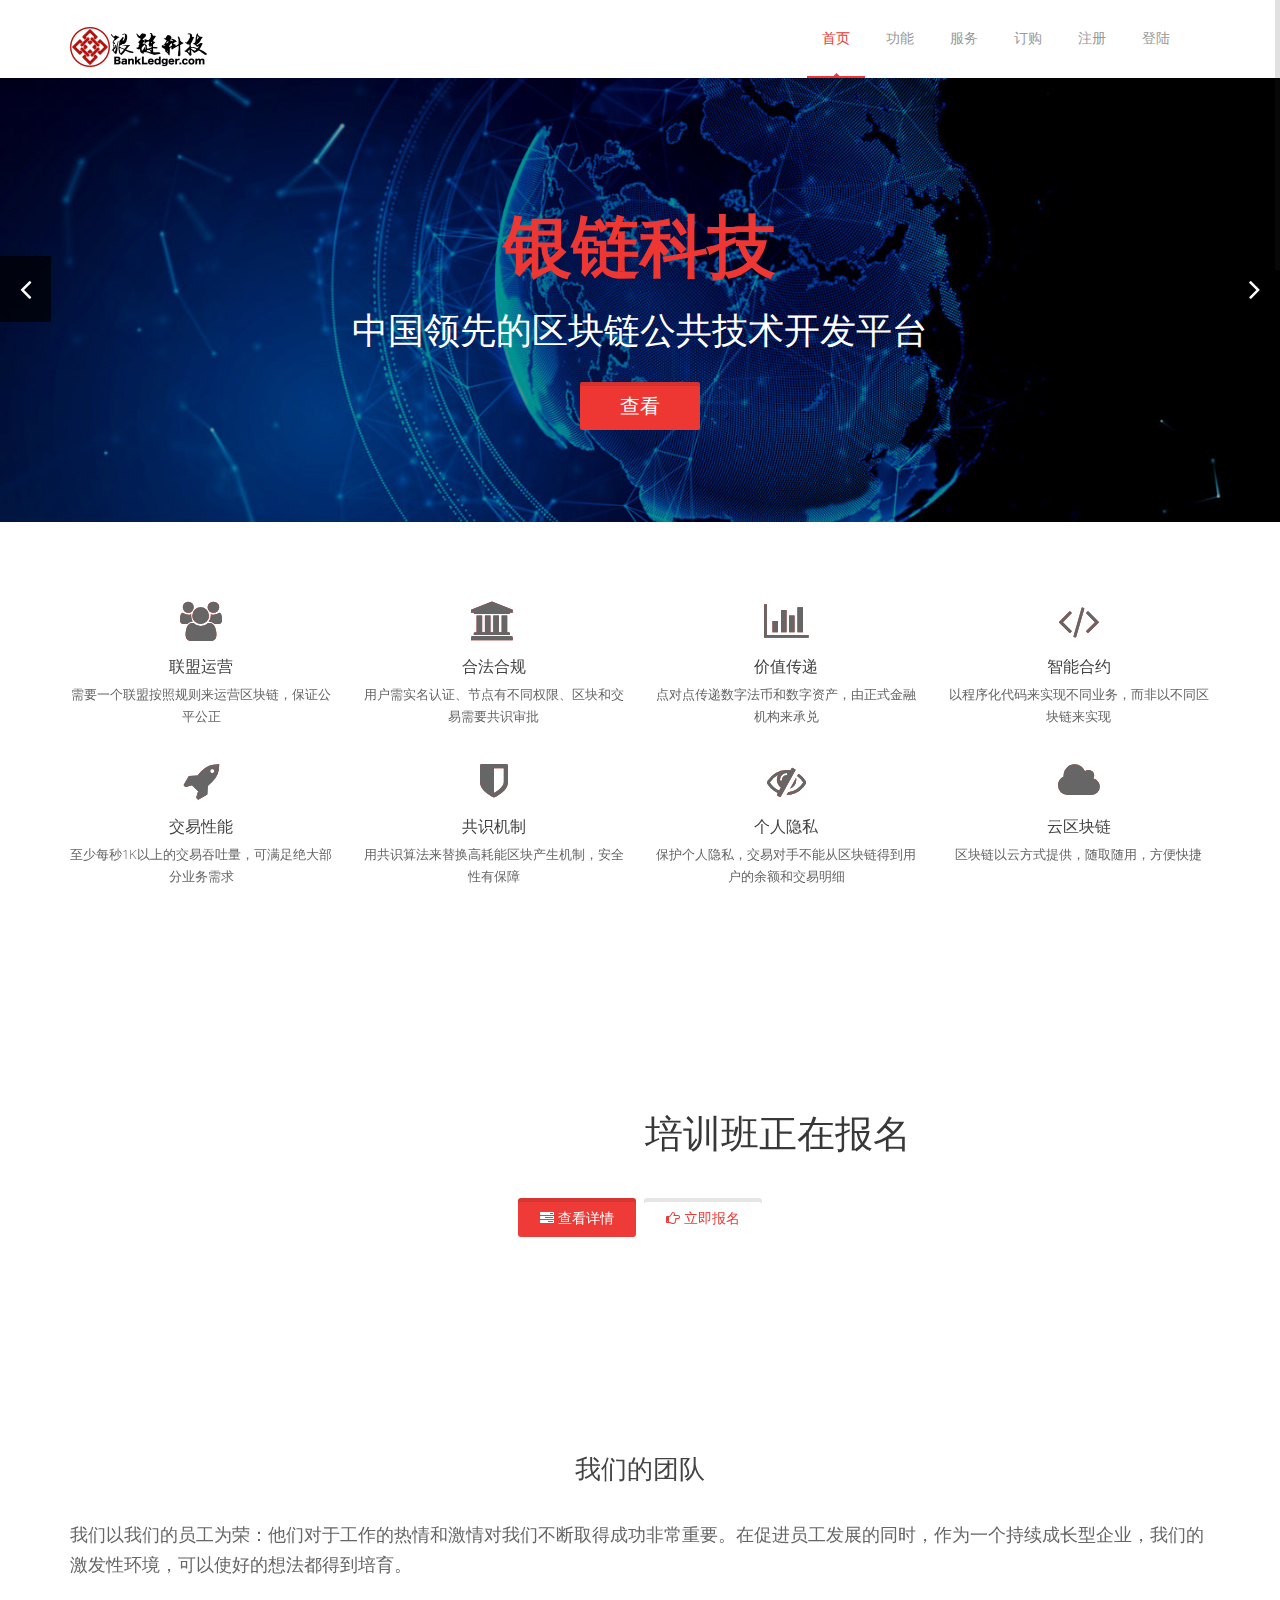
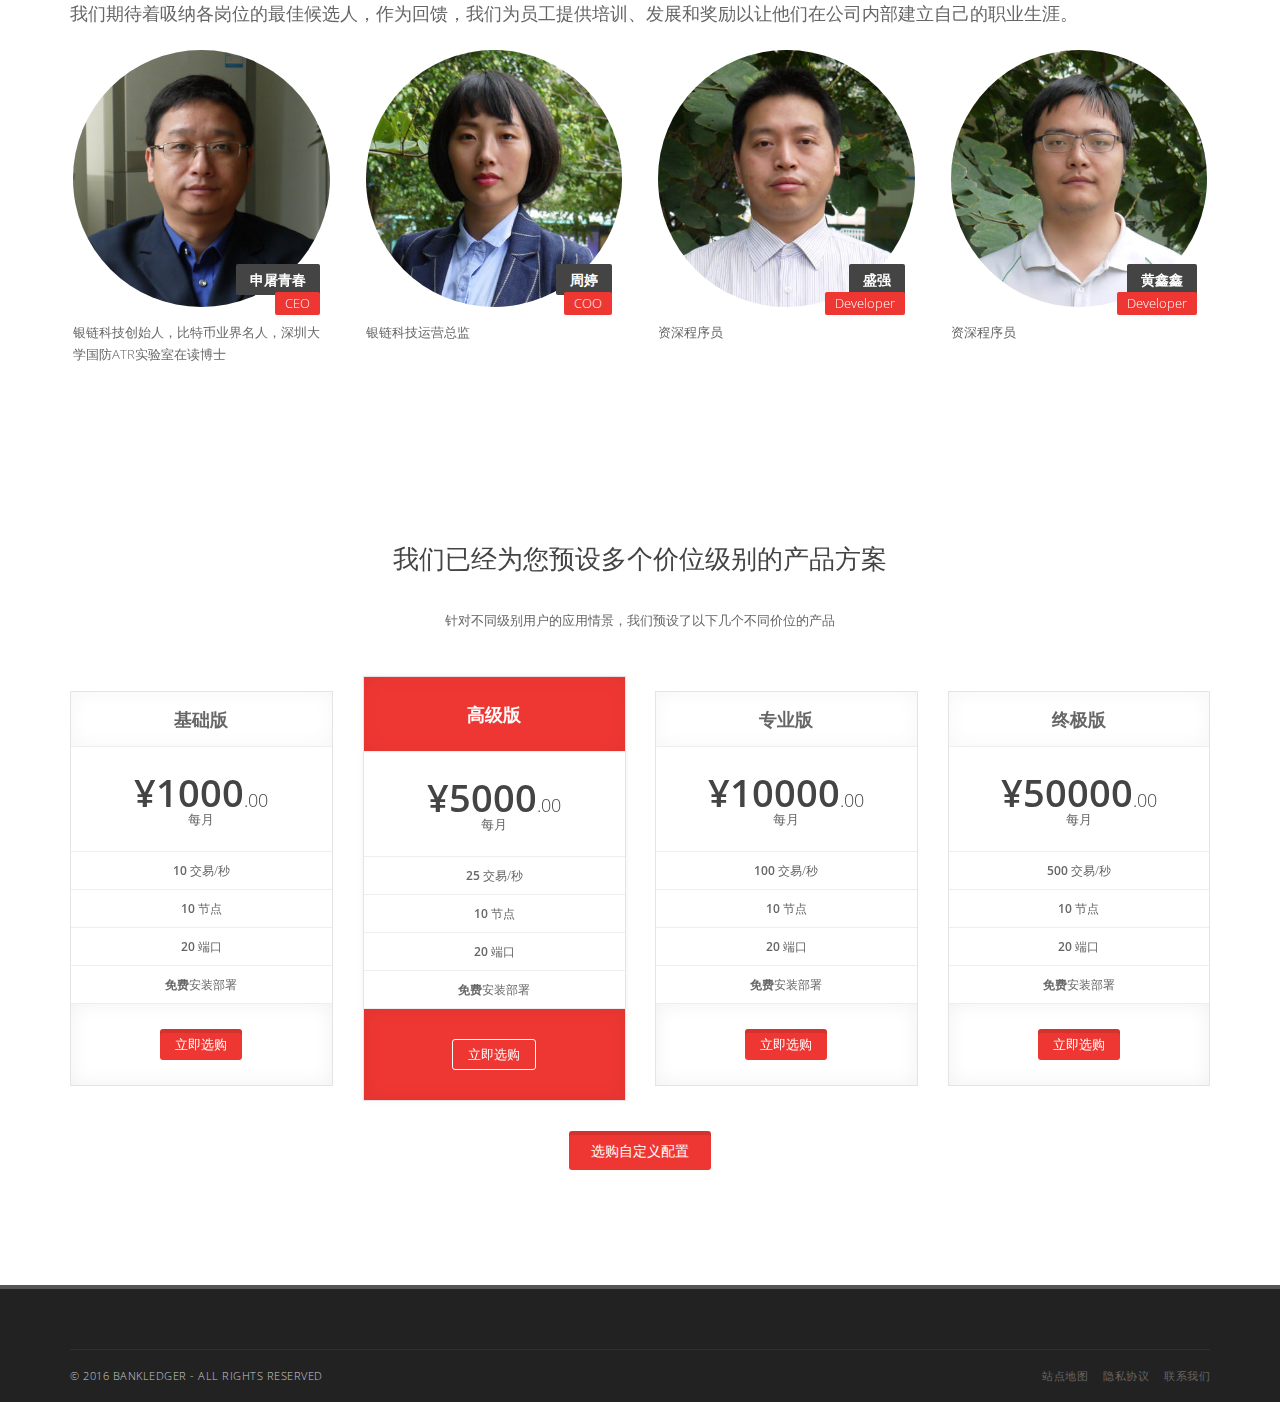
<file: index.html>
<!doctype html>
<!--[if IE 8 ]><html class="ie ie8" lang="en"> <![endif]-->
<!--[if (gte IE 9)|!(IE)]><html lang="en" class="no-js"> <![endif]-->
<html lang="en">

<head>

    <!-- Basic -->
    <title>银链科技 | 首页</title>

    <!-- Define Charset -->
    <meta charset="utf-8">

    <!-- Responsive Metatag -->
    <meta name="viewport" content="width=device-width, initial-scale=1, maximum-scale=1">

    <!-- Page Description and Author -->
    <meta name="description" content="Margo - Responsive HTML5 Template">
    <meta name="author" content="iThemesLab">

    <!-- Bootstrap CSS  -->
    <link rel="stylesheet" href="asset/css/bootstrap.min.css" type="text/css" media="screen">

    <!-- Font Awesome CSS -->
    <link rel="stylesheet" href="css/font-awesome.min.css" type="text/css" media="screen">

    <!-- Slicknav -->
    <link rel="stylesheet" type="text/css" href="css/slicknav.css" media="screen">

    <!-- Margo CSS Styles  -->
    <link rel="stylesheet" type="text/css" href="css/style.css" media="screen">

    <!-- Responsive CSS Styles  -->
    <link rel="stylesheet" type="text/css" href="css/responsive.css" media="screen">

    <!-- Css3 Transitions Styles  -->
    <link rel="stylesheet" type="text/css" href="css/animate.css" media="screen">

    <!-- Color CSS Styles  -->
    <link rel="stylesheet" type="text/css" href="css/colors/red.css" title="red" media="screen" />

    <!-- Margo JS  -->
    <script type="text/javascript" src="js/jquery-2.1.4.min.js"></script>
    <script type="text/javascript" src="js/jquery.migrate.js"></script>
    <script type="text/javascript" src="js/modernizrr.js"></script>
    <script type="text/javascript" src="asset/js/bootstrap.min.js"></script>
    <script type="text/javascript" src="js/jquery.fitvids.js"></script>
    <script type="text/javascript" src="js/owl.carousel.min.js"></script>
    <script type="text/javascript" src="js/nivo-lightbox.min.js"></script>
    <script type="text/javascript" src="js/jquery.isotope.min.js"></script>
    <script type="text/javascript" src="js/jquery.appear.js"></script>
    <script type="text/javascript" src="js/count-to.js"></script>
    <script type="text/javascript" src="js/jquery.textillate.js"></script>
    <script type="text/javascript" src="js/jquery.lettering.js"></script>
    <script type="text/javascript" src="js/jquery.easypiechart.min.js"></script>
    <script type="text/javascript" src="js/jquery.nicescroll.min.js"></script>
    <script type="text/javascript" src="js/jquery.parallax.js"></script>
    <script type="text/javascript" src="js/mediaelement-and-player.js"></script>
    <script type="text/javascript" src="js/jquery.slicknav.js"></script>


</head>

<body>
    <!-- Full Body Container -->
    <div id="container">
        <!-- Start Header Section -->
        <div class="hidden-header"></div>
        <header class="clearfix">
            <!-- Start  Logo & Naviagtion  -->
            <div class="navbar navbar-default navbar-top">
                <div class="container">
                    <div class="navbar-header">
                        <!-- Stat Toggle Nav Link For Mobiles -->
                        <button type="button" class="navbar-toggle" data-toggle="collapse" data-target=".navbar-collapse">
                            <i class="fa fa-bars"></i>
                        </button>
                        <!-- End Toggle Nav Link For Mobiles -->
                        <a class="navbar-brand" href="index.html">
                            <img alt="" src="images/logo.png" width="50%" height="50%">
                        </a>
                    </div>
                    <div class="navbar-collapse collapse">
                        <!-- Start Navigation List -->
                        <ul class="nav navbar-nav navbar-right">
                            <li>
                                <a class="active" href="index.html">首页</a>
                            </li>
                            <li>
                                <a href="">功能</a>
                            </li>
                            <li>
                                <a href="">服务</a>
                            </li>
                            <li>
                                <a href="">订购</a>
                            </li>
                            <li>
                                <a href="">注册</a>
                            </li>
                            <li>
                                <a href="">登陆</a>
                            </li>
                        </ul>
                        <!-- End Navigation List -->
                    </div>
                </div>

                <ul class="wpb-mobile-menu">
                    <li>
                        <a class="active" href="index.html">首页</a>
                    </li>
                    <li>
                        <a href="">功能</a>
                    </li>
                    <li>
                        <a href="">服务</a>
                    </li>
                    <li>
                        <a href="">订购</a>
                    </li>
                    <li>
                        <a href="">注册</a>
                    </li>
                    <li>
                        <a href="">登陆</a>
                    </li>
                </ul>
            </div>
            <!-- End Header Logo & Naviagtion -->

        </header>
        <!-- End Header Section -->


        <!-- Start Home Page Slider -->
        <section id="home">
            <!-- Carousel -->
            <div id="main-slide" class="carousel slide" data-ride="carousel">

                <!-- Indicators -->
                <!--
                <ol class="carousel-indicators">
                    <li data-target="#main-slide" data-slide-to="0" class="active"></li>
                    <li data-target="#main-slide" data-slide-to="1"></li>
                    <li data-target="#main-slide" data-slide-to="2"></li>
                </ol>
-->
                <!--/ Indicators end-->

                <!-- Carousel inner -->
                <div class="carousel-inner">
                    <div class="item active">
                        <img class="img-responsive" src="images/slide-1.jpg" alt="slider">
                        <div class="slider-content">
                            <div class="col-md-12 text-center">
                                <h2 class="animated2">
                              <span><strong>银链科技</strong></span>
                              </h2>
                                <h3 class="animated3 white">
                                <span>中国领先的区块链公共技术开发平台</span>
                              </h3>
                                <p class="animated4"><a href="#" class="slider btn btn-system btn-large">查看</a>
                                </p>
                            </div>
                        </div>
                    </div>
                    <!--/ Carousel item end -->
                    <div class="item">
                        <img class="img-responsive" src="images/slide-3.jpg" alt="slider">
                        <div class="slider-content">
                            <div class="col-md-12 text-center">
                                <h2 class="animated4">
                                <span>选择<strong>银链</strong></span>
                            </h2>
                                <h3 class="animated5 white">
                              <span>银链的联盟链、云链和培训服务，让你快速打开区块链之门</span>
                            </h3>
                                <p class="animated6"><a href="#" class="slider btn btn-system btn-large">现在订购</a>
                                </p>
                            </div>
                        </div>
                    </div>
                    <!--/ Carousel item end -->
                    <div class="item">
                        <img class="img-responsive" src="images/slide-2.jpg" alt="slider">
                        <div class="slider-content">
                            <div class="col-md-12 text-center">
                                <h2 class="animated7 white">
                                <span><strong>区块链</strong></span>
                            </h2>
                                <h3 class="animated8 white">
                              <span>从银链开始</span>
                            </h3>
                                <div class="">
                                    <a class="animated4 slider btn btn-system btn-large btn-min-block" href="#">现在开始</a><a class="animated4 slider btn btn-default btn-min-block" href="#">更多资讯</a>
                                </div>
                            </div>
                        </div>
                    </div>
                    <!--/ Carousel item end -->
                </div>
                <!-- Carousel inner end-->

                <!-- Controls -->
                <a class="left carousel-control" href="#main-slide" data-slide="prev">
                    <span><i class="fa fa-angle-left"></i></span>
                </a>
                <a class="right carousel-control" href="#main-slide" data-slide="next">
                    <span><i class="fa fa-angle-right"></i></span>
                </a>
            </div>
            <!-- /carousel -->
        </section>
        <!-- End Home Page Slider -->


        <!-- Start Services Section -->
        <div class="section service">
            <div class="container">
                <div class="row">

                    <!-- Start Service Icon 1 -->
                    <div class="col-md-3 col-sm-6 service-box service-center" data-animation="fadeIn" data-animation-delay="01">
                        <div class="service-icon">
                            <i class="fa fa-users icon-large"></i>
                        </div>
                        <div class="service-content">
                            <h4>联盟运营</h4>
                            <p>需要一个联盟按照规则来运营区块链，保证公平公正</p>

                        </div>
                    </div>
                    <!-- End Service Icon 1 -->

                    <!-- Start Service Icon 2 -->
                    <div class="col-md-3 col-sm-6 service-box service-center" data-animation="fadeIn" data-animation-delay="02">
                        <div class="service-icon">
                            <i class="fa fa-bank icon-large"></i>
                        </div>
                        <div class="service-content">
                            <h4>合法合规</h4>
                            <p>用户需实名认证、节点有不同权限、区块和交易需要共识审批</p>
                        </div>
                    </div>
                    <!-- End Service Icon 2 -->

                    <!-- Start Service Icon 3 -->
                    <div class="col-md-3 col-sm-6 service-box service-center" data-animation="fadeIn" data-animation-delay="03">
                        <div class="service-icon">
                            <i class="fa fa-bar-chart icon-large"></i>
                        </div>
                        <div class="service-content">
                            <h4>价值传递</h4>
                            <p>点对点传递数字法币和数字资产，由正式金融机构来承兑</p>
                        </div>
                    </div>
                    <!-- End Service Icon 3 -->

                    <!-- Start Service Icon 4 -->
                    <div class="col-md-3 col-sm-6 service-box service-center" data-animation="fadeIn" data-animation-delay="04">
                        <div class="service-icon">
                            <i class="fa fa-code icon-large"></i>
                        </div>
                        <div class="service-content">
                            <h4>智能合约</h4>
                            <p>以程序化代码来实现不同业务，而非以不同区块链来实现</p>
                        </div>
                    </div>
                    <!-- End Service Icon 4 -->

                    <!-- Start Service Icon 5 -->
                    <div class="col-md-3 col-sm-6 service-box service-center" data-animation="fadeIn" data-animation-delay="05">
                        <div class="service-icon">
                            <i class="fa fa-rocket icon-large"></i>
                        </div>
                        <div class="service-content">
                            <h4>交易性能</h4>
                            <p>至少每秒1K以上的交易吞吐量，可满足绝大部分业务需求</p>
                        </div>
                    </div>
                    <!-- End Service Icon 5 -->

                    <!-- Start Service Icon 6 -->
                    <div class="col-md-3 col-sm-6 service-box service-center" data-animation="fadeIn" data-animation-delay="06">
                        <div class="service-icon">
                            <i class="fa fa-shield icon-large"></i>
                        </div>
                        <div class="service-content">
                            <h4>共识机制</h4>
                            <p>用共识算法来替换高耗能区块产生机制，安全性有保障</p>
                        </div>
                    </div>
                    <!-- End Service Icon 6 -->

                    <!-- Start Service Icon 7 -->
                    <div class="col-md-3 col-sm-6 service-box service-center" data-animation="fadeIn" data-animation-delay="07">
                        <div class="service-icon">
                            <i class="fa fa-eye-slash icon-large"></i>
                        </div>
                        <div class="service-content">
                            <h4>个人隐私</h4>
                            <p>保护个人隐私，交易对手不能从区块链得到用户的余额和交易明细</p>
                        </div>
                    </div>
                    <!-- End Service Icon 7 -->

                    <!-- Start Service Icon 8 -->
                    <div class="col-md-3 col-sm-6 service-box service-center" data-animation="fadeIn" data-animation-delay="08">
                        <div class="service-icon">
                            <i class="fa fa-cloud icon-large"></i>
                        </div>
                        <div class="service-content">
                            <h4>云区块链</h4>
                            <p>区块链以云方式提供，随取随用，方便快捷</p>
                        </div>
                    </div>
                    <!-- End Service Icon 8 -->

                </div>
                <!-- .row -->
            </div>
            <!-- .container -->
        </div>
        <!-- End Services Section -->



        <!-- Start Purchase Section -->
        <div class="section purchase">
            <div class="container">

                <!-- Start Video Section Content -->
                <div class="section-video-content text-center">

                    <!-- Start Animations Text -->
                    <h1 class="fittext  tlt">
                     区块链技术研发培训班正在报名
                    </h1>
                    <!-- End Animations Text -->


                    <!-- Start Buttons -->
                    <a href="#" class="btn-system btn-large"><i class="fa fa-tasks"></i> 查看详情</a>
                    <a href="#" class="btn-system btn-large btn-wite"><i class="fa fa-hand-o-right"></i> 立即报名</a>

                </div>
                <!-- End Section Content -->

            </div>
            <!-- .container -->
        </div>
        <!-- End Purchase Section -->

        <!-- Start Team Member Section -->
        <div class="section" style="background:#fff;">
            <div class="container">

                <!-- Start Big Heading -->
                <div class="big-title text-center" data-animation="fadeInDown" data-animation-delay="01">
                    <h1>我们的<strong>团队</strong></h1>
                </div>
                <!-- End Big Heading -->

                <!-- Some Text -->
                <p class="lead"><small>我们以我们的员工为荣：他们对于工作的热情和激情对我们不断取得成功非常重要。在促进员工发展的同时，作为一个持续成长型企业，我们的激发性环境，可以使好的想法都得到培育。</small></p>
                <p class="lead"><small>我们期待着吸纳各岗位的最佳候选人，作为回馈，我们为员工提供培训、发展和奖励以让他们在公司内部建立自己的职业生涯。</small></p>


                <!-- Start Team Members -->
                <div class="row">

                    <!-- Start Memebr 1 -->
                    <div class="col-md-3 col-sm-6 col-xs-12" data-animation="fadeIn" data-animation-delay="03">
                        <div class="team-member modern">
                            <!-- Memebr Photo, Name & Position -->
                            <div class="member-photo">
                                <img class="img-circle" alt="" src="images/member-1.jpg" />
                                <div class="member-name">申屠青春 <span>CEO</span>
                                </div>
                            </div>
                            <!-- Memebr Words -->
                            <div class="member-info">
                                <p>银链科技创始人，比特币业界名人，深圳大学国防ATR实验室在读博士</p>
                            </div>
                        </div>
                    </div>
                    <!-- End Memebr 1 -->

                    <!-- Start Memebr 2 -->
                    <div class="col-md-3 col-sm-6 col-xs-12" data-animation="fadeIn" data-animation-delay="04">
                        <div class="team-member modern">
                            <!-- Memebr Photo, Name & Position -->
                            <div class="member-photo">
                                <img class="img-circle" alt="" src="images/member-2.jpg" />
                                <div class="member-name">周婷 <span>COO</span>
                                </div>
                            </div>
                            <!-- Memebr Words -->
                            <div class="member-info">
                                <p>银链科技运营总监</p>
                            </div>
                        </div>
                    </div>
                    <!-- End Memebr 2 -->

                    <!-- Start Memebr 3 -->
                    <div class="col-md-3 col-sm-6 col-xs-12" data-animation="fadeIn" data-animation-delay="05">
                        <div class="team-member modern">
                            <!-- Memebr Photo, Name & Position -->
                            <div class="member-photo">
                                <img class="img-circle" alt="" src="images/member-3.jpg" />
                                <div class="member-name">盛强 <span>Developer</span>
                                </div>
                            </div>
                            <!-- Memebr Words -->
                            <div class="member-info">
                                <p>资深程序员</p>
                            </div>
                        </div>
                    </div>
                    <!-- End Memebr 3 -->

                    <!-- Start Memebr 4 -->
                    <div class="col-md-3 col-sm-6 col-xs-12" data-animation="fadeIn" data-animation-delay="06">
                        <div class="team-member modern">
                            <!-- Memebr Photo, Name & Position -->
                            <div class="member-photo">
                                <img class="img-circle" alt="" src="images/member-4.jpg" />
                                <div class="member-name">黄鑫鑫 <span>Developer</span>
                                </div>
                            </div>
                            <!-- Memebr Words -->
                            <div class="member-info">
                                <p>资深程序员</p>
                            </div>
                        </div>
                    </div>
                    <!-- End Memebr 4 -->

                </div>
                <!-- End Team Members -->

            </div>
            <!-- .container -->
        </div>
        <!-- End Team Member Section -->
        <!-- Start Pricing Table Section -->
        <div class=" section pricing-section">
            <div class="container">
                <div class="row">
                    <div class="col-md-12">
                        <!-- Start Big Heading -->
                        <div class="big-title text-center">
                            <h1>我们已经为您预设多个价位级别的产品方案</h1>
                        </div>
                        <!-- End Big Heading -->

                        <!-- Text -->
                        <p class="text-center">针对不同级别用户的应用情景，我们预设了以下几个不同价位的产品</p>
                    </div>
                </div>

                <div class="row pricing-tables">

                    <div class="col-md-3 col-sm-3 col-xs-12">
                        <div class="pricing-table">
                            <div class="plan-name">
                                <h3>基础版</h3>
                            </div>
                            <div class="plan-price">
                                <div class="price-value">¥1000<span>.00</span></div>
                                <div class="interval">每月</div>
                            </div>
                            <div class="plan-list">
                                <ul>
                                    <li><strong>10</strong> 交易/秒</li>
                                    <li><strong>10</strong> 节点</li>
                                    <li><strong>20</strong> 端口</li>
                                    <li><strong>免费</strong>安装部署</li>
                                </ul>
                            </div>
                            <div class="plan-signup">
                                <a href="#" class="btn-system btn-small">立即选购</a>
                            </div>
                        </div>
                    </div>

                    <div class="col-md-3 col-sm-3 col-xs-12">
                        <div class="pricing-table highlight-plan">
                            <div class="plan-name">
                                <h3>高级版</h3>
                            </div>
                            <div class="plan-price">
                                <div class="price-value">¥5000<span>.00</span></div>
                                <div class="interval">每月</div>
                            </div>
                            <div class="plan-list">
                                <ul>
                                    <li><strong>25</strong> 交易/秒</li>
                                    <li><strong>10</strong> 节点</li>
                                    <li><strong>20</strong> 端口</li>
                                    <li><strong>免费</strong>安装部署</li>
                                </ul>
                            </div>
                            <div class="plan-signup">
                                <a href="#" class="btn-system btn-small border-btn">立即选购</a>
                            </div>
                        </div>
                    </div>


                    <div class="col-md-3 col-sm-3 col-xs-12">
                        <div class="pricing-table">
                            <div class="plan-name">
                                <h3>专业版</h3>
                            </div>
                            <div class="plan-price">
                                <div class="price-value">¥10000<span>.00</span></div>
                                <div class="interval">每月</div>
                            </div>
                            <div class="plan-list">
                                <ul>
                                    <li><strong>100</strong> 交易/秒</li>
                                    <li><strong>10</strong> 节点</li>
                                    <li><strong>20</strong> 端口</li>
                                    <li><strong>免费</strong>安装部署</li>
                                </ul>
                            </div>
                            <div class="plan-signup">
                                <a href="#" class="btn-system btn-small">立即选购</a>
                            </div>
                        </div>
                    </div>


                    <div class="col-md-3 col-sm-3 col-xs-12">
                        <div class="pricing-table">
                            <div class="plan-name">
                                <h3>终极版</h3>
                            </div>
                            <div class="plan-price">
                                <div class="price-value">¥50000<span>.00</span></div>
                                <div class="interval">每月</div>
                            </div>
                            <div class="plan-list">
                                <ul>
                                    <li><strong>500</strong> 交易/秒</li>
                                    <li><strong>10</strong> 节点</li>
                                    <li><strong>20</strong> 端口</li>
                                    <li><strong>免费</strong>安装部署</li>
                                </ul>
                            </div>
                            <div class="plan-signup">
                                <a href="#" class="btn-system btn-small">立即选购</a>
                            </div>
                        </div>
                    </div>
                </div>
                <div class="row text-center">
                    <div class="center plan-signup customize-button">
                        <a href="#" class="btn-system btn-large">选购自定义配置</a></div>
                </div>
            </div>
        </div>
        <!-- End Pricing Table Section -->




        <!-- Start Footer Section -->
        <footer>
            <div class="container">

                <!-- .row -->

                <!-- Start Copyright -->
                <div class="copyright-section">
                    <div class="row">
                        <div class="col-md-6">
                            <p>&copy; 2016 BANKLEDGER - All Rights Reserved
                        </div>
                        <!-- .col-md-6 -->
                        <div class="col-md-6">
                            <ul class="footer-nav">
                                <li><a href="#">站点地图</a>
                                </li>
                                <li><a href="#">隐私协议</a>
                                </li>
                                <li><a href="#">联系我们</a>
                                </li>
                            </ul>
                        </div>
                        <!-- .col-md-6 -->
                    </div>
                    <!-- .row -->
                </div>
                <!-- End Copyright -->

            </div>
        </footer>
        <!-- End Footer Section -->


    </div>
    <!-- End Full Body Container -->

    <!-- Go To Top Link -->
    <a href="#" class="back-to-top"><i class="fa fa-angle-up"></i></a>

    <div id="loader">
        <div class="spinner">
            <div class="dot1"></div>
            <div class="dot2"></div>
        </div>
    </div>

    <!-- Style Switcher -->

    <script type="text/javascript" src="js/script.js"></script>

</body>

</html>
</file>
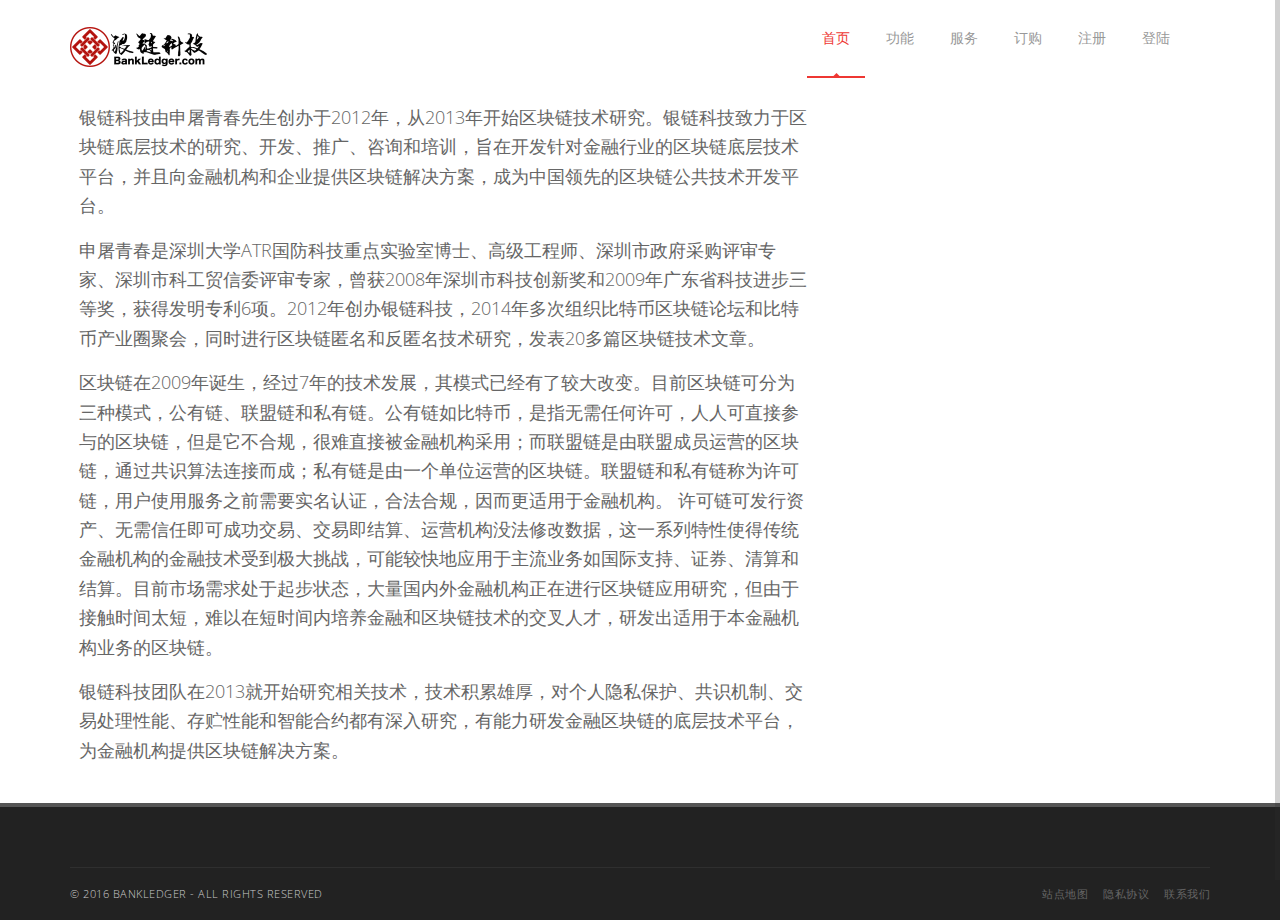
<file: about.html>
<!doctype html>
<!--[if IE 8 ]><html class="ie ie8" lang="en"> <![endif]-->
<!--[if (gte IE 9)|!(IE)]><html lang="en" class="no-js"> <![endif]-->
<html lang="en">

<head>

    <!-- Basic -->
    <title>银链科技 | 关于我们</title>

    <!-- Define Charset -->
    <meta charset="utf-8">

    <!-- Responsive Metatag -->
    <meta name="viewport" content="width=device-width, initial-scale=1, maximum-scale=1">

    <!-- Page Description and Author -->
    <meta name="description" content="Margo - Responsive HTML5 Template">
    <meta name="author" content="iThemesLab">

    <!-- Bootstrap CSS  -->
    <link rel="stylesheet" href="asset/css/bootstrap.min.css" type="text/css" media="screen">

    <!-- Font Awesome CSS -->
    <link rel="stylesheet" href="css/font-awesome.min.css" type="text/css" media="screen">

    <!-- Slicknav -->
    <link rel="stylesheet" type="text/css" href="css/slicknav.css" media="screen">

    <!-- Margo CSS Styles  -->
    <link rel="stylesheet" type="text/css" href="css/style.css" media="screen">

    <!-- Responsive CSS Styles  -->
    <link rel="stylesheet" type="text/css" href="css/responsive.css" media="screen">

    <!-- Css3 Transitions Styles  -->
    <link rel="stylesheet" type="text/css" href="css/animate.css" media="screen">

    <!-- Color CSS Styles  -->
    <link rel="stylesheet" type="text/css" href="css/colors/red.css" title="red" media="screen" />

    <!-- Margo JS  -->
    <script type="text/javascript" src="js/jquery-2.1.4.min.js"></script>
    <script type="text/javascript" src="js/jquery.migrate.js"></script>
    <script type="text/javascript" src="js/modernizrr.js"></script>
    <script type="text/javascript" src="asset/js/bootstrap.min.js"></script>
    <script type="text/javascript" src="js/jquery.fitvids.js"></script>
    <script type="text/javascript" src="js/owl.carousel.min.js"></script>
    <script type="text/javascript" src="js/nivo-lightbox.min.js"></script>
    <script type="text/javascript" src="js/jquery.isotope.min.js"></script>
    <script type="text/javascript" src="js/jquery.appear.js"></script>
    <script type="text/javascript" src="js/count-to.js"></script>
    <script type="text/javascript" src="js/jquery.textillate.js"></script>
    <script type="text/javascript" src="js/jquery.lettering.js"></script>
    <script type="text/javascript" src="js/jquery.easypiechart.min.js"></script>
    <script type="text/javascript" src="js/jquery.nicescroll.min.js"></script>
    <script type="text/javascript" src="js/jquery.parallax.js"></script>
    <script type="text/javascript" src="js/mediaelement-and-player.js"></script>
    <script type="text/javascript" src="js/jquery.slicknav.js"></script>


</head>

<body>
    <!-- Full Body Container -->
    <div id="container">
        <!-- Start Header Section -->
        <div class="hidden-header"></div>
        <header class="clearfix">
            <!-- Start  Logo & Naviagtion  -->
            <div class="navbar navbar-default navbar-top">
                <div class="container">
                    <div class="navbar-header">
                        <!-- Stat Toggle Nav Link For Mobiles -->
                        <button type="button" class="navbar-toggle" data-toggle="collapse" data-target=".navbar-collapse">
                            <i class="fa fa-bars"></i>
                        </button>
                        <!-- End Toggle Nav Link For Mobiles -->
                        <a class="navbar-brand" href="index.html">
                            <img alt="" src="images/logo.png" width="50%" height="50%">
                        </a>
                    </div>
                    <div class="navbar-collapse collapse">
                        <!-- Start Navigation List -->
                        <ul class="nav navbar-nav navbar-right">
                            <li>
                                <a class="active" href="index.html">首页</a>
                            </li>
                            <li>
                                <a href="">功能</a>
                            </li>
                            <li>
                                <a href="">服务</a>
                            </li>
                            <li>
                                <a href="">订购</a>
                            </li>
                            <li>
                                <a href="">注册</a>
                            </li>
                            <li>
                                <a href="">登陆</a>
                            </li>
                        </ul>
                        <!-- End Navigation List -->
                    </div>
                </div>

                <ul class="wpb-mobile-menu">
                    <li>
                        <a class="active" href="index.html">首页</a>
                    </li>
                    <li>
                        <a href="">功能</a>
                    </li>
                    <li>
                        <a href="">服务</a>
                    </li>
                    <li>
                        <a href="">订购</a>
                    </li>
                    <li>
                        <a href="">注册</a>
                    </li>
                    <li>
                        <a href="">登陆</a>
                    </li>
                </ul>
            </div>
            <!-- End Header Logo & Naviagtion -->

        </header>
        <!-- End Header Section -->




        <div class="content">
            <div class="container">
                <div class="page-content">

                    <div class="row">
                        <well class="col-md-8 well-lg">
                            <p class="lead">  <small>银链科技由申屠青春先生创办于2012年，从2013年开始区块链技术研究。银链科技致力于区块链底层技术的研究、开发、推广、咨询和培训，旨在开发针对金融行业的区块链底层技术平台，并且向金融机构和企业提供区块链解决方案，成为中国领先的区块链公共技术开发平台。</small></p>
                            <p class="lead"> <small> 申屠青春是深圳大学ATR国防科技重点实验室博士、高级工程师、深圳市政府采购评审专家、深圳市科工贸信委评审专家，曾获2008年深圳市科技创新奖和2009年广东省科技进步三等奖，获得发明专利6项。2012年创办银链科技，2014年多次组织比特币区块链论坛和比特币产业圈聚会，同时进行区块链匿名和反匿名技术研究，发表20多篇区块链技术文章。</small></p>
                            <p class="lead">  <small>区块链在2009年诞生，经过7年的技术发展，其模式已经有了较大改变。目前区块链可分为三种模式，公有链、联盟链和私有链。公有链如比特币，是指无需任何许可，人人可直接参与的区块链，但是它不合规，很难直接被金融机构采用；而联盟链是由联盟成员运营的区块链，通过共识算法连接而成；私有链是由一个单位运营的区块链。联盟链和私有链称为许可链，用户使用服务之前需要实名认证，合法合规，因而更适用于金融机构。 许可链可发行资产、无需信任即可成功交易、交易即结算、运营机构没法修改数据，这一系列特性使得传统金融机构的金融技术受到极大挑战，可能较快地应用于主流业务如国际支持、证券、清算和结算。目前市场需求处于起步状态，大量国内外金融机构正在进行区块链应用研究，但由于接触时间太短，难以在短时间内培养金融和区块链技术的交叉人才，研发出适用于本金融机构业务的区块链。</small></p>
                            <p class="lead"> <small> 银链科技团队在2013就开始研究相关技术，技术积累雄厚，对个人隐私保护、共识机制、交易处理性能、存贮性能和智能合约都有深入研究，有能力研发金融区块链的底层技术平台，为金融机构提供区块链解决方案。</small></p>

                        </well>
                    </div>

                </div>
            </div>
        </div>








        <!-- Start Footer Section -->
        <footer>
            <div class="container">

                <!-- .row -->

                <!-- Start Copyright -->
                <div class="copyright-section">
                    <div class="row">
                        <div class="col-md-6">
                            <p>&copy; 2016 BANKLEDGER - All Rights Reserved
                        </div>
                        <!-- .col-md-6 -->
                        <div class="col-md-6">
                            <ul class="footer-nav">
                                <li><a href="#">站点地图</a>
                                </li>
                                <li><a href="#">隐私协议</a>
                                </li>
                                <li><a href="#">联系我们</a>
                                </li>
                            </ul>
                        </div>
                        <!-- .col-md-6 -->
                    </div>
                    <!-- .row -->
                </div>
                <!-- End Copyright -->

            </div>
        </footer>
        <!-- End Footer Section -->


    </div>
    <!-- End Full Body Container -->

    <!-- Go To Top Link -->
    <a href="#" class="back-to-top"><i class="fa fa-angle-up"></i></a>

    <div id="loader">
        <div class="spinner">
            <div class="dot1"></div>
            <div class="dot2"></div>
        </div>
    </div>

    <!-- Style Switcher -->

    <script type="text/javascript" src="js/script.js"></script>

</body>

</html>
</file>
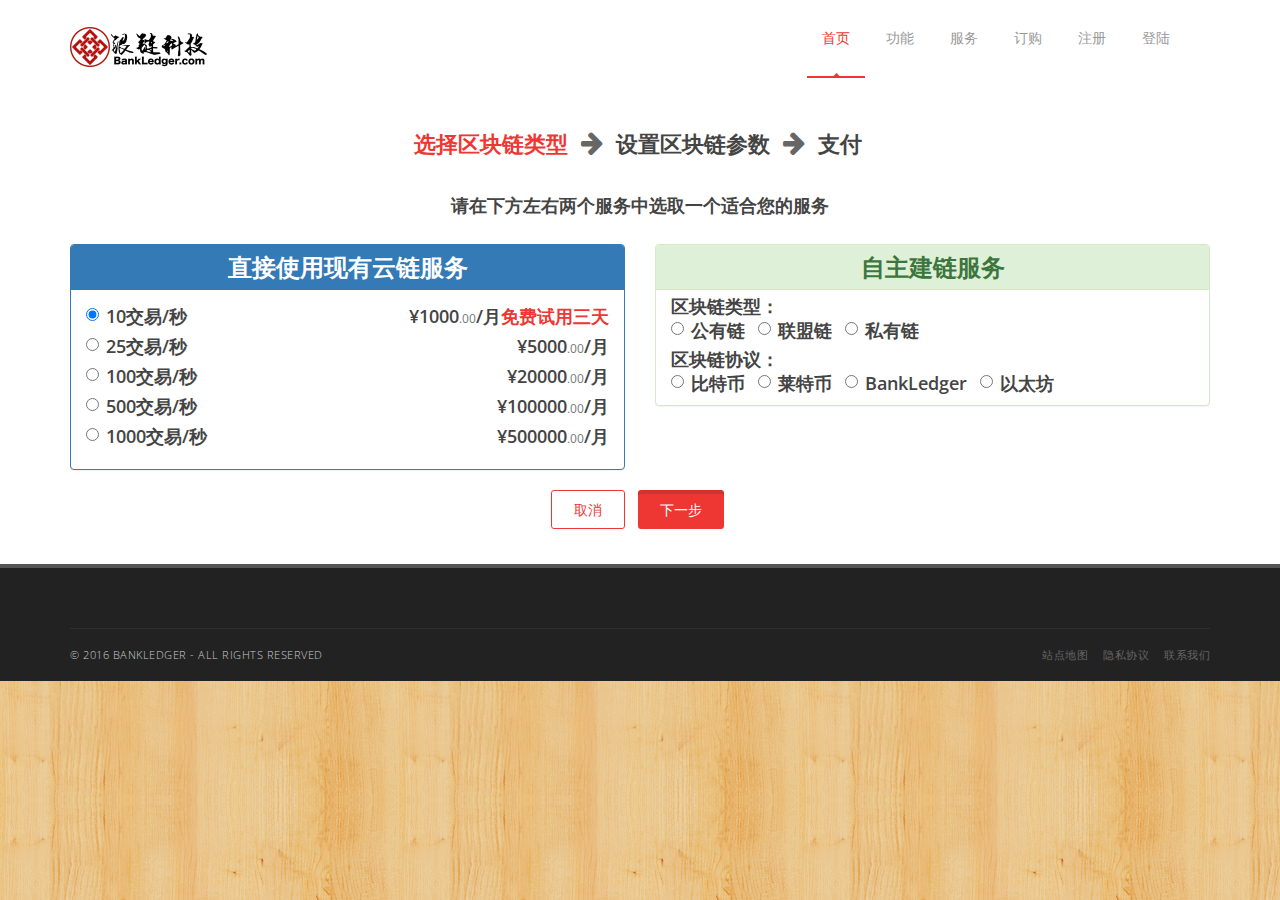
<file: purchase.html>
<!doctype html>
<!--[if IE 8 ]><html class="ie ie8" lang="en"> <![endif]-->
<!--[if (gte IE 9)|!(IE)]><html lang="en" class="no-js"> <![endif]-->
<html lang="en">

<head>

    <!-- Basic -->
    <title>银链科技 | 首页</title>

    <!-- Define Charset -->
    <meta charset="utf-8">

    <!-- Responsive Metatag -->
    <meta name="viewport" content="width=device-width, initial-scale=1, maximum-scale=1">

    <!-- Page Description and Author -->
    <meta name="description" content="Margo - Responsive HTML5 Template">
    <meta name="author" content="iThemesLab">

    <!-- Bootstrap CSS  -->
    <link rel="stylesheet" href="asset/css/bootstrap.min.css" type="text/css" media="screen">

    <!-- Font Awesome CSS -->
    <link rel="stylesheet" href="css/font-awesome.min.css" type="text/css" media="screen">

    <!-- Slicknav -->
    <link rel="stylesheet" type="text/css" href="css/slicknav.css" media="screen">

    <!-- Margo CSS Styles  -->
    <link rel="stylesheet" type="text/css" href="css/style.css" media="screen">

    <!-- Responsive CSS Styles  -->
    <link rel="stylesheet" type="text/css" href="css/responsive.css" media="screen">

    <!-- Css3 Transitions Styles  -->
    <link rel="stylesheet" type="text/css" href="css/animate.css" media="screen">

    <!-- Color CSS Styles  -->
    <link rel="stylesheet" type="text/css" href="css/colors/red.css" title="red" media="screen" />

    <!-- Margo JS  -->
    <script type="text/javascript" src="js/jquery-2.1.4.min.js"></script>
    <script type="text/javascript" src="js/jquery.migrate.js"></script>
    <script type="text/javascript" src="js/modernizrr.js"></script>
    <script type="text/javascript" src="asset/js/bootstrap.min.js"></script>
    <script type="text/javascript" src="js/jquery.fitvids.js"></script>
    <script type="text/javascript" src="js/owl.carousel.min.js"></script>
    <script type="text/javascript" src="js/nivo-lightbox.min.js"></script>
    <script type="text/javascript" src="js/jquery.isotope.min.js"></script>
    <script type="text/javascript" src="js/jquery.appear.js"></script>
    <script type="text/javascript" src="js/count-to.js"></script>
    <script type="text/javascript" src="js/jquery.textillate.js"></script>
    <script type="text/javascript" src="js/jquery.lettering.js"></script>
    <script type="text/javascript" src="js/jquery.easypiechart.min.js"></script>
    <script type="text/javascript" src="js/jquery.nicescroll.min.js"></script>
    <script type="text/javascript" src="js/jquery.parallax.js"></script>
    <script type="text/javascript" src="js/mediaelement-and-player.js"></script>
    <script type="text/javascript" src="js/jquery.slicknav.js"></script>


</head>

<body>
    <!-- Full Body Container -->
    <div id="container">
        <!-- Start Header Section -->
        <div class="hidden-header"></div>
        <header class="clearfix">
            <!-- Start  Logo & Naviagtion  -->
            <div class="navbar navbar-default navbar-top">
                <div class="container">
                    <div class="navbar-header">
                        <!-- Stat Toggle Nav Link For Mobiles -->
                        <button type="button" class="navbar-toggle" data-toggle="collapse" data-target=".navbar-collapse">
                            <i class="fa fa-bars"></i>
                        </button>
                        <!-- End Toggle Nav Link For Mobiles -->
                        <a class="navbar-brand" href="index.html">
                            <img alt="" src="images/logo.png" width="50%" height="50%">
                        </a>
                    </div>
                    <div class="navbar-collapse collapse">
                        <!-- Start Navigation List -->
                        <ul class="nav navbar-nav navbar-right">
                            <li>
                                <a class="active" href="index.html">首页</a>
                            </li>
                            <li>
                                <a href="">功能</a>
                            </li>
                            <li>
                                <a href="">服务</a>
                            </li>
                            <li>
                                <a href="">订购</a>
                            </li>
                            <li>
                                <a href="">注册</a>
                            </li>
                            <li>
                                <a href="">登陆</a>
                            </li>
                        </ul>
                        <!-- End Navigation List -->
                    </div>
                </div>

                <ul class="wpb-mobile-menu">
                    <li>
                        <a class="active" href="index.html">首页</a>
                    </li>
                    <li>
                        <a href="">功能</a>
                    </li>
                    <li>
                        <a href="">服务</a>
                    </li>
                    <li>
                        <a href="">订购</a>
                    </li>
                    <li>
                        <a href="">注册</a>
                    </li>
                    <li>
                        <a href="">登陆</a>
                    </li>
                </ul>
            </div>
            <!-- End Header Logo & Naviagtion -->

        </header>
        <!-- End Header Section -->

        <div class="content">
            <div class="container">
                <div class="page-content">
                    <div class="row">
                        <div class="hr1" style="margin-bottom:50px;"></div>
                        <div class="row">
                            <ul class="list-inline text-center">
                                <li>
                                    <h2 class="accent-color">选择区块链类型</h2></li>
                                <li><i class="fa fa-arrow-right fa-2x"></i>
                                </li>
                                <li>
                                    <h2>设置区块链参数</h2></li>
                                <li><i class="fa fa-arrow-right fa-2x"></i>
                                </li>
                                <li>
                                    <h2>支付</h2></li>
                            </ul>
                        </div>
                    </div>
                    <div class="row">
                        <div class="hr1 text-center" style="margin-bottom:50px;">
                            <h3>请在下方左右两个服务中选取一个适合您的服务</h3></div>
                        <div class="col-md-6">
                            <div class="panel panel-primary">
                                <div class="panel-heading">
                                    <h3 class="panel-title">直接使用现有云链服务</h3>
                                </div>
                                <div class="panel-body">
                                    <div class="radio">
                                        <label>
                                            <input type="radio" name="optionsRadios" id="optionsRadios1" value="option1" checked>
                                            <h3><strong>10交易/秒</strong><span class="price-right">¥1000<small>.00</small>/月<span class="accent-color" >免费试用三天</span></span></h3>
                                        </label>
                                    </div>
                                    <div class="radio">
                                        <label>
                                            <input type="radio" name="optionsRadios" id="optionsRadios2" value="option2">
                                            <h3><strong>25交易/秒</strong><span class="price-right">¥5000<small>.00</small>/月 </span></h3>
                                        </label>
                                    </div>
                                    <div class="radio">
                                        <label>
                                            <input type="radio" name="optionsRadios" id="optionsRadios3" value="option3">
                                            <h3><strong>100交易/秒</strong><span class="price-right">¥20000<small>.00</small>/月</span></h3>
                                        </label>
                                    </div>
                                    <div class="radio">
                                        <label>
                                            <input type="radio" name="optionsRadios" id="optionsRadios4" value="option4">
                                            <h3><strong>500交易/秒</strong><span class="price-right">¥100000<small>.00</small>/月</span></h3>
                                        </label>
                                    </div>
                                    <div class="radio">
                                        <label>
                                            <input type="radio" name="optionsRadios" id="optionsRadios5" value="option5">
                                            <h3><strong>1000交易/秒</strong><span class="price-right">¥500000<small>.00</small>/月</span> </h3>
                                        </label>
                                    </div>
                                </div>
                            </div>
                        </div>
                        <div class="col-md-6">
                            <div class="panel panel-success">
                                <div class="panel-heading">
                                    <h3 class="panel-title">自主建链服务</h3>
                                </div>
                                <div class="panel-body">
                                    <h3><strong>区块链类型：</strong></h3>
                                    <div class="radio-inline">
                                        <label>
                                            <input type="radio" name="optionsRadios" id="optionsRadios6" value="option6">
                                            <h3>公有链</h3>
                                        </label>
                                    </div>
                                    <div class="radio-inline">
                                        <label>
                                            <input type="radio" name="optionsRadios" id="optionsRadios6" value="option6">
                                            <h3>联盟链</h3>
                                        </label>
                                    </div>
                                    <div class="radio-inline">
                                        <label>
                                            <input type="radio" name="optionsRadios" id="optionsRadios6" value="option6">
                                            <h3>私有链</h3>
                                        </label>
                                    </div>
                                    <h3><strong>区块链协议：</strong></h3>
                                    <label class="radio-inline">
                                        <input type="radio" name="optionCheck" id="inlineCheckbox1" value="option1"><h3>比特币</h3>
                                    </label>
                                    <label class="radio-inline">
                                        <input type="radio" name="optionCheck" id="inlineCheckbox2" value="option2"><h3>莱特币</h3>
                                    </label>
                                    <label class="radio-inline">
                                        <input type="radio" name="optionCheck" id="inlineCheckbox3" value="option3"><h3>BankLedger</h3>
                                    </label>
                                    <label class="radio-inline">
                                        <input type="radio" name="optionCheck" id="inlineCheckbox4" value="option4"><h3>以太坊</h3>
                                    </label>
                                </div>
                            </div>
                        </div>
                    </div>
                    <div class="row">

                    </div>

                    <div class="row">
                        <ul class="list-inline text-center">
                            <li>
                                <a href="#" class="btn-system btn-large border-btn">取消</a>
                            </li>
                            <li>
                                <a href="#" class="btn-system btn-large">下一步</a>
                            </li>
                        </ul>
                    </div>
                </div>
            </div>
        </div>










        <!-- Start Footer Section -->
        <footer>
            <div class="container">

                <!-- .row -->

                <!-- Start Copyright -->
                <div class="copyright-section">
                    <div class="row">
                        <div class="col-md-6">
                            <p>&copy; 2016 BANKLEDGER - All Rights Reserved
                        </div>
                        <!-- .col-md-6 -->
                        <div class="col-md-6">
                            <ul class="footer-nav">
                                <li><a href="#">站点地图</a>
                                </li>
                                <li><a href="#">隐私协议</a>
                                </li>
                                <li><a href="#">联系我们</a>
                                </li>
                            </ul>
                        </div>
                        <!-- .col-md-6 -->
                    </div>
                    <!-- .row -->
                </div>
                <!-- End Copyright -->

            </div>
        </footer>
        <!-- End Footer Section -->


    </div>
    <!-- End Full Body Container -->

    <!-- Go To Top Link -->
    <a href="#" class="back-to-top"><i class="fa fa-angle-up"></i></a>

    <div id="loader">
        <div class="spinner">
            <div class="dot1"></div>
            <div class="dot2"></div>
        </div>
    </div>

    <!-- Style Switcher -->

    <script type="text/javascript" src="js/script.js"></script>

</body>

</html>
</file>
<file: css/style.css>
/* CSS Document */


/*
	Theme Name: Margo
	Description: Margo - Responsive Template
	Version: 1.0
	Author: iThemesLab
	Website: http://ithemeslab.com
*/


/* ------------------------------------------ */


/*             TABLE OF CONTENTS
/* ------------------------------------------ */


/*   01 - General & Basic Styles   */


/*   02 - Header & Navigation      */


/*   03 - Slider                   */


/*   04 - Main Page Elements       */


/*   05 - Revolution Slider        */


/*   06 - Shortcodes Elements      */


/*   07 - Portfolio Styles         */


/*   08 - Single Project Styles    */


/*   09 - Blog Styles              */


/*   10 - Single post Styles       */


/*   11 - Sidebar Styles           */


/*   12 - Footer Styles 		   */


/*   13 - Plugins Styles 	  	   */

@import url(http://fonts.googleapis.com/css?family=Open+Sans:300italic,400italic,600italic,700italic,800italic,400,300,600,700,800);
@import url(http://fonts.googleapis.com/css?family=Lora:400,700,400italic,700italic);
@import url(http://fonts.googleapis.com/css?family=Raleway:400,300,700);

/*------------------------------------------*/


/*	     01 - General & Basic Styles
/*------------------------------------------*/

body {
    font-family: 'Open Sans', sans-serif;
    font-size: 13px;
    line-height: 21px;
    font-weight: 300;
    color: #666;
    background: url(../images/patterns/1.png) fixed repeat;
}

strong,
b {
    font-weight: 600;
}

img {
    max-width: 100%;
    height: auto;
}

ul,
ol {
    list-style: none;
}

ul {
    padding: 0;
    margin: 0;
}

a {
    transition: color 0.2s ease-in-out;
    -moz-transition: color 0.2s ease-in-out;
    -webkit-transition: color 0.2s ease-in-out;
    -o-transition: color 0.2s ease-in-out;
}

a:hover {
    color: #444;
}

a,
a:hover {
    text-decoration: none;
}

i {
    font-size: 1.1em;
}

h1,
h2,
h3,
h4,
h5,
h6 {
    font-family: 'Open Sans', sans-serif;
    font-weight: 600;
    margin: 0;
    color: #444;
}

h1 {
    font-size: 24px;
    line-height: 30px;
}

h2 {
    font-size: 22px;
    line-height: 28px;
}

h3 {
    font-size: 18px;
    line-height: 24px;
}

h4 {
    font-size: 16px;
    line-height: 22px;
}

h5 {
    font-size: 14px;
    line-height: 20px;
}

h6 {
    font-size: 12px;
    line-height: 18px;
}

p {
    color: #666;
    font-size: 13px;
    font-family: 'Open Sans', sans-serif;
    line-height: 22px;
    margin: 0;
}

p strong {
    font-weight: 600;
}

.accent-color-bg {
    color: #fff;
}

.fittext {
    font-size: 38px;
    font-weight: 300;
    line-height: 1.6em;
    margin-bottom: 35px;
    color: rgba(0, 0, 0, 0.8);
}

.fittext strong {
    font-weight: 700;
}

.page-content p {
    margin-bottom: 15px;
}

.wite-text {
    color: #fff;
}

.uppercase {
    text-transform: uppercase;
}

.image-text {
    margin-right: 10px;
}

a.main-button,
input[type="submit"] {
    display: inline-block;
    text-decoration: none;
    color: #fff;
    font-size: 12px;
    font-family: 'Open Sans', sans-serif;
    font-weight: 300;
    text-transform: uppercase;
    padding: 6px 16px;
    border-radius: 3px;
    -webkit-border-radius: 3px;
    -moz-border-radius: 3px;
    -o-border-radius: 3px;
    transition: all 0.2s ease-in-out;
    -moz-transition: all 0.2s ease-in-out;
    -webkit-transition: all 0.2s ease-in-out;
    -o-transition: all 0.2s ease-in-out;
}

a.main-button:hover,
input[type="submit"]:hover {
    background: #444;
    color: #fff;
}

a.main-button i {
    font-size: 1.2em;
}

input[type="submit"] {
    border: none;
}

.tooltip .tooltip-inner {
    border-radius: 2px;
    -webkit-border-radius: 2px;
    -moz-border-radius: 2px;
    -o-border-radius: 2px;
}

#content {
    padding: 60px 0;
}

#content.full-sections {
    padding: 0;
}

.section {
    position: relative;
    overflow: hidden;
    background-repeat: no-repeat;
    background-position: center center;
    -webkit-background-size: cover !important;
    -moz-background-size: cover !important;
    -o-background-size: cover !important;
    background-size: cover !important;
}

.section.repeat-bg {
    background-repeat: repeat;
    -webkit-background-size: auto !important;
    -moz-background-size: auto !important;
    -o-background-size: auto !important;
    background-size: auto !important;
}

.bg-parallax {
    background-attachment: fixed;
}

.section-video {
    position: absolute;
    z-index: 33;
    left: 0;
    top: -100px;
    width: 100% !important;
    max-width: 100% !important;
    height: auto !important;
}

.section-video object {
    display: block;
    width: 100% !important;
    height: auto !important;
}

.section-video img {
    display: block;
    width: 100% !important;
    height: auto !important;
}

.section-video-content {
    z-index: 35;
    position: relative;
    opacity: 0.98;
}

.section-overlay {
    position: absolute;
    top: 0;
    left: 0;
    width: 100%;
    height: 100%;
    z-index: 34;
    opacity: 0.7;
}

.light-section {
    color: #fff;
}

.light-section .testimonials {
    color: #666;
}

.light-section .testimonials .testimonial-content p {
    color: #c4c4c4;
}

#container {
    background-color: #fff;
}

.boxed-page {
    position: relative;
    width: 1220px;
    margin: 0 auto;
    background-color: #fff;
    -webkit-box-shadow: 0 0 10px rgba(0, 0, 0, 0.3);
    -moz-box-shadow: 0 0 10px rgba(0, 0, 0, 0.3);
    -o-box-shadow: 0 0 10px rgba(0, 0, 0, 0.3);
    box-shadow: 0 0 10px rgba(0, 0, 0, 0.3);
}

.boxed-page header {
    width: 1220px;
}

#loader {
    position: fixed;
    top: 0;
    left: 0;
    width: 100%;
    height: 100%;
    background: #fff;
    z-index: 99999999999;
}

.spinner {
    position: absolute;
    width: 40px;
    height: 40px;
    top: 50%;
    left: 50%;
    margin-left: -40px;
    margin-top: -40px;
    -webkit-animation: rotatee 2.0s infinite linear;
    animation: rotatee 2.0s infinite linear;
}

.dot1,
.dot2 {
    width: 60%;
    height: 60%;
    display: inline-block;
    position: absolute;
    top: 0;
    border-radius: 100%;
    -webkit-animation: bouncee 2.0s infinite ease-in-out;
    animation: bouncee 2.0s infinite ease-in-out;
}

.dot2 {
    top: auto;
    bottom: 0px;
    -webkit-animation-delay: -1.0s;
    animation-delay: -1.0s;
}

@-webkit-keyframes rotatee {
    100% {
        -webkit-transform: rotate(360deg)
    }
}

@keyframes rotatee {
    100% {
        transform: rotate(360deg);
        -webkit-transform: rotate(360deg);
    }
}

@-webkit-keyframes bouncee {
    0%,
    100% {
        -webkit-transform: scale(0.0)
    }
    50% {
        -webkit-transform: scale(1.0)
    }
}

@keyframes bouncee {
    0%,
    100% {
        transform: scale(0.0);
        -webkit-transform: scale(0.0);
    }
    50% {
        transform: scale(1.0);
        -webkit-transform: scale(1.0);
    }
}


/*------------------------------------------*/


/*	     02 - Header & Navigation
/*------------------------------------------*/

header {
    position: fixed;
    top: 0;
    width: 100%;
    z-index: 9999999;
    transition: all 0.4s ease-in-out;
    -moz-transition: all 0.4s ease-in-out;
    -webkit-transition: all 0.4s ease-in-out;
    -o-transition: all 0.4s ease-in-out;
}

.fixed-header {
    opacity: 0.95;
    box-shadow: 0 3px 3px -3px rgba(0, 0, 0, 0.2);
    -o-box-shadow: 0 3px 3px -3px rgba(0, 0, 0, 0.2);
    -moz-box-shadow: 0 3px 3px -3px rgba(0, 0, 0, 0.2);
    -webkit-box-shadow: 0 3px 3px -3px rgba(0, 0, 0, 0.2);
}

.top-bar {
    background-color: #fff;
    border-bottom: 1px solid #f2f2f2;
}

.top-bar.color-bar {
    border-bottom: 0;
}

.top-bar.color-bar a {
    color: rgba(255, 255, 255, .6);
}

.top-bar.color-bar a:hover {
    color: rgba(255, 255, 255, 1) !important;
}

.top-bar.color-bar ul.social-list li a i {
    border-left: 1px solid rgba(255, 255, 255, .1);
}

.top-bar.color-bar ul.social-list li:last-child a i {
    border-right: 1px solid rgba(255, 255, 255, .1);
}

.top-bar.color-bar .contact-details li a:before {
    color: rgba(255, 255, 255, .2);
}

.top-bar.dark-bar {
    background-color: #444;
    border-bottom: 0;
}

.top-bar.dark-bar a {
    color: rgba(255, 255, 255, .4);
}

.top-bar.dark-bar a:hover {
    color: rgba(255, 255, 255, 1) !important;
}

.top-bar.dark-bar ul.social-list li a i {
    border-left: 1px solid rgba(255, 255, 255, .08);
}

.top-bar.dark-bar ul.social-list li:last-child a i {
    border-right: 1px solid rgba(255, 255, 255, .08);
}

.top-bar.dark-bar .contact-details li a:before {
    color: rgba(255, 255, 255, .2);
}

.top-bar a {
    color: #666;
}

.top-bar .contact-details li {
    display: inline-block;
}

.top-bar .contact-details li a:before {
    position: relative;
    content: "|";
    font-size: 13px;
    margin: 0 3px;
    top: -1px;
    color: #ddd;
}

.top-bar .contact-details li a:before {
    color: #666;
}

.top-bar .contact-details li:first-child a:before {
    display: none;
}

.top-bar .contact-details li a {
    font-size: 12px;
    display: block;
    line-height: 32px;
}

ul.social-list {
    float: right;
}

ul.social-list li {
    float: left;
}

ul.social-list li a {
    display: inline-block;
    transition: all 0.2s ease-in-out;
    -moz-transition: all 0.2s ease-in-out;
    -webkit-transition: all 0.2s ease-in-out;
    -o-transition: all 0.2s ease-in-out;
}

ul.social-list li a:hover {
    color: #fff;
}

ul.social-list li a.facebook:hover {
    background-color: #507CBE;
}

ul.social-list li a.twitter:hover {
    background-color: #63CDF1;
}

ul.social-list li a.google:hover {
    background-color: #F16261;
}

ul.social-list li a.dribbble:hover {
    background-color: #E46387;
}

ul.social-list li a.linkdin:hover {
    background-color: #90CADD;
}

ul.social-list li a.tumblr:hover {
    background-color: #4D7EA3;
}

ul.social-list li a.flickr:hover {
    background-color: #E474AF;
}

ul.social-list li a.instgram:hover {
    background-color: #4D4F54;
}

ul.social-list li a.vimeo:hover {
    background-color: #87D3E0;
}

ul.social-list li a.skype:hover {
    background-color: #36C4F3
}

ul.social-list li a i {
    font-size: 1em;
    display: block;
    width: 34px;
    height: 33px;
    line-height: 33px;
    text-align: center;
    border-left: 1px solid #f2f2f2;
}

ul.social-list li:last-child a i {
    border-right: 1px solid #f2f2f2;
}

.wpb-mobile-menu {
    display: none;
}

.slicknav_menu {
    display: none;
}

.navbar-toggle {
    display: none;
}

.navbar {
    margin-bottom: 0;
    background: #fff;
    border: none;
    border-radius: 0;
    -webkit-border-radius: 0;
    -moz-border-radius: 0;
    -o-border-radius: 0;
}

.navbar-brand {
    position: relative;
    padding: 27px 0;
    margin: 0!important;
    transition: all 0.3s ease-in-out;
    -moz-transition: all 0.3s ease-in-out;
    -webkit-transition: all 0.3s ease-in-out;
    -o-transition: all 0.3s ease-in-out;
}

.navbar-default .navbar-nav {
    margin-right: 10px!important;
    position: relative;
    transition: all 0.4s ease-in-out;
    -moz-transition: all 0.4s ease-in-out;
    -webkit-transition: all 0.4s ease-in-out;
    -o-transition: all 0.4s ease-in-out;
}

.navbar-default .navbar-nav > li {
    margin-left: 6px;
}

.navbar-default .navbar-nav > li:first-child {
    margin-left: 0;
}

.navbar-default .navbar-nav > li > a {
    color: #999;
    display: block;
    font-size: 14px;
    font-weight: 300;
    padding: 28px 15px 28px 15px;
    overflow: hidden;
    transition: all 0.3s ease-in-out;
    -moz-transition: all 0.3s ease-in-out;
    -webkit-transition: all 0.3s ease-in-out;
    -o-transition: all 0.3s ease-in-out;
    font-weight: 400;
}

.navbar-default .navbar-nav > li > a.active,
.navbar-default .navbar-nav > li:hover > a {
    border-bottom: 2px solid;
}

.navbar-default .navbar-nav > li > a i {
    margin: 0 -2px 0 -5px;
}

.navbar-default .navbar-nav > li > a:after {
    position: absolute;
    bottom: 0;
    content: '';
    left: 50%;
    display: block;
    height: 5px;
    width: 5px;
    opacity: 0;
    margin: 0 0 -3px -2px;
    -webkit-transform: rotate(45deg);
    -moz-transform: rotate(45deg);
    -ms-transform: rotate(45deg);
    -o-transform: rotate(45deg);
    transform: rotate(45deg);
    position: absolute;
}

.navbar-default .navbar-nav > li > a.active:after {
    opacity: 1;
}

.navbar-default .navbar-nav .dropdown {
    position: absolute;
    left: 0;
    top: 100%;
    width: 180px;
    background-color: #fff;
    visibility: hidden;
    z-index: 2;
    opacity: 0;
    transition: opacity 0.3s ease-in-out;
    -moz-transition: opacity 0.3s ease-in-out;
    -webkit-transition: opacity 0.3s ease-in-out;
    -o-transition: opacity 0.3s ease-in-out;
    box-shadow: 0 1px 3px rgba(0, 0, 0, 0.1);
    -o-box-shadow: 0 1px 3px rgba(0, 0, 0, 0.1);
    -moz-box-shadow: 0 1px 3px rgba(0, 0, 0, 0.1);
    -webkit-box-shadow: 0 1px 3px rgba(0, 0, 0, 0.1);
}

.navbar-default .navbar-nav > li.drop:hover .dropdown {
    visibility: visible;
    opacity: 1;
}

.dropdown li,
.sup-dropdown li {
    position: relative;
    border-top: 1px solid rgba(0, 0, 0, 0.04);
}

.dropdown li:first-child,
.sup-dropdown li:first-child {
    border-top: none;
}

.dropdown li a,
.sup-dropdown li a {
    display: block;
    color: #666;
    font-size: 13px;
    font-family: 'Open Sans', sans-serif;
    padding: 11px 16px;
    text-decoration: none;
    text-transform: capitalize;
    transition: padding 0.2s ease-in-out;
    -moz-transition: padding 0.2s ease-in-out;
    -webkit-transition: padding 0.2s ease-in-out;
    -o-transition: padding 0.2s ease-in-out;
}

.dropdown > li:hover > a,
.sup-dropdown li:hover > a {
    padding-left: 18px;
}

.dropdown li a i {
    margin: 0 0 0 -4px;
}

.navbar-default .navbar-nav .sup-dropdown {
    position: absolute;
    left: 100%;
    top: 0;
    width: 180px;
    background-color: #fff;
    margin-top: 10px;
    transition: margin-top 0.2s ease-in-out;
    -moz-transition: margin-top 0.2s ease-in-out;
    -webkit-transition: margin-top 0.2s ease-in-out;
    -o-transition: margin-top 0.2s ease-in-out;
    visibility: hidden;
    z-index: 3;
    box-shadow: 0 1px 3px rgba(0, 0, 0, 0.1);
    -o-box-shadow: 0 1px 3px rgba(0, 0, 0, 0.1);
    -moz-box-shadow: 0 1px 3px rgba(0, 0, 0, 0.1);
    -webkit-box-shadow: 0 1px 3px rgba(0, 0, 0, 0.1);
}

.navbar-default .navbar-nav li.drop .dropdown li:hover .sup-dropdown {
    visibility: visible;
    margin-top: 0;
}

.search-side {
    position: relative;
    float: right;
    top: 19px;
    right: -15px;
    transition: all 0.3s ease-in-out;
    -moz-transition: all 0.3s ease-in-out;
    -webkit-transition: all 0.3s ease-in-out;
    -o-transition: all 0.3s ease-in-out;
}

.show-search {
    position: relative;
    display: block;
    float: right;
}

.show-search i {
    font-size: 1.2em !important;
    display: block;
    color: #666;
    width: 36px;
    cursor: pointer;
    height: 36px;
    border-radius: 2px;
    -webkit-border-radius: 2px;
    -moz-border-radius: 2px;
    -o-border-radius: 2px;
    line-height: 36px;
    text-align: center;
    background-color: #f2f2f2;
    transition: all 0.2s ease-in-out;
    -moz-transition: all 0.2s ease-in-out;
    -webkit-transition: all 0.2s ease-in-out;
    -o-transition: all 0.2s ease-in-out;
}

.show-search:hover i {
    color: #666;
}

.navbar .search-form {
    position: absolute;
    right: 0;
    z-index: 20;
    float: right;
    display: none;
    top: 40px;
}

.navbar .search-form:before {
    background-color: #ccc;
    top: -2px;
    content: '';
    display: block;
    height: 4px;
    width: 4px;
    z-index: 20;
    right: 15px;
    -webkit-transform: rotate(45deg);
    -moz-transform: rotate(45deg);
    -ms-transform: rotate(45deg);
    -o-transform: rotate(45deg);
    transform: rotate(45deg);
    position: absolute;
}

.navbar .search-form form input {
    border: 2px solid #ccc;
    border-radius: 3px;
    -webkit-border-radius: 3px;
    -moz-border-radius: 3px;
    -o-border-radius: 3px;
    padding: 5px 14px;
    z-index: 22;
    color: #9d9d9d;
    box-shadow: none;
    -o-box-shadow: none;
    -moz-box-shadow: none;
    -webkit-box-shadow: none;
    outline: none;
    box-shadow: none;
}

.navbar .search-form form {
    position: absolute;
    right: 0;
    top: 0;
    z-index: 20;
}


/*================================================== 
     Slideshow
 ================================================== */


/*-- Main slide --*/

#main-slide .item img {
    width: 100%;
}

#main-slide .item .slider-content {
    z-index: 0;
    opacity: 0;
    -webkit-transition: opacity 500ms;
    -moz-transition: opacity 500ms;
    -o-transition: opacity 500ms;
    transition: opacity 500ms;
}

#main-slide .item.active .slider-content {
    z-index: 0;
    opacity: 1;
    -webkit-transition: opacity 100ms;
    -moz-transition: opacity 100ms;
    -o-transition: opacity 100ms;
    transition: opacity 100ms;
}

#main-slide .slider-content {
    top: 50%;
    margin-top: -70px;
    left: 0;
    padding: 0;
    text-align: center;
    position: absolute;
    width: 100%;
    height: 100%;
    color: #fff;
}

#main-slide .carousel-indicators {
    bottom: 30px;
}

.carousel-indicators li {
    width: 14px !important;
    height: 14px !important;
    border: 2px solid #fff !important;
    margin: 1px !important;
}

#main-slide .carousel-control.left,
#main-slide .carousel-control.right {
    opacity: 1;
    filter: alpha(opacity=100);
    background-image: none;
    background-repeat: no-repeat;
    text-shadow: none;
}

#main-slide .carousel-control.left span {
    padding: 15px;
}

#main-slide .carousel-control.right span {
    padding: 15px;
}

#main-slide .carousel-control .fa-angle-left,
#main-slide .carousel-control .fa-angle-right {
    position: absolute;
    top: 40%;
    z-index: 5;
    display: inline-block;
}

#main-slide .carousel-control .fa-angle-left {
    left: 0;
}

#main-slide .carousel-control .fa-angle-right {
    right: 0;
}

#main-slide .carousel-control i {
    background: rgba(0, 0, 0, .7);
    color: #fff;
    line-height: 36px;
    font-size: 32px;
    padding: 15px 20px;
    -moz-transition: all 500ms ease;
    -webkit-transition: all 500ms ease;
    -ms-transition: all 500ms ease;
    -o-transition: all 500ms ease;
    transition: all 500ms ease;
}

#main-slide .slider-content h2 {
    font-size: 76px;
    font-weight: 100;
    text-transform: uppercase;
    color: #555;
}

#main-slide .slider-content h2.white,
#main-slide .slider-content h3.white {
    color: #fff;
}

#main-slide .slider-content h3 {
    font-size: 36px;
    font-weight: 300;
    margin-top: 60px;
    text-transform: uppercase;
    text-align: center;
    color: #555;
}

.slider.btn {
    padding: 10px 40px;
    margin-top: 40px;
    font-size: 20px;
    border-radius: 2px;
    text-transform: uppercase;
    line-height: 28px;
    border: 0;
    -moz-transition: all 300ms ease;
    -webkit-transition: all 300ms ease;
    -ms-transition: all 300ms ease;
    -o-transition: all 300ms ease;
    transition: all 300ms ease;
    box-shadow: 0 4px 0 rgba(0, 0, 0, 0.1) inset;
    -o-box-shadow: 0 4px 0 rgba(0, 0, 0, 0.1) inset;
    -moz-box-shadow: 0 4px 0 rgba(0, 0, 0, 0.1) inset;
    -webkit-box-shadow: 0 4px 0 rgba(0, 0, 0, 0.1) inset;
}

.slider.btn.btn-default {
    margin-left: 4px;
    background: #ECECEC
}

.slider.btn.btn-default:hover {
    background: #000;
    color: #fff;
}

.slider-content-left {
    position: relative;
    margin: 0 0 0 40px;
}

.slider-content-right {
    position: relative;
}


/*-- Animation --*/

.carousel .item.active .animated1 {}

.carousel .item.active .animated2 {
    -webkit-animation: lightSpeedIn 1s ease-in 200ms both;
    animation: lightSpeedIn 1s ease-in 200ms both;
}

.carousel .item.active .animated3 {
    -webkit-animation: bounceInLeft 1s ease-in-out 500ms both;
    animation: bounceInLeft 1s ease-in-out 500ms both;
}

.carousel .item.active .animated4 {
    -webkit-animation: flipInX 1s ease-in 500ms both;
    animation: flipInX 1s ease-in 500ms both;
    text-align: center;
}

.carousel .item.active .animated5 {
    -webkit-animation: bounceInLeft 1s ease-in-out 100ms both;
    animation: bounceInLeft 1s ease-in-out 100ms both;
}

.carousel .item.active .animated6 {
    -webkit-animation: bounceIn 1s ease-in 500ms both;
    animation: bounceIn 1s ease-in 500ms both;
    text-align: center;
}

.carousel .item.active .animated7 {
    -webkit-animation: bounceIn 1s ease-in 500ms both;
    animation: bounceIn 1s ease-in 500ms both;
}

.carousel .item.active .animated8 {
    -webkit-animation: fadeInDown 1s ease-in 1000ms both;
    animation: fadeInDown 1s ease-in 1000ms both;
}


/*------------------------------------------*/


/*	   03 - Main Page Elements
/*------------------------------------------*/

.page-banner {
    padding: 30px 0;
    background: url(../images/slide-02-bg.jpg) center;
    border-bottom: 1px solid #eee;
}

.page-banner h2 {
    font-weight: 500;
    text-transform: uppercase;
}

.page-banner p {
    font-weight: 300;
}

ul.breadcrumbs {
    float: right;
    margin-top: 15px;
}

.no-subtitle ul.breadcrumbs {
    margin-top: 4px;
}

ul.breadcrumbs li {
    font-family: 'Open Sans', sans-serif;
    font-size: 13px;
    font-weight: 300;
    margin-left: 3px;
    color: #999;
    float: left;
}

ul.breadcrumbs li:before {
    content: '/';
    margin: 0 4px 0 2px;
    color: #bbb;
}

ul.breadcrumbs li:first-child {
    margin: 0;
}

ul.breadcrumbs li:first-child:before {
    content: '';
    margin: 0;
}

ul.breadcrumbs li a {
    color: #666;
    font-weight: 600;
    transition: all 0.2s ease-in-out;
    -moz-transition: all 0.2s ease-in-out;
    -webkit-transition: all 0.2s ease-in-out;
    -o-transition: all 0.2s ease-in-out;
}

label {
    font-size: 13px;
    color: #666;
    font-weight: 300;
    cursor: pointer;
}

label .required {
    color: #ED2C3A;
    margin-left: 2px;
}

input[type="submit"] {
    outline: none;
}

.widget-search input[type="search"],
#contact-form input[type="text"],
#contact-form textarea,
#respond input[type="text"],
#respond textarea,
.email {
    color: #666fb5;
    font-size: 13px;
    font-family: 'Open Sans', sans-serif;
    border: 1px solid #eee;
    border-radius: 2px;
    -webkit-border-radius: 2px;
    -moz-border-radius: 2px;
    -o-border-radius: 2px;
    outline: none;
    width: 100%;
    padding: 7px 14px;
    display: block;
    margin-bottom: 10px;
    transition: all 0.4s ease-in-out;
    -moz-transition: all 0.4s ease-in-out;
    -webkit-transition: all 0.4s ease-in-out;
    -o-transition: all 0.4s ease-in-out;
}

.widget-search input[type="search"]:focus,
#contact-form input[type="text"]:focus,
#contact-form textarea:focus,
#respond input[type="text"]:focus,
#respond textarea:focus {
    border-color: #ddd;
    box-shadow: 0 0 3px #eee;
    -o-box-shadow: 0 0 3px #eee;
    -moz-box-shadow: 0 0 3px #eee;
    -webkit-box-shadow: 0 0 3px #eee;
}

.mail_response {
    border-bottom: 1px solid #eee;
    padding-bottom: 15px;
    margin-bottom: 15px;
}

.name-missing,
.email-missing,
.message-missing {
    opacity: 0;
    color: #ED2C3A;
    margin-left: 10px;
    transition: all 0.4s ease-in-out;
    -moz-transition: all 0.4s ease-in-out;
    -webkit-transition: all 0.4s ease-in-out;
    -o-transition: all 0.4s ease-in-out;
}

.error-page {
    padding: 90px 0;
    text-align: center;
}

.error-page h1 {
    font-size: 160px;
    line-height: 140px;
    font-weight: 700;
    color: #333;
}

.error-page h3 {
    font-size: 64px;
    line-height: 70px;
    font-weight: 300;
}

.error-page p {
    font-size: 22px;
    line-height: 28px;
    color: #666;
    margin-bottom: 25px
}

#map {
    position: relative;
    height: 350px;
    width: 100%;
}


/*------------------------------------------*/


/*	     05 - Shortcodes Elements
/*------------------------------------------*/


/*************** Dividers ***************/

.margin-60 {
    margin-top: 30px;
    margin-bottom: 30px;
}

.margin-top {
    margin-top: 30px;
}

.hr1 {
    height: 1px;
}

.hr2 {
    height: 0;
    border-bottom: 1px solid #eee;
}

.hr3 {
    height: 0;
    border-bottom: 1px dotted #eee;
}

.hr4 {
    height: 0;
    border-bottom: 1px dashed #eee;
}

.hr5 {
    height: 1px;
    background-image: -webkit-linear-gradient(left, rgba(0, 0, 0, 0), rgba(0, 0, 0, 0.15), rgba(0, 0, 0, 0));
    background-image: -moz-linear-gradient(left, rgba(0, 0, 0, 0), rgba(0, 0, 0, 0.15), rgba(0, 0, 0, 0));
    background-image: -ms-linear-gradient(left, rgba(0, 0, 0, 0), rgba(0, 0, 0, 0.15), rgba(0, 0, 0, 0));
    background-image: -o-linear-gradient(left, rgba(0, 0, 0, 0), rgba(0, 0, 0, 0.15), rgba(0, 0, 0, 0));
}


/*************** Clients Carousel ***************/

.partner {
    padding-bottom: 60px;
}

.clients-carousel .client-item a {
    display: block;
    padding: 12px 0;
    text-align: center;
}

.clients-carousel .client-item a img {
    -webkit-filter: grayscale(100%);
    -moz-filter: grayscale(100%);
    -o-filter: grayscale(100%);
    filter: url("data:image/svg+xml;utf8,<svg xmlns=\'http://www.w3.org/2000/svg\'><filter id=\'grayscale\'><feColorMatrix type=\'matrix\' values=\'0.3333 0.3333 0.3333 0 0 0.3333 0.3333 0.3333 0 0 0.3333 0.3333 0.3333 0 0 0 0 0 1 0\'/></filter></svg>#grayscale");
    filter: grayscale(100%);
    transition: all 0.4s ease-in-out;
    -moz-transition: all 0.4s ease-in-out;
    -webkit-transition: all 0.4s ease-in-out;
    -o-transition: all 0.4s ease-in-out;
}

.clients-carousel:hover .client-item a img {
    opacity: 0.6;
}

.clients-carousel:hover .client-item a:hover img {
    -webkit-filter: grayscale(0);
    -moz-filter: grayscale(0);
    -o-filter: grayscale(0);
    filter: none;
    opacity: 1;
}


/*************** Call To Action ***************/

.call-action-boxed {
    padding: 30px 40px;
}

.call-action.no-descripton h2.primary {
    margin-top: 4px;
}

.call-action h2.primary {
    font-weight: 500;
}

.call-action h2.primary strong {
    font-weight: 700;
}

.call-action p {
    font-size: 14px;
    margin-bottom: 0;
}

.call-action h2 + p {
    margin-top: 4px;
}

.call-action .button-side {
    float: right;
}

.call-action-style1 {
    border: 1px solid #e8e8e8;
    box-shadow: 0 0 25px rgba(0, 0, 0, .04) inset;
    -o-box-shadow: 0 0 25px rgba(0, 0, 0, .04) inset;
    -moz-box-shadow: 0 0 25px rgba(0, 0, 0, .04) inset;
    -webkit-box-shadow: 0 0 25px rgba(0, 0, 0, .04) inset;
}

.call-action-style2 {
    background: #f2f2f2;
}

.call-action-style3 {
    background: #444;
}

.call-action-style3 h2.primary {
    color: #fff;
}

.call-action-style3 p {
    color: #bbb;
}


/*************** Custom Carousel ***************/

.custom-carousel .item {
    padding-right: 20px;
}

.custom-carousel.show-one-slide .item {
    padding-right: 0;
}


/*************** Latest News ***************/

.latest-posts-classic .post-row {
    margin-bottom: 20px;
}

.latest-posts-classic .left-meta-post {
    float: left;
    text-align: center;
    margin-right: 12px;
    margin-bottom: 0;
    border-radius: 3px;
    -webkit-border-radius: 3px;
    -moz-border-radius: 3px;
    -o-border-radius: 3px;
    overflow: hidden;
}

.latest-posts-classic .left-meta-post .post-date {
    padding: 8px 0;
    width: 42px;
    background-color: #444;
    color: #fff;
}

.latest-posts-classic .left-meta-post .post-date .day {
    font-size: 20px;
    font-weight: 700;
    display: block;
    letter-spacing: 1px;
}

.latest-posts-classic .left-meta-post .post-date .month {
    display: block;
    text-transform: uppercase;
    line-height: 14px;
    font-size: 11px;
    letter-spacing: 1px;
}

.latest-posts-classic .left-meta-post .post-type i {
    display: block;
    height: 40px;
    line-height: 39px;
    width: 42px;
    color: #fff;
    font-size: 1.4em;
}

.latest-posts-classic .post-title {
    margin-bottom: 5px;
}

.latest-posts-classic .post-title a {
    color: #444;
    transition: all 0.4s ease-in-out;
    -moz-transition: all 0.4s ease-in-out;
    -webkit-transition: all 0.4s ease-in-out;
    -o-transition: all 0.4s ease-in-out;
}

.latest-posts-classic .read-more {
    transition: all 0.4s ease-in-out;
    -moz-transition: all 0.4s ease-in-out;
    -webkit-transition: all 0.4s ease-in-out;
    -o-transition: all 0.4s ease-in-out;
}

.latest-posts-classic .read-more:hover {
    color: #444;
}


/*************** Toggles & Accordion ***************/

.panel-default > .panel-heading {
    background-color: #fff;
}

.panel-group .panel {
    border-radius: 2px;
    -webkit-border-radius: 2px;
    -moz-border-radius: 2px;
    -o-border-radius: 2px;
}

.panel-default {
    border-color: #e8e8e8;
}

.panel-body {
    padding: 4px 15px 10px 15px;
}

.panel-heading {
    padding: 3;
}

.panel-title {
    font-size: 24px;
    font-weight: 600;
    text-align: center
}

.panel-title a {
    position: relative;
    display: block;
    padding: 6px 12px;
    background-color: #fff;
    box-shadow: none;
    -o-box-shadow: none;
    -moz-box-shadow: none;
    -webkit-box-shadow: none;
    transition: all 0.2s ease-in-out;
    -moz-transition: all 0.2s ease-in-out;
    -webkit-transition: all 0.2s ease-in-out;
    -o-transition: all 0.2s ease-in-out;
}

.panel-title a.collapsed {
    color: #444;
    box-shadow: 0 0 15px rgba(0, 0, 0, .04) inset;
    -o-box-shadow: 0 0 15px rgba(0, 0, 0, .04) inset;
    -moz-box-shadow: 0 0 15px rgba(0, 0, 0, .04) inset;
    -webkit-box-shadow: 0 0 15px rgba(0, 0, 0, .04) inset;
}

.panel-title a.collapsed:hover {
    color: #666;
}

.panel-title a .control-icon {
    position: absolute;
    top: 50%;
    right: 10px;
    margin-top: -11px;
    transition: all 0.2s ease-in-out;
    -moz-transition: all 0.2s ease-in-out;
    -webkit-transition: all 0.2s ease-in-out;
    -o-transition: all 0.2s ease-in-out;
}

.panel-title a.collapsed .control-icon {
    -webkit-transform: rotate(-180deg);
    -moz-transform: rotate(-180deg);
    -ms-transform: rotate(-180deg);
    -o-transform: rotate(-180deg);
}

.panel-title a i {
    font-size: 1.2em;
    padding-right: 5px;
}

.panel-default > .panel-heading + .panel-collapse .panel-body {
    border-top: none;
}


/*************** Dropcaps ***************/

.dropcap {
    display: block;
    float: left;
    font-size: 40px;
    line-height: 34px;
    color: #444;
    margin: 6px 8px 0 0;
}

.dropcap.border-dropcap {
    border: 2px solid #444;
    width: 46px;
    height: 46px;
    font-size: 28px;
    font-weight: 500;
    line-height: 42px;
    text-align: center;
    border-radius: 2px;
    -webkit-border-radius: 2px;
    -moz-border-radius: 2px;
    -o-border-radius: 2px;
    margin: 8px 12px 0 0;
}

.dropcap.bg-dropcap {
    background-color: #444;
    color: #fff;
    width: 48px;
    height: 48px;
    font-size: 28px;
    font-weight: 500;
    line-height: 48px;
    text-align: center;
    border-radius: 2px;
    -webkit-border-radius: 2px;
    -moz-border-radius: 2px;
    -o-border-radius: 2px;
    margin: 8px 12px 0 0;
}

.dropcap.circle-dropcap {
    border-radius: 50%;
    -webkit-border-radius: 50%;
    -moz-border-radius: 50%;
    -o-border-radius: 50%;
}


/*************** Milestone ***************/

.milestone-block {
    display: inline-block;
    margin-bottom: 25px;
    margin-right: 50px;
}

.milestone-block:last-child {
    margin-right: 0;
}

.milestone-block .milestone-icon {
    float: left;
    width: 48px;
    height: 48px;
    line-height: 48px;
    text-align: center;
    margin-right: 9px;
    margin-bottom: 4px;
    border-radius: 2px;
    -webkit-border-radius: 2px;
    -moz-border-radius: 2px;
    -o-border-radius: 2px;
    position: relative;
}

.milestone-block .milestone-icon:after {
    content: "";
    display: block;
    width: 8px;
    height: 8px;
    position: absolute;
    top: 21px;
    right: -2px;
    -webkit-transform: rotate(-45deg);
    -moz-transform: rotate(-45deg);
    -ms-transform: rotate(-45deg);
    -o-transform: rotate(-45deg);
}

.milestone-block .milestone-icon i {
    font-size: 2em;
    color: #fff;
}

.milestone-block .milestone-right {
    float: left;
    text-align: left;
}

.milestone-block .milestone-number {
    font-size: 26px;
    line-height: 28px;
    font-weight: 500;
}

.milestone-block .milestone-text {
    font-size: 18px;
    color: #444;
}


/*************** Pricing Tables ***************/

.pricing-tables {
    padding: 25px 0;
    text-align: center;
}

.pricing-tables .pricing-table {
    border: 1px solid #e4e4e4;
    text-align: center;
    position: relative;
    background-color: #fff;
    transition: all 0.2s ease-in-out;
    -moz-transition: all 0.2s ease-in-out;
    -webkit-transition: all 0.2s ease-in-out;
    -o-transition: all 0.2s ease-in-out;
}

.pricing-tables .pricing-table:hover {
    z-index: 2;
    top: -3px;
    box-shadow: 0 0 8px rgba(0, 0, 0, 0.1);
    -moz-box-shadow: 0 0 8px rgba(0, 0, 0, 0.1);
    -webkit-box-shadow: 0 0 8px rgba(0, 0, 0, 0.1);
    -o-box-shadow: 0 0 8px rgba(0, 0, 0, 0.1);
}

.pricing-tables .highlight-plan {
    margin: -15px 0;
    margin-right: -1px;
    z-index: 1;
    box-shadow: 0 0 6px rgba(0, 0, 0, 0.06);
    -moz-box-shadow: 0 0 6px rgba(0, 0, 0, 0.06);
    -webkit-box-shadow: 0 0 6px rgba(0, 0, 0, 0.06);
    -o-box-shadow: 0 0 6px rgba(0, 0, 0, 0.06);
}

.pricing-tables .pricing-table.highlight-plan .plan-name {
    padding: 25px 0;
}

.pricing-tables .pricing-table.highlight-plan .plan-name h3 {
    color: #fff;
}

.pricing-tables .pricing-table.highlight-plan .plan-signup {
    padding: 30px 0;
}

.pricing-tables .pricing-table.highlight-plan .plan-signup .btn-system.border-btn {
    border-color: #fff;
    color: #fff;
}

.pricing-table .plan-name {
    padding: 15px 0;
    box-shadow: 0 0 20px rgba(0, 0, 0, .04) inset;
    -o-box-shadow: 0 0 20px rgba(0, 0, 0, .04) inset;
    -moz-box-shadow: 0 0 20px rgba(0, 0, 0, .04) inset;
    -webkit-box-shadow: 0 0 20px rgba(0, 0, 0, .04) inset;
    border-bottom: 1px solid #eee;
}

.pricing-table .plan-name h3 {
    font-weight: 700;
    color: #666;
    text-transform: uppercase;
}

.pricing-table .plan-price {
    padding: 25px 0;
}

.pricing-table .plan-price .price-value {
    font-size: 38px;
    line-height: 40px;
    font-weight: 600;
    color: #444;
}

.pricing-table .plan-price .price-value span {
    font-size: 18px;
    font-weight: 300;
    line-height: 18px;
}

.pricing-table .plan-price .interval {
    line-height: 14px;
}

.pricing-table .plan-list li {
    padding: 8px;
    font-size: 12px;
    border-bottom: 1px solid #eee;
}

.pricing-table .plan-list li:first-child {
    border-top: 1px solid #eee;
}

.pricing-table .plan-signup {
    padding: 25px 0;
    box-shadow: 0 0 20px rgba(0, 0, 0, .06) inset;
    -o-box-shadow: 0 0 20px rgba(0, 0, 0, .06) inset;
    -moz-box-shadow: 0 0 20px rgba(0, 0, 0, .06) inset;
    -webkit-box-shadow: 0 0 20px rgba(0, 0, 0, .06) inset;
}

.pricing-table .plan-signup a {
    text-transform: uppercase;
}


/*************** Buttons ***************/

.btn {
    border-radius: 3px;
    -webkit-border-radius: 3px;
    -moz-border-radius: 3px;
    -o-border-radius: 3px;
    transition: all 0.2s ease-in-out;
    -moz-transition: all 0.2s ease-in-out;
    -webkit-transition: all 0.2s ease-in-out;
    -o-transition: all 0.2s ease-in-out;
}

.btn-system {
    display: inline-block;
    color: #fff;
    margin-right: 5px;
    font-weight: 300;
    border-radius: 3px;
    -webkit-border-radius: 3px;
    -moz-border-radius: 3px;
    -o-border-radius: 3px;
    transition: all 0.3s ease-in-out;
    -moz-transition: all 0.3s ease-in-out;
    -webkit-transition: all 0.3s ease-in-out;
    -o-transition: all 0.3s ease-in-out;
    box-shadow: 0 4px 0 rgba(0, 0, 0, 0.1) inset;
    -o-box-shadow: 0 4px 0 rgba(0, 0, 0, 0.1) inset;
    -moz-box-shadow: 0 4px 0 rgba(0, 0, 0, 0.1) inset;
    -webkit-box-shadow: 0 4px 0 rgba(0, 0, 0, 0.1) inset;
    border: 0;
    text-transform: uppercase;
    font-weight: 400;
}

.btn-system:last-child {
    margin-right: 0;
}

.btn-system {
    font-size: 1em;
    width: auto;
}

.btn-system.border-btn {
    background-color: transparent;
    border: 1px solid;
    box-shadow: none;
    -o-box-shadow: none;
    -moz-box-shadow: none;
    -webkit-box-shadow: none;
}

.btn-system:hover {
    color: #fff;
    opacity: 0.8;
}

.btn-system.border-btn:hover {
    opacity: 1;
    color: #fff;
}

.btn-system.border-btn.btn-gray:hover {
    background-color: #444;
    color: #fff;
}

.btn-system.border-btn.btn-black:hover {
    background-color: #111;
    color: #fff;
}

.btn-system.border-btn.btn-wite:hover {
    background-color: #fff;
}

.btn-system.btn-gray {
    background-color: #444;
}

.btn-system.btn-black {
    background-color: #111;
}

.btn-system.btn-wite {
    background-color: #fff;
}

.btn-system.border-btn.btn-gray {
    background-color: transparent;
    border: 1px solid #444;
    color: #444;
}

.btn-system.border-btn.btn-black {
    background-color: transparent;
    border: 1px solid #111;
    color: #111;
}

.btn-system.border-btn.btn-wite {
    background-color: transparent;
    border: 1px solid #fff;
    color: #fff;
}

.btn-large {
    font-size: 14px;
    padding: 9px 22px;
}

.btn-medium {
    font-size: 14px;
    padding: 7px 18px;
}

.btn-small {
    padding: 5px 15px;
}

.btn-mini {
    padding: 3px 12px;
}

.btn-large.border-btn {
    padding: 8px 22px;
}

.btn-medium.border-btn {
    padding: 6px 18px;
}

.btn-small.border-btn {
    padding: 4px 15px;
}

.btn-mini.border-btn {
    padding: 2px 12px;
}


/*************** Alerts ***************/

.alert {}

.alert-success p {
    color: #468847;
}

.alert-info p {
    color: #3a87ad;
}

.alert-warning p {
    color: #c09853;
}

.alert-danger p {
    color: #a94442;
}

.alert h4 {
    margin-bottom: 10px;
}

.alert strong {
    font-weight: 700;
}


/*************** Pie Charts ***************/

.easyPieChart {
    font-size: 24px;
    font-weight: 400;
    position: relative;
    text-align: center;
    display: inline-block;
    margin: 0 80px 20px 0;
    overflow: hidden;
}

.easyPieChart:last-child {
    margin-right: 0;
}

.easyPieChart span {
    color: #666;
    line-height: 20px;
    font-size: 13px;
    font-weight: 700
}

.easyPieChart i {
    position: absolute;
    width: 100%;
    top: -2px;
    right: 0;
    display: block;
    font-size: 3.5em;
    color: rgba(0, 0, 0, .05);
    text-align: center;
}

.easyPieChart canvas {
    position: absolute;
    top: 0;
    left: 0;
}


/*************** Lists ***************/

ul.icons-list {
    margin-bottom: 6px;
}

ul.icons-list li,
ul.list-unstyled li {
    margin-bottom: 4px;
}

ul.icons-list li i {
    font-size: 14px;
    margin-right: 4px;
}


/*************** Tabs ***************/

.nav-tabs {
    border-color: #eee;
}

.nav-tabs > li > a {
    font-weight: 600;
    color: #666;
    padding: 8px 14px;
    border-radius: 3px 3px 0 0;
    -webkit-border-radius: 3px 3px 0 0;
    -moz-border-radius: 3px 3px 0 0;
    -o-border-radius: 3px 3px 0 0;
    border: 1px solid #eee;
    border-bottom: none;
    box-shadow: 0 0 15px rgba(0, 0, 0, .04) inset;
    -o-box-shadow: 0 0 15px rgba(0, 0, 0, .04) inset;
    -moz-box-shadow: 0 0 15px rgba(0, 0, 0, .04) inset;
    -webkit-box-shadow: 0 0 15px rgba(0, 0, 0, .04) inset;
    transition: all 0.2s ease-in-out;
    -moz-transition: all 0.2s ease-in-out;
    -webkit-transition: all 0.2s ease-in-out;
    -o-transition: all 0.2s ease-in-out;
}

.nav-tabs > li > a i {
    margin-right: 1px;
    padding-right: 5px;
}

.nav-tabs > li > a:hover,
.nav-tabs > li > a:focus {
    color: #fff;
    border-color: #fff;
    box-shadow: 0 0 15px rgba(0, 0, 0, .1) inset;
    -o-box-shadow: 0 0 15px rgba(0, 0, 0, .1) inset;
    -moz-box-shadow: 0 0 15px rgba(0, 0, 0, .1) inset;
    -webkit-box-shadow: 0 0 15px rgba(0, 0, 0, .1) inset;
}

.nav-tabs > li.active > a,
.nav-tabs > li.active > a:hover,
.nav-tabs > li.active > a:focus {
    border-color: #eee;
    border-bottom-color: #fff;
}

.nav-tabs > li.active > a,
.nav-tabs > li.active > a:hover {
    box-shadow: 0 0 0 rgba(0, 0, 0, .1) inset;
    -o-box-shadow: 0 0 0 rgba(0, 0, 0, .1) inset;
    -moz-box-shadow: 0 0 0 rgba(0, 0, 0, .1) inset;
    -webkit-box-shadow: 0 0 0 rgba(0, 0, 0, .1) inset;
}

.tab-content {
    border: 1px solid #eee;
    border-top: none;
    padding: 12px 16px;
}

.tab-content p {
    margin-bottom: 15px;
}

.tab-content p:last-child {
    margin-bottom: 0;
}


/*************** Icons ***************/

.section {
    padding-top: 80px;
    padding-bottom: 80px;
}

.service {
    //padding-top: 80px;
    //padding-bottom: 60px;
}

.icon-small {
    font-size: 2em;
    color: #444;
    transition: all 0.4s ease-in-out;
    -moz-transition: all 0.4s ease-in-out;
    -webkit-transition: all 0.4s ease-in-out;
    -o-transition: all 0.4s ease-in-out;
}

.icon-small:hover,
.service-box:hover .icon-small {
    text-shadow: 5px 5px 2px rgba(255, 255, 255, 0);
}

.icon-medium {
    font-size: 2.5em;
    color: #666;
    transition: all 0.4s ease-in-out;
    -moz-transition: all 0.4s ease-in-out;
    -webkit-transition: all 0.4s ease-in-out;
    -o-transition: all 0.4s ease-in-out;
}

.icon-medium:hover,
.service-box:hover .icon-medium {
    text-shadow: 5px 5px 2px rgba(255, 255, 255, 0);
}

.icon-large {
    font-size: 3em;
    color: #666;
    transition: all 0.4s ease-in-out;
    -moz-transition: all 0.4s ease-in-out;
    -webkit-transition: all 0.4s ease-in-out;
    -o-transition: all 0.4s ease-in-out;
}

.icon-large:hover,
.service-box:hover .icon-large {
    text-shadow: 5px 5px 2px rgba(255, 255, 255, 0);
}

.icon-mini-effect {
    position: relative;
    display: block;
    z-index: 1;
    font-size: 1.2em;
    color: #fff;
    top: 4px;
    width: 32px;
    height: 32px;
    line-height: 32px;
    text-align: center;
    margin: 0;
    border-radius: 50%;
    -webkit-border-radius: 50%;
    -moz-border-radius: 50%;
    -o-border-radius: 50%;
    transition: all 0.4s ease-in-out;
    -moz-transition: all 0.4s ease-in-out;
    -webkit-transition: all 0.4s ease-in-out;
    -o-transition: all 0.4s ease-in-out;
}

.icon-medium-effect {
    position: relative;
    display: block;
    z-index: 1;
    font-size: 2em;
    color: #fff;
    width: 64px;
    height: 64px;
    line-height: 64px;
    text-align: center;
    margin: 0;
    border-radius: 50%;
    -webkit-border-radius: 50%;
    -moz-border-radius: 50%;
    -o-border-radius: 50%;
    transition: all 0.4s ease-in-out;
    -moz-transition: all 0.4s ease-in-out;
    -webkit-transition: all 0.4s ease-in-out;
    -o-transition: all 0.4s ease-in-out;
}

.icon-large-effect {
    position: relative;
    display: block;
    z-index: 1;
    font-size: 2.6em;
    color: #fff;
    width: 80px;
    height: 80px;
    line-height: 80px;
    text-align: center;
    margin: 0;
    border-radius: 50%;
    -webkit-border-radius: 50%;
    -moz-border-radius: 50%;
    -o-border-radius: 50%;
    transition: all 0.4s ease-in-out;
    -moz-transition: all 0.4s ease-in-out;
    -webkit-transition: all 0.4s ease-in-out;
    -o-transition: all 0.4s ease-in-out;
}

.icon-mini-effect:after,
.icon-medium-effect:after,
.icon-large-effect:after {
    pointer-events: none;
    position: absolute;
    width: 100%;
    height: 100%;
    border-radius: 50%;
    -webkit-border-radius: 50%;
    -moz-border-radius: 50%;
    -o-border-radius: 50%;
    content: '';
    -webkit-box-sizing: content-box;
    -moz-box-sizing: content-box;
    box-sizing: content-box;
}


/*First Icon Effect */

.icon-effect-1 {
    background-color: #fff;
    -webkit-transition: color 0.4s;
    -moz-transition: color 0.4s;
    transition: color 0.4s;
}

.gray-icon.icon-effect-1 {
    box-shadow: 0 0 0 3px #444;
    -o-box-shadow: 0 0 0 3px #444;
    -moz-box-shadow: 0 0 0 3px #444;
    -webkit-box-shadow: 0 0 0 3px #444;
}

.icon-effect-1:after {
    top: -2px;
    left: -2px;
    padding: 2px;
    z-index: -1;
    -webkit-transition: -webkit-transform 0.4s, opacity 0.4s;
    -moz-transition: -moz-transform 0.4s, opacity 0.4s;
    transition: transform 0.4s, opacity 0.4s;
}

.gray-icon.icon-effect-1:after {
    background: #444;
}

.icon-effect-1.gray-icon:hover,
.service-box:hover .gray-icon.icon-effect-1 {
    color: #444;
}

.icon-effect-1:hover:after,
.service-box:hover .icon-effect-1:after {
    -webkit-transform: scale(1.3);
    -moz-transform: scale(1.3);
    -ms-transform: scale(1.3);
    transform: scale(1.3);
    opacity: 0;
}


/*Seconed Icon Effect */

.icon-effect-2 {
    background: #fff;
    -webkit-transition: color 0.4s;
    -moz-transition: color 0.4s;
    transition: color 0.4s;
}

.gray-icon.icon-effect-2 {
    color: #444;
    box-shadow: 0 0 0 3px #444;
    -o-box-shadow: 0 0 0 3px #444;
    -moz-box-shadow: 0 0 0 3px #444;
    -webkit-box-shadow: 0 0 0 3px #444;
}

.icon-effect-2:after {
    top: -2px;
    left: -2px;
    padding: 2px;
    z-index: -1;
    -webkit-transform: scale(1.3);
    -moz-transform: scale(1.3);
    -ms-transform: scale(1.3);
    transform: scale(1.3);
    opacity: 0;
    -webkit-transition: -webkit-transform 0.4s, opacity 0.4s;
    -moz-transition: -moz-transform 0.4s, opacity 0.4s;
    transition: transform 0.4s, opacity 0.4s;
}

.gray-icon.icon-effect-2:after {
    background: #444;
}

.icon-effect-2:hover,
.service-box:hover .icon-effect-2,
.icon-effect-2.gray-icon:hover,
.service-box:hover .gray-icon.icon-effect-2 {
    color: #fff;
}

.icon-effect-2:hover:after,
.service-box:hover .icon-effect-2:after {
    -webkit-transform: scale(1);
    -moz-transform: scale(1);
    -ms-transform: scale(1);
    transform: scale(1);
    opacity: 1;
}


/*Third Icon Effect */

.icon-effect-3 {
    background: #fff;
}

.gray-icon.icon-effect-3 {
    color: #444;
    box-shadow: 0 0 0 3px #444;
    -o-box-shadow: 0 0 0 3px #444;
    -moz-box-shadow: 0 0 0 3px #444;
    -webkit-box-shadow: 0 0 0 3px #444;
}

.icon-effect-3:hover:before,
.service-box:hover .icon-effect-3:before {
    -webkit-animation: toRightFromLeft 0.4s forwards;
    -moz-animation: toRightFromLeft 0.4s forwards;
    animation: toRightFromLeft 0.4s forwards;
}

@-webkit-keyframes toRightFromLeft {
    49% {
        -webkit-transform: translate(100%);
    }
    50% {
        opacity: 0;
        -webkit-transform: translate(-100%);
    }
    51% {
        opacity: 1;
    }
}

@-moz-keyframes toRightFromLeft {
    49% {
        -moz-transform: translate(100%);
    }
    50% {
        opacity: 0;
        -moz-transform: translate(-100%);
    }
    51% {
        opacity: 1;
    }
}

@keyframes toRightFromLeft {
    49% {
        transform: translate(100%);
    }
    50% {
        opacity: 0;
        transform: translate(-100%);
    }
    51% {
        opacity: 1;
    }
}


/*Fourth Icon Effect */

.icon-effect-4 {
    background: #fff;
}

.gray-icon.icon-effect-4 {
    color: #444;
    box-shadow: 0 0 0 3px #444;
    -o-box-shadow: 0 0 0 3px #444;
    -moz-box-shadow: 0 0 0 3px #444;
    -webkit-box-shadow: 0 0 0 3px #444;
}

.icon-effect-4:hover:before,
.service-box:hover .icon-effect-4:before {
    -webkit-animation: toLeftFromRight 0.4s forwards;
    -moz-animation: toLeftFromRight 0.4s forwards;
    animation: toLeftFromRight 0.4s forwards;
}

@-webkit-keyframes toLeftFromRight {
    49% {
        -webkit-transform: translate(-100%);
    }
    50% {
        opacity: 0;
        -webkit-transform: translate(100%);
    }
    51% {
        opacity: 1;
    }
}

@-moz-keyframes toLeftFromRight {
    49% {
        -moz-transform: translate(-100%);
    }
    50% {
        opacity: 0;
        -moz-transform: translate(100%);
    }
    51% {
        opacity: 1;
    }
}

@keyframes toLeftFromRight {
    49% {
        transform: translate(-100%);
    }
    50% {
        opacity: 0;
        transform: translate(100%);
    }
    51% {
        opacity: 1;
    }
}


/*Fifth Icon Effect */

.icon-effect-5 {
    background: #fff;
}

.gray-icon.icon-effect-5 {
    color: #444;
    box-shadow: 0 0 0 3px #444;
    -o-box-shadow: 0 0 0 3px #444;
    -moz-box-shadow: 0 0 0 3px #444;
    -webkit-box-shadow: 0 0 0 3px #444;
}

.icon-effect-5:hover:before,
.service-box:hover .icon-effect-5:before {
    -webkit-animation: toTopFromBottom 0.4s forwards;
    -moz-animation: toTopFromBottom 0.4s forwards;
    animation: toTopFromBottom 0.4s forwards;
}

@-webkit-keyframes toTopFromBottom {
    49% {
        -webkit-transform: translateY(-100%);
    }
    50% {
        opacity: 0;
        -webkit-transform: translateY(100%);
    }
    51% {
        opacity: 1;
    }
}

@-moz-keyframes toTopFromBottom {
    49% {
        -moz-transform: translateY(-100%);
    }
    50% {
        opacity: 0;
        -moz-transform: translateY(100%);
    }
    51% {
        opacity: 1;
    }
}

@keyframes toTopFromBottom {
    49% {
        transform: translateY(-100%);
    }
    50% {
        opacity: 0;
        transform: translateY(100%);
    }
    51% {
        opacity: 1;
    }
}


/*six Icon Effect */

.icon-effect-6 {
    background: #fff;
}

.gray-icon.icon-effect-6 {
    color: #444;
    box-shadow: 0 0 0 3px #444;
    -o-box-shadow: 0 0 0 3px #444;
    -moz-box-shadow: 0 0 0 3px #444;
    -webkit-box-shadow: 0 0 0 3px #444;
}

.icon-effect-6:hover:before,
.service-box:hover .icon-effect-6:before {
    -webkit-animation: toBottomFromTop 0.4s forwards;
    -moz-animation: toBottomFromTop 0.4s forwards;
    animation: toBottomFromTop 0.4s forwards;
}

@-webkit-keyframes toBottomFromTop {
    49% {
        -webkit-transform: translateY(100%);
    }
    50% {
        opacity: 0;
        -webkit-transform: translateY(-100%);
    }
    51% {
        opacity: 1;
    }
}

@-moz-keyframes toBottomFromTop {
    49% {
        -moz-transform: translateY(100%);
    }
    50% {
        opacity: 0;
        -moz-transform: translateY(-100%);
    }
    51% {
        opacity: 1;
    }
}

@keyframes toBottomFromTop {
    49% {
        transform: translateY(100%);
    }
    50% {
        opacity: 0;
        transform: translateY(-100%);
    }
    51% {
        opacity: 1;
    }
}


/*************** Service Box ***************/

.service-box .read-more {
    margin-top: 4px;
    font-weight: 500;
    margin-left: 2px;
}

.service-box .read-more i {
    display: inline-block;
    position: relative;
    top: 1px;
}

.image-service-box img {
    margin-bottom: 14px;
}

.image-service-box h4 {
    margin-bottom: 8px;
    padding: 0 10px;
    font-weight: 400;
}

.image-service-box p {
    padding: 0 10px;
}

.service-box {
    margin-bottom: 35px;
}

.service-center {
    text-align: center;
}

.service-icon-left .service-icon {
    float: left;
}

.service-icon-left .service-content {
    padding-left: 45px;
}

.service-icon-left-more .service-icon {
    float: left;
}

.service-icon-left-more .service-content {
    padding-left: 60px;
}

.service-center .service-icon {
    margin-bottom: 14px;
}

.service-center .service-content h4 {
    margin-bottom: 6px;
    font-weight: 500;
}

.service-center .service-icon i {
    display: inline-block;
}

.service-box h4 {
    margin-bottom: 5px;
    font-weight: 400;
}

.service-box > div:first-child {
    padding: 0;
}

.service-boxed {
    margin-top: 30px;
    padding: 0 15px 20px 15px !important;
    border: 1px solid #eee;
    border-radius: 4px;
    -webkit-border-radius: 4px;
    -moz-border-radius: 4px;
    -o-border-radius: 4px;
    transition: all 0.4s ease-in-out;
    -moz-transition: all 0.4s ease-in-out;
    -webkit-transition: all 0.4s ease-in-out;
    -o-transition: all 0.4s ease-in-out;
}

.service-boxed:hover {
    border-color: #e2e2e2;
    box-shadow: 0 0 6px rgba(0, 0, 0, .1);
    -o-box-shadow: 0 0 6px rgba(0, 0, 0, .1);
    -moz-box-shadow: 0 0 6px rgba(0, 0, 0, .1);
    -webkit-box-shadow: 0 0 6px rgba(0, 0, 0, .1);
}

.service-boxed p {
    margin-bottom: 0;
}


/*************** Testimonials ***************/

.testimonials {
    padding-top: 8px;
    text-align: center;
    position: relative;
}


/*.testimonials:after {
	font-family: "FontAwesome";
	content: '\f0e5';
	font-size: 6em;
	line-height: 70px;
	display: block;
	position: absolute;
	top: 0;
	left: 50%;
	margin-left: -32px;
	color: rgba(255,255,255,.06);
}*/

.testimonials .testimonial-content p {
    font-family: 'Lora', serif;
    font-size: 24px;
    line-height: 36px;
    font-style: italic;
    font-weight: 400;
    color: #444;
}

.testimonials .testimonial-content {
    position: relative;
}

.testimonials .testimonial-content p::before {
    content: open-quote;
    margin-right: 6px;
}

.testimonials .testimonial-content p::after {
    content: close-quote;
    margin-left: 6px;
}

.testimonials .testimonial-author {
    padding: 8px;
    margin-bottom: 10px;
}

.classic-testimonials .testimonial-content {
    position: relative;
    padding: 14px 18px;
    border-radius: 3px;
    -webkit-border-radius: 3px;
    -moz-border-radius: 3px;
    -o-border-radius: 3px;
    margin-bottom: 10px;
    border: 1px solid #e8e8e8;
    box-shadow: 0 0 20px rgba(0, 0, 0, .04) inset;
    -o-box-shadow: 0 0 20px rgba(0, 0, 0, .04) inset;
    -moz-box-shadow: 0 0 20px rgba(0, 0, 0, .04) inset;
    -webkit-box-shadow: 0 0 20px rgba(0, 0, 0, .04) inset;
}

.classic-testimonials .testimonial-content:before {
    content: "\201C";
    font-weight: 300;
    position: absolute;
    font-size: 30px;
    opacity: 0.5;
    top: 8px;
    left: 6px;
}

.classic-testimonials .testimonial-author {
    margin-left: 10px;
}

.classic-testimonials .testimonial-author span {
    font-weight: 600;
}


/*************** Team Members ***************/

.team-member {
    padding: 3px;
    position: relative;
}

.team-member .member-photo {
    padding: 3px;
    border: 1px solid #eee;
    border-radius: 3px;
    -webkit-border-radius: 3px;
    -moz-border-radius: 3px;
    -o-border-radius: 3px;
    position: relative;
    transition: all 0.2s ease-in-out;
    -moz-transition: all 0.2s ease-in-out;
    -webkit-transition: all 0.2s ease-in-out;
    -o-transition: all 0.2s ease-in-out;
}

.team-member .member-photo .member-name {
    position: absolute;
    bottom: 12px;
    right: 10px;
    color: #fff;
    font-size: 14px;
    font-weight: 700;
    padding: 5px 14px;
    border-radius: 2px;
    -webkit-border-radius: 2px;
    -moz-border-radius: 2px;
    -o-border-radius: 2px;
    background-color: #444;
    z-index: 9994;
}

.team-member .member-photo .member-name span {
    position: absolute;
    top: 90%;
    right: 0;
    color: #fff;
    font-size: 13px;
    font-weight: 300;
    padding: 1px 10px;
    border-radius: 2px;
    -webkit-border-radius: 2px;
    -moz-border-radius: 2px;
    -o-border-radius: 2px;
}

.team-member .member-info {
    padding: 15px 6px 12px 6px;
}

.team-member .member-socail {
    //text-align: center;
}

.team-member .member-socail a i {
    color: #fff;
    width: 28px;
    height: 28px;
    line-height: 28px;
    text-align: center;
    border-radius: 2px;
    -webkit-border-radius: 2px;
    -moz-border-radius: 2px;
    -o-border-radius: 2px;
    display: inline-block;
    background-color: #d2d2d2;
    transition: all 0.2s ease-in-out;
    -moz-transition: all 0.2s ease-in-out;
    -webkit-transition: all 0.2s ease-in-out;
    -o-transition: all 0.2s ease-in-out;
}

.team-member .member-socail a.facebook:hover i {
    background-color: #507CBE;
}

.team-member .member-socail a.twitter:hover i {
    background-color: #63CDF1;
}

.team-member .member-socail a.gplus:hover i {
    background-color: #F16261;
}

.team-member .member-socail a.dribbble:hover i {
    background-color: #E46387;
}

.team-member .member-socail a.linkedin:hover i {
    background-color: #90CADD;
}

.team-member .member-socail a.flickr:hover i {
    background-color: #E474AF;
}

.team-member .member-socail a.instagramm:hover i {
    background-color: #4D4F54;
}

.team-member.modern .member-info {
    padding: 14px 0;
}

.team-member.modern .member-photo {
    position: relative;
    padding: 0px;
    border: none;
    border-radius: 0;
    -webkit-border-radius: 0;
    -moz-border-radius: 0;
    -o-border-radius: 0;
}

.team-member.modern .member-photo:after {
    content: "";
    display: block;
    width: 100%;
    height: calc(100% + 1px);
    opacity: 0;
    position: absolute;
    top: 0;
    left: 0;
    z-index: 9993;
    transition: all 0.6s ease-in-out;
    -moz-transition: all 0.6s ease-in-out;
    -webkit-transition: all 0.6s ease-in-out;
    -o-transition: all 0.6s ease-in-out;
}

.team-member.modern:hover .member-photo:after {
    opacity: 0.5;
    width: 100%;
    height: 100%;
    border-radius: 50%;
}

.team-member.modern .progress {
    height: 3px;
    border-width: 2px;
    margin-bottom: 6px;
}

.team-member.modern .progress-label {
    font-size: 12px;
    line-height: 2em;
    font-weight: 700;
}

.team-member.modern .progress span {
    display: none;
}

.team-member.modern .member-socail {
    margin-top: 15px;
}

.team-member.modern .member-socail a i {
    background-color: transparent;
    color: #666;
}

.team-member.modern .member-socail a:hover i {
    color: #fff;
}


/*************** Heading Titles ***************/

.classic-title {
    margin-bottom: 16px;
    padding-bottom: 8px;
    border-bottom: 1px solid #eee;
    font-weight: 300;
}

.classic-title span {
    padding-bottom: 8px;
    border-bottom: 1px solid;
    font-weight: 400;
}

.big-title {
    margin-bottom: 20px;
}

.big-title h1,
.big-title h2 {
    font-size: 26px;
    line-height: 32px;
    font-weight: 300;
}

.big-title h1 strong,
.big-title h2 strong {
    font-weight: 400;
}

.big-title .title-desc {
    font-size: 16px;
    line-height: 22px;
    color: #666;
}

.big-title h2 + .title-desc,
.big-title h1 + .title-desc {
    margin-top: 4px;
}


/*------------------------------------------*/


/*	        06 - Portfolio Styles
/*------------------------------------------*/

.portfolio-filter {
    margin-bottom: 30px;
}

.portfolio-filter li {
    display: inline-block;
    margin-right: 2px;
}

.portfolio-filter li a {
    color: #666;
    display: inline-block;
    padding: 5px 14px;
    border: 1px solid #eee;
    border-radius: 2px;
    -webkit-border-radius: 2px;
    -moz-border-radius: 2px;
    -o-border-radius: 2px;
    transition: all 0.3s ease-in-out;
    -moz-transition: all 0.3s ease-in-out;
    -webkit-transition: all 0.3s ease-in-out;
    -o-transition: all 0.3s ease-in-out;
}

.portfolio-filter li a:hover {
    border-color: #ddd;
}

.portfolio-filter li a.selected,
.portfolio-filter li a.selected:hover {
    color: #fff;
}

.portfolio-item {
    margin-bottom: 30px;
}

.portfolio-4 {
    margin-left: 5px;
}

.portfolio-4 .portfolio-item {
    width: 24.99%!important;
    padding-left: 10px;
    padding-right: 10px;
    margin-bottom: 22px;
}

.portfolio-item .portfolio-border {
    padding: 3px;
    border: 1px solid #eee;
    border-radius: 3px;
    -webkit-border-radius: 3px;
    -moz-border-radius: 3px;
    -o-border-radius: 3px;
    overflow: hidden;
    transition: all 0.3s ease-in-out;
    -moz-transition: all 0.3s ease-in-out;
    -webkit-transition: all 0.3s ease-in-out;
    -o-transition: all 0.3s ease-in-out;
}

.portfolio-item:hover .portfolio-border {
    box-shadow: 0 1px 3px #f8f8f8;
    -o-box-shadow: 0 1px 3px #f8f8f8;
    -moz-box-shadow: 0 1px 3px #f8f8f8;
    -webkit-box-shadow: 0 1px 3px #f8f8f8;
}

.portfolio-item .portfolio-thumb {
    position: relative;
    overflow: hidden;
}

.portfolio-item .portfolio-thumb .thumb-overlay {
    position: absolute;
    top: 0;
    left: 0;
    width: 100%;
    height: 100%;
    background: rgba(255, 255, 255, 0);
    transition: all 0.3s ease-in-out;
    -moz-transition: all 0.3s ease-in-out;
    -webkit-transition: all 0.3s ease-in-out;
    -o-transition: all 0.3s ease-in-out;
}

.portfolio-item:hover .portfolio-thumb .thumb-overlay {
    background: rgba(255, 255, 255, 0.5);
}

.portfolio-item .portfolio-thumb .thumb-overlay i {
    color: rgba(255, 255, 255, 0);
    position: absolute;
    top: 42%;
    left: 50%;
    display: block;
    margin-left: -27px;
    margin-top: -19px;
    font-size: 3em;
    transition: all 0.3s ease-in-out;
    -moz-transition: all 0.3s ease-in-out;
    -webkit-transition: all 0.3s ease-in-out;
    -o-transition: all 0.3s ease-in-out;
}

.portfolio-item:hover .portfolio-thumb .thumb-overlay i {
    top: 50%;
    color: #444;
}

.portfolio-item .portfolio-details {
    position: relative;
    padding: 9px 12px 6px 12px;
}

.portfolio-item .portfolio-details .like-link {
    position: absolute;
    right: 8px;
    top: 50%;
    margin-top: -9px;
}

.portfolio-item .portfolio-details .like-link i,
.portfolio-item .portfolio-details .like-link span {
    color: #666;
    transition: all 0.3s ease-in-out;
    -moz-transition: all 0.3s ease-in-out;
    -webkit-transition: all 0.3s ease-in-out;
    -o-transition: all 0.3s ease-in-out;
}

.portfolio-item .portfolio-details .like-link:hover i,
.portfolio-item .portfolio-details .like-link:hover span {
    color: #F54B5C;
}

.portfolio-item .portfolio-details .like-link i {
    padding-right: 5px;
}

.portfolio-item .portfolio-details h4 {
    transition: all 0.3s ease-in-out;
    -moz-transition: all 0.3s ease-in-out;
    -webkit-transition: all 0.3s ease-in-out;
    -o-transition: all 0.3s ease-in-out;
}

.portfolio-item .portfolio-details a span {
    color: #666;
}

.portfolio-item .portfolio-details span:after {
    content: ", ";
    margin-right: 2px;
}

.portfolio-item .portfolio-details span:last-child:after {
    content: "";
}


/*---- Isotope filtering ----*/

.isotope-item {
    z-index: 2;
}

.isotope-hidden.isotope-item {
    pointer-events: none;
    z-index: 1;
}

.isotope,
.isotope .isotope-item {
    /* change duration value to whatever you like */
    -webkit-transition-duration: 0.8s;
    -moz-transition-duration: 0.8s;
    transition-duration: 0.8s;
}

.isotope {
    -webkit-transition-property: height, width;
    -moz-transition-property: height, width;
    transition-property: height, width;
}

.isotope .isotope-item {
    -webkit-transition-property: -webkit-transform, opacity;
    -moz-transition-property: -moz-transform, opacity;
    transition-property: transform, opacity;
}


/* Start Campaign Section
==================================================================
*/

.campaign {
    background: #f1f1f1;
    padding: 30px 0;
}

.campaign img {
    max-width: 100%;
}

.text-center {
    margin-bottom: 35px;
}

#portfolio-list {
    list-style: none;
    margin: 0;
    padding: 0;
    display: block;
}

#portfolio-list li {
    position: relative;
    overflow: hidden;
    display: inline-block;
    width: 50%;
    margin-left: -1px;
    margin-bottom: -4px;
    padding: 0;
    text-align: center;
    -webkit-transition: all 0.5s;
    -moz-transition: all 0.5s;
    -ms-transition: all 0.5s;
    -o-transition: all 0.5s;
    transition: all 0.5s;
}

#portfolio-list li h3 {
    background: #fff;
    bottom: 0;
    font-size: 1.4em;
    font-weight: 300;
    left: 0;
    letter-spacing: 1px;
    margin: 0;
    padding: 20px;
    position: absolute;
    text-align: right;
    text-transform: none;
    width: 100%;
    transition: transform 0.2s ease 0s, color 0.2s ease 0s;
    -webkit-transition: transform 0.2s ease 0s, color 0.2s ease 0s;
    -moz-transition: transform 0.2s ease 0s, color 0.2s ease 0s;
    -o-transition: transform 0.2s ease 0s, color 0.2s ease 0s;
    -ms-transition: transform 0.2s ease 0s, color 0.2s ease 0s;
}

@media only screen and (max-width: 550px) {
    #portfolio-list li {
        width: 100%;
    }
}

@media only screen and (max-width: 767px) and (min-width: 551px) {
    #portfolio-list li {
        width: 49.9%;
    }
}

@media (min-width: 768px) {
    #portfolio-list li {
        width: 33.21%;
    }
}

@media (min-width: 768px) {
    .portfolio-4column #portfolio-list li {
        width: 24.8%;
    }
}

@media (min-width: 768px) {
    .full-width-portfolio #portfolio-list li {
        width: 24.85%;
    }
}

@media (min-width: 768px) {
    .portfolio-2column #portfolio-list li {
        width: 49.9%;
    }
}

#portfolio-list li .header {
    display: none;
    margin: 2% 2% 0%;
    padding: 4% 0;
    font-size: 1.8em;
    line-height: 1.5;
    font-weight: 300;
    text-transform: none;
    color: #fff;
}

@media (min-width: 992px) {
    #portfolio-list li .header {
        display: block;
    }
}

#portfolio-list li .body {
    display: none;
    font-size: 1em;
    color: #fff;
}

@media (min-width: 992px) {
    #portfolio-list li .body {
        display: block;
    }
}

#portfolio-list li img {
    width: 100%;
    -webkit-transition: all 0.75s;
    -moz-transition: all 0.75s;
    -ms-transition: all 0.75s;
    -o-transition: all 0.75s;
    transition: all 0.75s;
}

#portfolio-list li .portfolio-item-content {
    opacity: 0;
    -webkit-opacity: 0;
    -moz-opacity: 0;
    position: absolute;
    top: 0;
    left: 0;
    height: 100%;
    width: 100%;
    color: #050F1E;
    -webkit-transition: all 0.5s;
    -moz-transition: all 0.5s;
    -ms-transition: all 0.5s;
    -o-transition: all 0.5s;
    transition: all 0.5s;
}

#portfolio-list li .more {
    opacity: 0;
    -webkit-opacity: 0;
    -moz-opacity: 0;
    -o-opacity: 0;
    display: inline-block;
    content: "i";
    font-size: 50px;
    font-style: normal;
    font-weight: 100;
    line-height: 76px;
    position: absolute;
    top: 100%;
    left: 50%;
    margin-left: -40px;
    height: 80px;
    width: 80px;
    color: #fff;
    background: #000;
    border: 2px solid #fff;
    -webkit-transition: all 0.5s;
    -moz-transition: all 0.5s;
    -ms-transition: all 0.5s;
    -o-transition: all 0.5s;
    transition: all 0.5s;
    -webkit-transform: scale(0);
    -moz-transform: scale(0);
    -ms-transform: scale(0);
    -o-transform: scale(0);
    transform: scale(0);
}

#portfolio-list li:hover h3 {
    color: #FFFFFF;
    transform: translate3d(0px, 70px, 0px);
    -webkit-transform: translate3d(0px, 70px, 0px);
    -moz-transform: translate3d(0px, 70px, 0px);
    -o-transform: translate3d(0px, 70px, 0px);
    -ms-transform: translate3d(0px, 70px, 0px);
    opacity: 0;
    -webkit-opacity: 0;
    transition: all 0.25s ease-in-out 0s;
    -webkit-transition: all 0.25s ease-in-out 0s;
    -moz-transition: all 0.25s ease-in-out 0s;
    -o-transition: all 0.25s ease-in-out 0s;
}

#portfolio-list li:hover > li:before {
    border-color: #2E3444;
    border-width: 14px;
}

#portfolio-list li:hover .portfolio-item-content {
    opacity: 1;
    -webkit-opacity: 1;
    -moz-opacity: 1;
    -o-opacity: 1;
}

#portfolio-list li:hover .more {
    opacity: 0.75;
    -webkit-opacity: 0.75;
    -moz-opacity: 0.75;
    -o-opacity: .75;
    top: 50%;
    margin-top: -40px;
    -webkit-transform: scale(1);
    -moz-transform: scale(1);
    -ms-transform: scale(1);
    -o-transform: scale(1);
    transform: scale(1);
    -webkit-border-radius: 50%;
    -moz-border-radius: 50%;
    -ms-border-radius: 50%;
    -o-border-radius: 50%;
    border-radius: 50%;
}

@media (min-width: 992px) {
    #portfolio-list li:hover .more {
        top: 60%;
        margin-top: 0;
    }
}

#portfolio-list li:hover .more:hover {
    opacity: 1;
    -webkit-opacity: 1;
    -moz-opacity: 1;
    -o-opacity: 1;
    color: #556270;
    border-color: #fff;
    background: #fff;
}


/*------------------------------------------*/


/*		  07 - Single Project Styles
/*------------------------------------------*/

.project {
    padding-top: 30px;
}

.project-page {
    margin-bottom: 50px;
}

.project-slider {
    position: relative;
}

.project-slider img {
    border-radius: 4px;
    -webkit-border-radius: 4px;
    -moz-border-radius: 4px;
    -o-border-radius: 4px;
}

.project-slider .thumb-overlay {
    position: absolute;
    top: 0;
    left: 0;
    width: 100%;
    height: 100%;
    border-radius: 4px;
    -webkit-border-radius: 4px;
    -moz-border-radius: 4px;
    -o-border-radius: 4px;
    background-color: rgba(0, 0, 0, 0);
    transition: all 0.4s ease-in-out;
    -moz-transition: all 0.4s ease-in-out;
    -webkit-transition: all 0.4s ease-in-out;
    -o-transition: all 0.4s ease-in-out;
}

.project-slider:hover .thumb-overlay {
    background: rgba(255, 255, 255, 0.5);
}

.project-slider .thumb-overlay i {
    font-size: 3em;
    color: rgba(0, 0, 0, 0);
    position: absolute;
    left: 50%;
    top: 42%;
    margin-left: -27px;
    margin-top: -19px;
    transition: all 0.4s ease-in-out;
    -moz-transition: all 0.4s ease-in-out;
    -webkit-transition: all 0.4s ease-in-out;
    -o-transition: all 0.4s ease-in-out;
}

.project-slider:hover .thumb-overlay i {
    top: 50%;
    color: #444;
}

.project-content h4 {
    margin-bottom: 12px;
    padding-bottom: 8px;
    border-bottom: 1px solid #eee;
}

.project-content h4 span {
    padding-bottom: 8px;
    border-bottom: 1px solid;
}

.project-content p,
.project-content ul {
    margin-bottom: 30px;
}

.project-content ul li {
    margin-bottom: 5px;
}

.recent-projects h4.title {
    margin-bottom: 16px;
    padding-bottom: 8px;
    border-bottom: 1px solid #eee;
}

.recent-projects h4.title span {
    padding-bottom: 8px;
    border-bottom: 1px solid;
}

.projects-carousel {
    width: 1150px !important;
}

.projects-carousel .item {
    margin-right: 15px;
    margin-bottom: 0;
}

.full-width-recent-projects .projects-carousel {
    width: 100% !important;
}

.full-width-recent-projects .projects-carousel .item {
    margin: 0;
}

.full-width-recent-projects .portfolio-item .portfolio-border {
    padding: 0;
    border: 0;
    border-radius: 0;
    box-shadow: none;
}

.full-width-recent-projects .portfolio-item:hover .portfolio-thumb .thumb-overlay {
    opacity: 0.65;
    z-index: 9994;
}

.full-width-recent-projects .portfolio-item .portfolio-thumb .thumb-overlay i {
    top: 25%;
}

.full-width-recent-projects .portfolio-item:hover .portfolio-thumb .thumb-overlay i {
    color: #fff;
    top: 45%;
}

.full-width-recent-projects .portfolio-item .portfolio-details {
    position: absolute;
    bottom: -10px;
    opacity: 0;
    width: 100%;
    z-index: 9995;
    padding: 0 20px;
    transition: all 0.4s ease-in-out;
    -moz-transition: all 0.4s ease-in-out;
    -webkit-transition: all 0.4s ease-in-out;
    -o-transition: all 0.4s ease-in-out;
}

.full-width-recent-projects .portfolio-item:hover .portfolio-details {
    bottom: 10px;
    opacity: 1;
}

.full-width-recent-projects .portfolio-item:hover .portfolio-details h4 {
    color: rgba(255, 255, 255, .9);
}

.full-width-recent-projects .portfolio-item .portfolio-details a span {
    color: rgba(255, 255, 255, .8);
}

.full-width-recent-projects .portfolio-item .portfolio-details .like-link i,
.full-width-recent-projects .portfolio-item .portfolio-details .like-link span {
    color: #fff;
}


/*------------------------------------------*/


/*			   08 - Blog Styles
/*------------------------------------------*/

.blog-post {
    margin-bottom: 40px;
    padding-bottom: 40px;
    border-bottom: 1px solid #eee;
}

.blog-post .post-head {
    overflow: hidden;
    position: relative;
    margin-bottom: 16px;
}

.blog-post .post-head .thumb-overlay {
    position: absolute;
    top: 0;
    left: 0;
    width: 100%;
    height: 100%;
    border-radius: 4px;
    -webkit-border-radius: 4px;
    -moz-border-radius: 4px;
    -o-border-radius: 4px;
    background-color: rgba(0, 0, 0, 0);
    transition: all 0.4s ease-in-out;
    -moz-transition: all 0.4s ease-in-out;
    -webkit-transition: all 0.4s ease-in-out;
    -o-transition: all 0.4s ease-in-out;
}

.blog-post .post-head:hover .thumb-overlay {
    background-color: rgba(255, 255, 255, 0.4);
}

.blog-post .post-head .thumb-overlay i {
    font-size: 3em;
    color: rgba(0, 0, 0, 0);
    position: absolute;
    left: 50%;
    top: 42%;
    margin-left: -27px;
    margin-top: -19px;
    transition: all 0.4s ease-in-out;
    -moz-transition: all 0.4s ease-in-out;
    -webkit-transition: all 0.4s ease-in-out;
    -o-transition: all 0.4s ease-in-out;
}

.blog-post .post-head:hover .thumb-overlay i {
    color: #444;
    top: 50%;
}

.blog-post .post-head img {
    max-width: 100%;
    height: auto;
    border-radius: 4px;
    -webkit-border-radius: 4px;
    -moz-border-radius: 4px;
    -o-border-radius: 4px;
}

.blog-post .post-content {
    padding-left: 54px;
    position: relative;
}

.blog-post .post-type {
    position: absolute;
    left: 0;
    top: 5px;
    width: 36px;
    height: 36px;
    line-height: 36px;
    text-align: center;
    background-color: #444;
    border-radius: 2px;
    -webkit-border-radius: 2px;
    -moz-border-radius: 2px;
    -o-border-radius: 2px;
}

.blog-post .post-type i {
    font-size: 1.2em;
    color: #fff;
}

.blog-post.quote-post .post-type {
    top: 0;
}

.post-content h2 {
    margin-bottom: 4px;
}

.post-content h2 a {
    color: #444;
    font-weight: 500;
    transition: all 0.2s ease-in-out;
    -moz-transition: all 0.2s ease-in-out;
    -webkit-transition: all 0.2s ease-in-out;
    -o-transition: all 0.2s ease-in-out;
}

.blog-post.quote-post .qoute-box {
    background: #444;
    border-radius: 2px;
    -webkit-border-radius: 2px;
    -moz-border-radius: 2px;
    -o-border-radius: 2px;
    padding: 20px 25px;
    color: #fff;
    margin-bottom: 10px;
}

.blog-post.quote-post .qoute-box a {
    color: #999;
}

.blog-post.quote-post .qoute-box h2 {
    font-family: 'Lora', serif;
    font-size: 18px;
    line-height: 26px;
    font-style: italic;
    font-weight: 400;
    color: #fff;
    margin-bottom: 10px;
}

.blog-post.quote-post .qoute-box .qoute-author {
    margin-left: 5px;
}

.blog-post.quote-post .qoute-box .qoute-author:before,
.blog-post.quote-post .qoute-box .qoute-author:after {
    content: " - "
}

.blog-post .post-slider {
    position: relative;
}

ul.post-meta {
    margin-bottom: 10px;
}

ul.post-meta li {
    display: inline-block;
}

ul.post-meta li:after {
    content: "-";
    margin: 0 8px 0 8px;
}

ul.post-meta li:last-child:after {
    content: "";
    margin: 0;
}

ul.post-meta li,
ul.post-meta li a {
    color: #666;
    transition: all 0.2s ease-in-out;
    -moz-transition: all 0.2s ease-in-out;
    -webkit-transition: all 0.2s ease-in-out;
    -o-transition: all 0.2s ease-in-out;
}

.post-content p {
    margin-bottom: 15px;
}


/*Pagination*/

#pagination span,
#pagination a {
    display: inline-block;
    text-align: center;
    height: 34px;
    width: 34px;
    color: #666;
    line-height: 33px;
    border: 1px solid #eee;
    border-radius: 2px;
    -webkit-border-radius: 2px;
    -moz-border-radius: 2px;
    -o-border-radius: 2px;
    transition: all 0.2s ease-in-out;
    -moz-transition: all 0.2s ease-in-out;
    -webkit-transition: all 0.2s ease-in-out;
    -o-transition: all 0.2s ease-in-out;
}

#pagination span.current {
    color: #fff;
}

#pagination a:hover {
    border-color: #ddd;
}

#pagination .all-pages,
#pagination .next-page {
    width: auto;
    padding: 0 14px;
}


/*------------------------------------------*/


/*		    09 - Single post Styles
/*------------------------------------------*/

.blog-page,
.blog-post-page {
    padding-top: 5px;
}

.blog-post-page .blog-post {
    margin-bottom: 30px;
    padding-bottom: 15px;
    border-bottom: 1px solid #eee;
}

.blog-post-page ul.post-meta {
    margin-bottom: 12px;
}

.post-content h2 {
    font-weight: 500;
}

.post-bottom {
    padding: 20px 0;
    margin-bottom: 20px;
    border-bottom: 1px solid #f6f6f6;
}

.post-tags-list {
    float: right;
    padding-top: 6px;
}

.post-tags-list a {
    display: inline-block;
    color: #666;
    font-size: 12px;
    padding: 2px 8px;
    background: #eee;
    margin-bottom: 4px;
    border-radius: 2px;
    -webkit-border-radius: 2px;
    -moz-border-radius: 2px;
    -o-border-radius: 2px;
    transition: all 0.2s ease-in-out;
    -moz-transition: all 0.2s ease-in-out;
    -webkit-transition: all 0.2s ease-in-out;
    -o-transition: all 0.2s ease-in-out;
}

.post-tags-list a:hover {
    color: #fff;
}

.post-share {
    float: left;
}

.post-share span {
    margin-right: 4px;
    font-size: 13px;
    color: #666;
}

.post-share a {
    display: inline-block;
    border-radius: 2px;
    -webkit-border-radius: 2px;
    -moz-border-radius: 2px;
    -o-border-radius: 2px;
    transition: all 0.2s ease-in-out;
    -moz-transition: all 0.2s ease-in-out;
    -webkit-transition: all 0.2s ease-in-out;
    -o-transition: all 0.2s ease-in-out;
}

.post-share a.facebook {
    background-color: #507CBE;
}

.post-share a.facebook:hover {
    background-color: #3E68A8;
}

.post-share a.twitter {
    background-color: #63CDF1;
}

.post-share a.twitter:hover {
    background-color: #36BFED;
}

.post-share a.gplus {
    background-color: #F16261;
}

.post-share a.gplus:hover {
    background-color: #EF4545;
}

.post-share a.linkedin {
    background-color: #90CADD;
}

.post-share a.linkedin:hover {
    background-color: #72BBD3;
}

.post-share a i {
    width: 32px;
    height: 32px;
    line-height: 32px;
    text-align: center;
    display: block;
    color: #fff;
    font-size: 1em;
}

.blog-post .author-info {
    display: block;
    margin-bottom: 10px;
}

.blog-post .author-info .author-image {
    float: left;
}

.blog-post .author-info .author-image img {
    width: 70px;
    height: 70px;
    border-radius: 3px;
    -webkit-border-radius: 3px;
    -moz-border-radius: 3px;
    -o-border-radius: 3px;
    border: 4px solid #eee;
}

.blog-post .author-info .author-bio {
    padding-left: 85px;
}

.blog-post .author-info h4 {
    margin-bottom: 4px;
    font-weight: 500;
}

.blog-post .author-info p:last-child {
    margin: 0;
}

#comments .comments-list {
    padding: 0;
    margin: 0 0 35px 0;
}

#comments .comments-title {
    font-weight: 500;
    margin-bottom: 20px;
}

#comments .comments-list li .comment-box {
    padding: 20px;
    border-radius: 3px;
    -webkit-border-radius: 3px;
    -moz-border-radius: 3px;
    -o-border-radius: 3px;
    margin-bottom: 20px;
    border: 1px solid #e8e8e8;
    box-shadow: 0 0 20px rgba(0, 0, 0, .04) inset;
    -o-box-shadow: 0 0 20px rgba(0, 0, 0, .04) inset;
    -moz-box-shadow: 0 0 20px rgba(0, 0, 0, .04) inset;
    -webkit-box-shadow: 0 0 20px rgba(0, 0, 0, .04) inset;
}

#comments .comments-list li ul {
    padding-left: 80px;
}

#comments .avatar {
    float: left;
}

#comments .avatar img {
    width: 60px;
    height: 60px;
    padding: 3px;
    border-radius: 3px;
    -webkit-border-radius: 3px;
    -moz-border-radius: 3px;
    -o-border-radius: 3px;
    border: 1px solid #e8e8e8;
}

#comments .comment-content {
    padding-left: 72px;
}

#comments .comment-content .comment-meta {
    margin-bottom: 5px;
}

.comment-content .comment-meta span:after {
    content: "-";
    margin: 0 5px;
    font-weight: 100;
    color: #666;
}

.comment-content .comment-meta span:last-child:after {
    content: "";
    margin: 0;
}

.comment-content .comment-meta .comment-by {
    font-weight: 600;
    color: #444;
}

.comment-content .comment-meta .comment-date {
    color: #666;
}

#respond .respond-title {
    font-weight: 500;
    margin-bottom: 15px;
}


/*------------------------------------------*/


/*			10 - SideBar Styles
/*------------------------------------------*/

.sidebar {
    margin-bottom: 30px;
}

.sidebar a {
    color: #666;
}

.sidebar .widget {
    overflow: hidden;
    margin-bottom: 50px;
}

.sidebar .widget ul {
    margin: 0;
}

.widget-search input[type="search"] {
    position: relative;
    margin: 0;
    float: left;
    height: 37px;
    line-height: 37px;
    width: calc(100% - 38px);
    border-right: none;
    border-radius: 2px 0 0 2px;
    -webkit-border-radius: 2px 0 0 2px;
    -moz-border-radius: 2px 0 0 2px;
    -o-border-radius: 2px 0 0 2px;
}

.widget-search .search-btn {
    display: inline-block;
    width: 38px;
    height: 37px;
    border: none;
    color: #fff;
    font-size: 1.2em;
    line-height: 36px;
    text-align: center;
    border-radius: 0 2px 2px 0;
    -webkit-border-radius: 0 2px 2px 0;
    -moz-border-radius: 0 2px 2px 0;
    -o-border-radius: 0 2px 2px 0;
    transition: all 0.2s ease-in-out;
    -moz-transition: all 0.2s ease-in-out;
    -webkit-transition: all 0.2s ease-in-out;
    -o-transition: all 0.2s ease-in-out;
}

.widget-search .search-btn:hover {
    background-color: #444;
}

.sidebar .widget h4 {
    text-transform: uppercase;
    padding-bottom: 8px;
    margin-bottom: 16px;
    font-size: 14px;
    font-weight: 500;
    position: relative;
}

.sidebar .widget h4 .head-line {
    position: absolute;
    bottom: 0;
    left: 0;
    display: block;
    width: 50px;
    height: 2px;
    background-color: #ddd;
    margin: 0;
}

.widget-categories ul li a {
    padding: 8px 0;
    text-decoration: none;
    display: block;
    border-bottom: 1px solid #eee;
    transition: all 0.2s ease-in-out;
    -moz-transition: all 0.2s ease-in-out;
    -webkit-transition: all 0.2s ease-in-out;
    -o-transition: all 0.2s ease-in-out;
}

.widget-categories ul li:first-child a {
    padding-top: 0;
}

.widget-categories ul li a:hover {
    padding-left: 8px;
}

.sidebar .widget-popular-posts li {
    margin-bottom: 12px;
    padding-bottom: 12px;
    border-bottom: 1px solid #eee;
}

.sidebar .widget-popular-posts li:last-child {
    margin: 0;
    padding: 0;
    border: none;
}

.sidebar .widget-popular-posts .widget-thumb {
    float: left;
    margin-right: 8px;
    border: 3px solid #eee;
    border-radius: 2px;
    -webkit-border-radius: 2px;
    -moz-border-radius: 2px;
    -o-border-radius: 2px;
}

.sidebar .widget-popular-posts .widget-thumb img {
    width: 65px;
    height: 65px;
    opacity: 1;
    transition: all 0.2s ease-in-out;
    -moz-transition: all 0.2s ease-in-out;
    -webkit-transition: all 0.2s ease-in-out;
    -o-transition: all 0.2s ease-in-out;
}

.sidebar .widget-popular-posts .widget-thumb:hover img {
    opacity: 0.7;
}

.sidebar .widget-popular-posts .widget-content h5 {
    font-size: 13px;
    line-height: 19px;
    margin-bottom: 5px;
    font-weight: 300;
}

.sidebar .widget-popular-posts .widget-content span {
    color: #bbb;
    font-size: 12px;
}

.sidebar .tagcloud a {
    display: inline-block;
    color: #666;
    font-size: 12px;
    padding: 4px 10px;
    background: #eee;
    margin-bottom: 4px;
    border-radius: 2px;
    -webkit-border-radius: 2px;
    -moz-border-radius: 2px;
    -o-border-radius: 2px;
    transition: all 0.2s ease-in-out;
    -moz-transition: all 0.2s ease-in-out;
    -webkit-transition: all 0.2s ease-in-out;
    -o-transition: all 0.2s ease-in-out;
}

.sidebar .tagcloud a:hover {
    color: #fff;
}


/*------------------------------------------*/


/*			 11 - Footer Styles
/*------------------------------------------*/

footer {
    background-color: #222;
    padding-top: 60px;
    border-top: 4px solid #555;
    color: #ccc;
}

footer p {
    color: #ccc;
}

footer a {
    color: #666;
}

footer a:hover {
    color: #666;
    text-decoration: underline;
}

.footer-widget {
    margin-bottom: 45px;
}

.footer-widget h4 {
    color: #eee;
    text-transform: uppercase;
    padding-bottom: 8px;
    margin-bottom: 20px;
    font-size: 14px;
    font-weight: 700;
    position: relative;
}

.footer-widget h4 .head-line {
    position: absolute;
    bottom: 0;
    left: 0;
    display: block;
    width: 50px;
    height: 3px;
    background-color: #333;
    margin: 0;
}

.social-widget ul.social-icons li {
    display: inline-block;
    margin-right: 4px;
    margin-bottom: 4px;
}

.social-widget ul.social-icons li a i {
    font-size: 1.4em;
    width: 36px;
    height: 36px;
    color: #fff;
    line-height: 36px;
    text-align: center;
    display: block;
    border-radius: 2px;
    -webkit-border-radius: 2px;
    -moz-border-radius: 2px;
    -o-border-radius: 2px;
    transition: all 0.2s ease-in-out;
    -moz-transition: all 0.2s ease-in-out;
    -webkit-transition: all 0.2s ease-in-out;
    -o-transition: all 0.2s ease-in-out;
}

.social-widget ul.social-icons li a:hover {
    text-decoration: none;
}

.social-widget ul.social-icons li a.facebook:hover i {
    background-color: #507CBE;
}

.social-widget ul.social-icons li a.twitter:hover i {
    background-color: #63CDF1;
}

.social-widget ul.social-icons li a.google:hover i {
    background-color: #F16261;
}

.social-widget ul.social-icons li a.dribbble:hover i {
    background-color: #E46387;
}

.social-widget ul.social-icons li a.linkdin:hover i {
    background-color: #90CADD;
}

.social-widget ul.social-icons li a.tumblr:hover i {
    background-color: #4D7EA3;
}

.social-widget ul.social-icons li a.flickr:hover i {
    background-color: #E474AF;
}

.social-widget ul.social-icons li a.instgram:hover i {
    background-color: #4D4F54;
}

.social-widget ul.social-icons li a.vimeo:hover i {
    background-color: #87D3E0;
}

.social-widget ul.social-icons li a.skype:hover i {
    background-color: #36C4F3
}

.contact-widget {
    background: url(../images/map.png) center bottom no-repeat;
}

.contact-widget span {
    font-weight: 700;
}

.contact-widget ul li {
    margin-bottom: 12px;
}

.contact-widget ul li p a {
    color: #bbb;
}

.contact-widget p {
    padding-bottom: 20px;
}

.twitter-widget a:hover {
    color: #43B9CD;
    text-decoration: underline;
}

.twitter-widget ul li {
    margin-bottom: 20px;
}

.twitter-widget ul li span {
    color: #666;
}

.flickr-widget ul {
    overflow: hidden;
}

.flickr-widget ul li {
    float: left;
    margin-left: 8px;
    margin-bottom: 8px;
}

.flickr-widget ul li:nth-child(3n+1) {
    margin-left: 0;
}

.flickr-widget ul li a {
    display: inline-block;
    width: 80px;
    opacity: 0.6;
    border-radius: 2px;
    -webkit-border-radius: 2px;
    -moz-border-radius: 2px;
    -o-border-radius: 2px;
    border: 4px solid #333;
    transition: all 0.2s ease-in-out;
    -moz-transition: all 0.2s ease-in-out;
    -webkit-transition: all 0.2s ease-in-out;
    -o-transition: all 0.2s ease-in-out;
}

.flickr-widget ul li a img {
    width: 100%;
    height: 65px;
}

.flickr-widget ul li a:hover {
    opacity: 1;
}

.mail-subscribe-widget form {
    margin-top: 15px;
    margin-bottom: 20px;
}

.mail-subscribe-widget form input[type="text"] {
    outline: none;
    color: #666;
    font-size: 12px;
    padding: 6px 12px;
    border: none;
    background: #fff;
    border-radius: 2px;
    -webkit-border-radius: 2px;
    -moz-border-radius: 2px;
    -o-border-radius: 2px;
    outline: none;
}

.copyright-section {
    padding: 15px 0;
    font-size: 11px;
    letter-spacing: 0.5px;
    border-top: 1px solid rgba(255, 255, 255, .06);
}

.copyright-section p {
    font-size: 11px;
    text-transform: uppercase;
}

ul.footer-nav {
    float: right;
}

ul.footer-nav li {
    display: inline-block;
    float: left;
    margin-left: 15px;
}

ul.footer-nav li:first-child {
    margin-left: 0;
}

ul.footer-nav li a {
    display: inline-block;
    text-transform: uppercase;
    text-decoration: none;
    transition: all 0.2s ease-in-out;
    -moz-transition: all 0.2s ease-in-out;
    -webkit-transition: all 0.2s ease-in-out;
    -o-transition: all 0.2s ease-in-out;
}

ul.footer-nav li a:hover {
    color: #fff;
}

.back-to-top {
    display: none;
    position: fixed;
    bottom: 18px;
    right: 15px;
}

.back-to-top i {
    display: block;
    width: 36px;
    height: 36px;
    line-height: 36px;
    color: #fff;
    border-radius: 2px;
    -webkit-border-radius: 2px;
    -moz-border-radius: 2px;
    -o-border-radius: 2px;
    text-align: center;
    background-color: #444;
    transition: all 0.2s ease-in-out;
    -moz-transition: all 0.2s ease-in-out;
    -webkit-transition: all 0.2s ease-in-out;
    -o-transition: all 0.2s ease-in-out;
}


/*------------------------------------------*/


/*			 12 - Plugins Styles
/*------------------------------------------*/


/*
 * Nivo Lightbox v1.0
 * http://dev7studios.com/nivo-lightbox
 *
 * Copyright 2013, Dev7studios
 * Free to use and abuse under the MIT license.
 * http://www.opensource.org/licenses/mit-license.php
 */

.nivo-lightbox-overlay {
    position: fixed;
    top: 0;
    left: 0;
    z-index: 99999999;
    width: 100%;
    height: 100%;
    overflow: hidden;
    visibility: hidden;
    opacity: 0;
    -webkit-box-sizing: border-box;
    -moz-box-sizing: border-box;
    box-sizing: border-box;
}

.nivo-lightbox-overlay.nivo-lightbox-open {
    visibility: visible;
    opacity: 1;
}

.nivo-lightbox-wrap {
    position: absolute;
    top: 10%;
    bottom: 10%;
    left: 10%;
    right: 10%;
}

.nivo-lightbox-content {
    width: 100%;
    height: 100%;
}

.nivo-lightbox-title-wrap {
    position: absolute;
    bottom: 0;
    left: 0;
    width: 100%;
    z-index: 99999;
    text-align: center;
}

.nivo-lightbox-nav {
    display: none;
}

.nivo-lightbox-prev {
    position: absolute;
    top: 50%;
    left: 0;
}

.nivo-lightbox-next {
    position: absolute;
    top: 50%;
    right: 0;
}

.nivo-lightbox-close {
    position: absolute;
    top: 2%;
    right: 2%;
}

.nivo-lightbox-image {
    text-align: center;
}

.nivo-lightbox-image img {
    max-width: 100%;
    max-height: 100%;
    width: auto;
    height: auto;
    vertical-align: middle;
}

.nivo-lightbox-content iframe {
    width: 100%;
    height: 100%;
}

.nivo-lightbox-ajax {
    max-height: 100%;
    overflow: auto;
    -webkit-box-sizing: border-box;
    -moz-box-sizing: border-box;
    box-sizing: border-box;
    /* https://bugzilla.mozilla.org/show_bug.cgi?id=308801 */
}

.nivo-lightbox-error {
    display: table;
    text-align: center;
    width: 100%;
    height: 100%;
    color: #fff;
    text-shadow: 0 1px 1px #000;
}

.nivo-lightbox-error p {
    display: table-cell;
    vertical-align: middle;
}


/* Effects 
 **********************************************/

.nivo-lightbox-effect-fade,
.nivo-lightbox-effect-fadeScale,
.nivo-lightbox-effect-slideLeft,
.nivo-lightbox-effect-slideRight,
.nivo-lightbox-effect-slideUp,
.nivo-lightbox-effect-slideDown,
.nivo-lightbox-effect-fall {
    -webkit-transition: all 0.2s ease-in-out;
    -moz-transition: all 0.2s ease-in-out;
    -ms-transition: all 0.2s ease-in-out;
    -o-transition: all 0.2s ease-in-out;
    transition: all 0.2s ease-in-out;
}


/* fadeScale */

.nivo-lightbox-effect-fadeScale .nivo-lightbox-wrap {
    -webkit-transition: all 0.3s;
    -moz-transition: all 0.3s;
    -ms-transition: all 0.3s;
    -o-transition: all 0.3s;
    transition: all 0.3s;
    -webkit-transform: scale(0.7);
    -moz-transform: scale(0.7);
    -ms-transform: scale(0.7);
    transform: scale(0.7);
}

.nivo-lightbox-effect-fadeScale.nivo-lightbox-open .nivo-lightbox-wrap {
    -webkit-transform: scale(1);
    -moz-transform: scale(1);
    -ms-transform: scale(1);
    transform: scale(1);
}


/* slideLeft / slideRight / slideUp / slideDown */

.nivo-lightbox-effect-slideLeft .nivo-lightbox-wrap,
.nivo-lightbox-effect-slideRight .nivo-lightbox-wrap,
.nivo-lightbox-effect-slideUp .nivo-lightbox-wrap,
.nivo-lightbox-effect-slideDown .nivo-lightbox-wrap {
    -webkit-transition: all 0.3s cubic-bezier(0.25, 0.5, 0.5, 0.9);
    -moz-transition: all 0.3s cubic-bezier(0.25, 0.5, 0.5, 0.9);
    -ms-transition: all 0.3s cubic-bezier(0.25, 0.5, 0.5, 0.9);
    -o-transition: all 0.3s cubic-bezier(0.25, 0.5, 0.5, 0.9);
    transition: all 0.3s cubic-bezier(0.25, 0.5, 0.5, 0.9);
}

.nivo-lightbox-effect-slideLeft .nivo-lightbox-wrap {
    -webkit-transform: translateX(-10%);
    -moz-transform: translateX(-10%);
    -ms-transform: translateX(-10%);
    transform: translateX(-10%);
}

.nivo-lightbox-effect-slideRight .nivo-lightbox-wrap {
    -webkit-transform: translateX(10%);
    -moz-transform: translateX(10%);
    -ms-transform: translateX(10%);
    transform: translateX(10%);
}

.nivo-lightbox-effect-slideLeft.nivo-lightbox-open .nivo-lightbox-wrap,
.nivo-lightbox-effect-slideRight.nivo-lightbox-open .nivo-lightbox-wrap {
    -webkit-transform: translateX(0);
    -moz-transform: translateX(0);
    -ms-transform: translateX(0);
    transform: translateX(0);
}

.nivo-lightbox-effect-slideDown .nivo-lightbox-wrap {
    -webkit-transform: translateY(-10%);
    -moz-transform: translateY(-10%);
    -ms-transform: translateY(-10%);
    transform: translateY(-10%);
}

.nivo-lightbox-effect-slideUp .nivo-lightbox-wrap {
    -webkit-transform: translateY(10%);
    -moz-transform: translateY(10%);
    -ms-transform: translateY(10%);
    transform: translateY(10%);
}

.nivo-lightbox-effect-slideUp.nivo-lightbox-open .nivo-lightbox-wrap,
.nivo-lightbox-effect-slideDown.nivo-lightbox-open .nivo-lightbox-wrap {
    -webkit-transform: translateY(0);
    -moz-transform: translateY(0);
    -ms-transform: translateY(0);
    transform: translateY(0);
}


/* fall */

.nivo-lightbox-body-effect-fall .nivo-lightbox-effect-fall {
    -webkit-perspective: 1000px;
    -moz-perspective: 1000px;
    perspective: 1000px;
}

.nivo-lightbox-effect-fall .nivo-lightbox-wrap {
    -webkit-transition: all 0.3s ease-out;
    -moz-transition: all 0.3s ease-out;
    -ms-transition: all 0.3s ease-out;
    -o-transition: all 0.3s ease-out;
    transition: all 0.3s ease-out;
    -webkit-transform: translateZ(300px);
    -moz-transform: translateZ(300px);
    -ms-transform: translateZ(300px);
    transform: translateZ(300px);
}

.nivo-lightbox-effect-fall.nivo-lightbox-open .nivo-lightbox-wrap {
    -webkit-transform: translateZ(0);
    -moz-transform: translateZ(0);
    -ms-transform: translateZ(0);
    transform: translateZ(0);
}


/*
 * Nivo Lightbox Default Theme v1.0
 * http://dev7studios.com/nivo-lightbox
 */

.nivo-lightbox-theme-default.nivo-lightbox-overlay {
    background: #666;
    background: rgba(0, 0, 0, 0.8);
}

.nivo-lightbox-theme-default .nivo-lightbox-content.nivo-lightbox-loading {
    background: url(../images/lightbox/loading.gif) no-repeat 50% 50%;
}

.nivo-lightbox-theme-default .nivo-lightbox-nav {
    top: 10%;
    width: 8%;
    height: 80%;
    text-indent: -9999px;
    background-repeat: no-repeat;
    background-position: 50% 50%;
    opacity: 0.5;
    transition: all 0.2s ease-in-out;
    -moz-transition: all 0.2s ease-in-out;
    -webkit-transition: all 0.2s ease-in-out;
    -o-transition: all 0.2s ease-in-out;
}

.nivo-lightbox-theme-default .nivo-lightbox-nav:hover {
    opacity: 1;
    background-color: rgba(0, 0, 0, 0.5);
}

.nivo-lightbox-theme-default .nivo-lightbox-prev {
    background-image: url(../images/lightbox/prev.png);
    border-radius: 0 3px 3px 0;
    -webkit-border-radius: 0 3px 3px 0;
    -moz-border-radius: 0 3px 3px 0;
    -o-border-radius: 0 3px 3px 0;
}

.nivo-lightbox-theme-default .nivo-lightbox-next {
    background-image: url(../images/lightbox/next.png);
    border-radius: 3px 0 0 3px;
    -webkit-border-radius: 3px 0 0 3px;
    -moz-border-radius: 3px 0 0 3px;
    -o-border-radius: 3px 0 0 3px;
}

.nivo-lightbox-theme-default .nivo-lightbox-close {
    display: block;
    background: url(../images/lightbox/close.png) no-repeat 5px 5px;
    width: 16px;
    height: 16px;
    text-indent: -9999px;
    padding: 5px;
    opacity: 0.5;
}

.nivo-lightbox-theme-default .nivo-lightbox-close:hover {
    opacity: 1;
}

.nivo-lightbox-theme-default .nivo-lightbox-title-wrap {
    bottom: -7%;
}

.nivo-lightbox-theme-default .nivo-lightbox-title {
    font: 14px/20px 'Helvetica Neue', Helvetica, Arial, sans-serif;
    font-style: normal;
    font-weight: normal;
    background: #000;
    color: #fff;
    padding: 7px 15px;
    border-radius: 3px;
    -webkit-border-radius: 3px;
    -moz-border-radius: 3px;
    -o-border-radius: 3px;
}

.nivo-lightbox-theme-default .nivo-lightbox-image img {
    background: #fff;
    box-shadow: 0 0 8px rgba(0, 0, 0, 0.5);
    -o-box-shadow: 0 0 8px rgba(0, 0, 0, 0.5);
    -moz-box-shadow: 0 0 8px rgba(0, 0, 0, 0.5);
    -webkit-box-shadow: 0 0 8px rgba(0, 0, 0, 0.5);
}

.nivo-lightbox-theme-default .nivo-lightbox-ajax,
.nivo-lightbox-theme-default .nivo-lightbox-inline {
    background: #fff;
    padding: 40px;
    box-shadow: 0 0 8px rgba(0, 0, 0, 0.5);
    -o-box-shadow: 0 0 8px rgba(0, 0, 0, 0.5);
    -moz-box-shadow: 0 0 8px rgba(0, 0, 0, 0.5);
    -webkit-box-shadow: 0 0 8px rgba(0, 0, 0, 0.5);
}

@media (-webkit-min-device-pixel-ratio: 1.3),
(-o-min-device-pixel-ratio: 2.6/2),
(min--moz-device-pixel-ratio: 1.3),
(min-device-pixel-ratio: 1.3),
(min-resolution: 1.3dppx) {
    .nivo-lightbox-theme-default .nivo-lightbox-content.nivo-lightbox-loading {
        background-image: url(../images/lightbox/loading@2x.gif);
        background-size: 32px 32px;
    }
    .nivo-lightbox-theme-default .nivo-lightbox-prev {
        background-image: url(../images/lightbox/prev@2x.png);
        background-size: 48px 48px;
    }
    .nivo-lightbox-theme-default .nivo-lightbox-next {
        background-image: url(../images/lightbox/next@2x.png);
        background-size: 48px 48px;
    }
    .nivo-lightbox-theme-default .nivo-lightbox-close {
        background-image: url(../images/lightbox/close@2x.png);
        background-size: 16px 16px;
    }
}


/* 
 * 	Core Owl Carousel CSS
 *	v1.24
 */


/* clearfix */

.owl-carousel .owl-wrapper:after {
    content: ".";
    display: block;
    clear: both;
    visibility: hidden;
    line-height: 0;
    height: 0;
}


/* display none until init */

.owl-carousel {
    display: none;
    position: relative;
    width: 100%;
    -ms-touch-action: pan-y;
}

.owl-carousel .owl-wrapper {
    display: none;
    position: relative;
    -webkit-transform: translate3d(0px, 0px, 0px);
}

.owl-carousel .owl-wrapper-outer {
    overflow: hidden;
    position: relative;
    width: 100%;
}

.owl-carousel .owl-wrapper-outer.autoHeight {
    -webkit-transition: height 500ms ease-in-out;
    -moz-transition: height 500ms ease-in-out;
    -ms-transition: height 500ms ease-in-out;
    -o-transition: height 500ms ease-in-out;
    transition: height 500ms ease-in-out;
}

.owl-carousel .owl-item {
    float: left;
}

.owl-controls .owl-page,
.owl-controls .owl-buttons div {
    cursor: pointer;
}

.owl-controls {
    -webkit-user-select: none;
    -khtml-user-select: none;
    -moz-user-select: none;
    -ms-user-select: none;
    user-select: none;
    -webkit-tap-highlight-color: rgba(0, 0, 0, 0);
}


/* mouse grab icon */

.grabbing {
    cursor: url(../images/icons/grabbing.png) 8 8, move;
}


/* fix */

.owl-carousel .owl-wrapper,
.owl-carousel .owl-item {
    -webkit-backface-visibility: hidden;
    -moz-backface-visibility: hidden;
    -ms-backface-visibility: hidden;
    -webkit-transform: translate3d(0, 0, 0);
    -moz-transform: translate3d(0, 0, 0);
    -ms-transform: translate3d(0, 0, 0);
}


/* CSS3 Transitions */

.owl-origin {
    -webkit-perspective: 1200px;
    -webkit-perspective-origin-x: 50%;
    -webkit-perspective-origin-y: 50%;
    -moz-perspective: 1200px;
    -moz-perspective-origin-x: 50%;
    -moz-perspective-origin-y: 50%;
    perspective: 1200px;
}


/* fade */

.owl-fade-out {
    z-index: 10;
    -webkit-animation: fadeOut .7s both ease;
    -moz-animation: fadeOut .7s both ease;
    animation: fadeOut .7s both ease;
}

.owl-fade-in {
    -webkit-animation: fadeIn .7s both ease;
    -moz-animation: fadeIn .7s both ease;
    animation: fadeIn .7s both ease;
}


/* backSlide */

.owl-backSlide-out {
    -webkit-animation: backSlideOut 1s both ease;
    -moz-animation: backSlideOut 1s both ease;
    animation: backSlideOut 1s both ease;
}

.owl-backSlide-in {
    -webkit-animation: backSlideIn 1s both ease;
    -moz-animation: backSlideIn 1s both ease;
    animation: backSlideIn 1s both ease;
}


/* goDown */

.owl-goDown-out {
    -webkit-animation: scaleToFade .7s ease both;
    -moz-animation: scaleToFade .7s ease both;
    animation: scaleToFade .7s ease both;
}

.owl-goDown-in {
    -webkit-animation: goDown .6s ease both;
    -moz-animation: goDown .6s ease both;
    animation: goDown .6s ease both;
}


/* scaleUp */

.owl-fadeUp-in {
    -webkit-animation: scaleUpFrom .5s ease both;
    -moz-animation: scaleUpFrom .5s ease both;
    animation: scaleUpFrom .5s ease both;
}

.owl-fadeUp-out {
    -webkit-animation: scaleUpTo .5s ease both;
    -moz-animation: scaleUpTo .5s ease both;
    animation: scaleUpTo .5s ease both;
}


/* Keyframes */


/*empty*/

@-webkit-keyframes empty {
    0% {
        opacity: 1
    }
}

@-moz-keyframes empty {
    0% {
        opacity: 1
    }
}

@keyframes empty {
    0% {
        opacity: 1
    }
}

@-webkit-keyframes fadeIn {
    0% {
        opacity: 0;
    }
    100% {
        opacity: 1;
    }
}

@-moz-keyframes fadeIn {
    0% {
        opacity: 0;
    }
    100% {
        opacity: 1;
    }
}

@keyframes fadeIn {
    0% {
        opacity: 0;
    }
    100% {
        opacity: 1;
    }
}

@-webkit-keyframes fadeOut {
    0% {
        opacity: 1;
    }
    100% {
        opacity: 0;
    }
}

@-moz-keyframes fadeOut {
    0% {
        opacity: 1;
    }
    100% {
        opacity: 0;
    }
}

@keyframes fadeOut {
    0% {
        opacity: 1;
    }
    100% {
        opacity: 0;
    }
}

@-webkit-keyframes backSlideOut {
    25% {
        opacity: .5;
        -webkit-transform: translateZ(-500px);
    }
    75% {
        opacity: .5;
        -webkit-transform: translateZ(-500px) translateX(-200%);
    }
    100% {
        opacity: .5;
        -webkit-transform: translateZ(-500px) translateX(-200%);
    }
}

@-moz-keyframes backSlideOut {
    25% {
        opacity: .5;
        -moz-transform: translateZ(-500px);
    }
    75% {
        opacity: .5;
        -moz-transform: translateZ(-500px) translateX(-200%);
    }
    100% {
        opacity: .5;
        -moz-transform: translateZ(-500px) translateX(-200%);
    }
}

@keyframes backSlideOut {
    25% {
        opacity: .5;
        transform: translateZ(-500px);
    }
    75% {
        opacity: .5;
        transform: translateZ(-500px) translateX(-200%);
    }
    100% {
        opacity: .5;
        transform: translateZ(-500px) translateX(-200%);
    }
}

@-webkit-keyframes backSlideIn {
    0%,
    25% {
        opacity: .5;
        -webkit-transform: translateZ(-500px) translateX(200%);
    }
    75% {
        opacity: .5;
        -webkit-transform: translateZ(-500px);
    }
    100% {
        opacity: 1;
        -webkit-transform: translateZ(0) translateX(0);
    }
}

@-moz-keyframes backSlideIn {
    0%,
    25% {
        opacity: .5;
        -moz-transform: translateZ(-500px) translateX(200%);
    }
    75% {
        opacity: .5;
        -moz-transform: translateZ(-500px);
    }
    100% {
        opacity: 1;
        -moz-transform: translateZ(0) translateX(0);
    }
}

@keyframes backSlideIn {
    0%,
    25% {
        opacity: .5;
        transform: translateZ(-500px) translateX(200%);
    }
    75% {
        opacity: .5;
        transform: translateZ(-500px);
    }
    100% {
        opacity: 1;
        transform: translateZ(0) translateX(0);
    }
}

@-webkit-keyframes scaleToFade {
    to {
        opacity: 0;
        -webkit-transform: scale(.8);
    }
}

@-moz-keyframes scaleToFade {
    to {
        opacity: 0;
        -moz-transform: scale(.8);
    }
}

@keyframes scaleToFade {
    to {
        opacity: 0;
        transform: scale(.8);
    }
}

@-webkit-keyframes goDown {
    from {
        -webkit-transform: translateY(-100%);
    }
}

@-moz-keyframes goDown {
    from {
        -moz-transform: translateY(-100%);
    }
}

@keyframes goDown {
    from {
        transform: translateY(-100%);
    }
}

@-webkit-keyframes scaleUpFrom {
    from {
        opacity: 0;
        -webkit-transform: scale(1.5);
    }
}

@-moz-keyframes scaleUpFrom {
    from {
        opacity: 0;
        -moz-transform: scale(1.5);
    }
}

@keyframes scaleUpFrom {
    from {
        opacity: 0;
        transform: scale(1.5);
    }
}

@-webkit-keyframes scaleUpTo {
    to {
        opacity: 0;
        -webkit-transform: scale(1.5);
    }
}

@-moz-keyframes scaleUpTo {
    to {
        opacity: 0;
        -moz-transform: scale(1.5);
    }
}

@keyframes scaleUpTo {
    to {
        opacity: 0;
        transform: scale(1.5);
    }
}


/*
* 	Owl Carousel Owl Theme 
*/

.owl-theme .owl-controls {
    text-align: center;
}


/* Styling Next and Prev buttons */

.touch-slider .owl-controls .owl-buttons div {
    position: absolute;
    top: 50%;
    height: 60px;
    line-height: 60px;
    display: inline-block;
    zoom: 1;
    padding: 0 1px;
    *display: inline;
    /*IE7 life-saver */
    border-radius: 50%;
    -webkit-border-radius: 50%;
    -moz-border-radius: 50%;
    -o-border-radius: 50%;
    background: #444;
    filter: Alpha(Opacity=60);
    /*IE7 fix*/
    opacity: 0.6;
    margin-top: -30px;
    transition: all 0.4s ease-in-out;
    -moz-transition: all 0.4s ease-in-out;
    -webkit-transition: all 0.4s ease-in-out;
    -o-transition: all 0.4s ease-in-out;
}

.touch-slider:hover .owl-controls .owl-buttons div {
    filter: Alpha(Opacity=100);
    /*IE7 fix*/
    opacity: 1;
}

.touch-slider .owl-controls .owl-buttons div.owl-prev {
    left: 0;
    border-radius: 0 3px 3px 0;
    -webkit-border-radius: 0 3px 3px 0;
    -moz-border-radius: 0 3px 3px 0;
    -o-border-radius: 0 3px 3px 0;
}

.touch-slider .owl-controls .owl-buttons div.owl-next {
    right: 0;
    border-radius: 3px 0 0 3px;
    -webkit-border-radius: 3px 0 0 3px;
    -moz-border-radius: 3px 0 0 3px;
    -o-border-radius: 3px 0 0 3px;
}

.touch-slider .owl-controls .owl-buttons div i {
    font-size: 1.8em;
    color: #fff;
}

.touch-carousel .owl-controls .owl-buttons {
    position: absolute;
    top: -50px;
    right: 2px;
}

.touch-carousel.projects-carousel .owl-controls .owl-buttons {
    right: 12px;
}

.touch-carousel.navigation-2 .owl-controls .owl-buttons {
    position: relative;
    top: 0;
    right: 0;
}

.touch-carousel.navigation-2.clients-carousel .owl-controls .owl-buttons {
    top: -8px;
}

.touch-carousel.navigation-2 .owl-controls .owl-buttons div,
.touch-carousel.navigation-3 .owl-controls .owl-buttons div {
    background-color: #f2f2f2;
}

.touch-carousel.navigation-2 .owl-controls .owl-buttons div i,
.touch-carousel.navigation-3 .owl-controls .owl-buttons div i {
    color: #666;
}

.touch-carousel.navigation-3 {
    padding-top: 45px;
}

.touch-carousel.navigation-3.clients-carousel {
    padding-top: 25px;
}

.touch-carousel.navigation-3 .owl-controls .owl-buttons {
    position: absolute;
    top: 0;
    right: 0;
    width: 100%;
}

.touch-carousel.navigation-2 .owl-controls .owl-buttons div,
.touch-carousel.navigation-3 .owl-controls .owl-buttons div {
    width: 28px;
    height: 28px;
    line-height: 28px;
    border-radius: 50%;
    -webkit-border-radius: 50%;
    -moz-border-radius: 50%;
    -o-border-radius: 50%;
}

.touch-carousel.navigation-3.projects-carousel .owl-controls .owl-buttons {
    right: 9px;
}

.touch-carousel .owl-controls .owl-buttons div,
.testimonials-carousel .owl-controls .owl-buttons div {
    height: 22px;
    width: 22px;
    line-height: 22px;
    display: inline-block;
    zoom: 1;
    *display: inline;
    /*IE7 life-saver */
    -webkit-border-radius: 2px;
    -moz-border-radius: 2px;
    -o-border-radius: 2px;
    border-radius: 2px;
    background-color: #fff;
    margin-left: 4px;
    transition: all 0.4s ease-in-out;
    -moz-transition: all 0.4s ease-in-out;
    -webkit-transition: all 0.4s ease-in-out;
    -o-transition: all 0.4s ease-in-out;
    border: 1px solid #ccc;
}

.touch-carousel .owl-controls .owl-buttons div i,
.testimonials-carousel .owl-controls .owl-buttons div i {
    font-size: 1.2em;
    color: #ccc;
    transition: all 0.4s ease-in-out;
    -moz-transition: all 0.4s ease-in-out;
    -webkit-transition: all 0.4s ease-in-out;
    -o-transition: all 0.4s ease-in-out;
}

.testimonials-carousel .owl-controls .owl-buttons div i {
    color: #fff;
}

.touch-carousel .owl-controls.clickable .owl-buttons div:hover i {
    color: #fff;
}

.testimonials-carousel .owl-controls.clickable .owl-buttons div:hover {
    background-color: #fff;
    box-shadow: 0 1px 1px rgba(0, 0, 0, .2);
}


/* Styling Pagination*/

.owl-pagination {
    position: absolute;
    width: 100%;
    left: 0;
    bottom: 5px;
}

.owl-theme .owl-controls .owl-page {
    display: inline-block;
    zoom: 1;
    *display: inline;
    /*IE7 life-saver */
}

.owl-theme .owl-controls .owl-page span {
    display: block;
    width: 16px;
    height: 16px;
    margin: 2px 4px;
    filter: Alpha(Opacity=50);
    /*IE7 fix*/
    opacity: 0.5;
    -webkit-border-radius: 50%;
    -moz-border-radius: 50%;
    -o-border-radius: 50%;
    border-radius: 50%;
    border: 3px solid #444;
    transition: all 0.4s ease-in-out;
    -moz-transition: all 0.4s ease-in-out;
    -webkit-transition: all 0.4s ease-in-out;
    -o-transition: all 0.4s ease-in-out;
}

.touch-slider:hover .owl-controls .owl-page span {
    filter: Alpha(Opacity=100);
    /*IE7 fix*/
    opacity: 1;
}

.owl-theme .owl-controls .owl-page.active span,
.owl-theme .owl-controls.clickable .owl-page:hover span {
    border-color: #0A95D8;
}


/* If PaginationNumbers is true */

.owl-theme .owl-controls .owl-page span.owl-numbers {
    height: auto;
    width: auto;
    color: #FFF;
    padding: 2px 10px;
    font-size: 12px;
    -webkit-border-radius: 30px;
    -moz-border-radius: 30px;
    -o-border-radius: 30px;
    border-radius: 30px;
}

#bar {
    width: 0%;
    max-width: 100%;
    height: 4px;
    background: #444;
    filter: Alpha(Opacity=50);
    /*IE7 fix*/
    opacity: 0.5;
}

#progressBar {
    position: absolute;
    top: 0;
    z-index: 99;
    width: 100%;
}


/* preloading images */

.owl-item.loading {
    min-height: 150px;
    background: url(../images/icons/ajaxloader.gif) no-repeat center center
}


/******* Style Switcher *******/

.switcher-box {
    width: 212px;
    position: fixed;
    left: -212px;
    top: 160px;
    text-align: center;
    z-index: 99999999;
    background-color: #fff;
    border-radius: 0 0 2px 0;
    border-radius: 0 5px 5px 0;
    -webkit-box-shadow: 0 0 6px rgba(0, 0, 0, 0.2);
    -moz-box-shadow: 0 0 5px rgba(0, 0, 0, 0.2);
    box-shadow: 0 0 5px rgba(0, 0, 0, 0.2);
    transition: all 0.4s ease-in-out;
    -moz-transition: all 0.4s ease-in-out;
    -webkit-transition: all 0.4s ease-in-out;
    -o-transition: all 0.4s ease-in-out;
}

.switcher-box a {
    cursor: pointer;
}

.switcher-box h4 {
    display: block;
    height: 40px;
    line-height: 42px;
    font-size: 14px;
    font-weight: 700;
    color: #fff;
    background-color: #333;
    margin-bottom: 10px;
}

.switcher-box span {
    display: block;
    padding: 5px 20px;
    text-align: left;
}

.switcher-box .colors-list {
    padding: 0 18px 0 18px;
    margin-bottom: 8px;
    line-height: 20px;
}

.switcher-box .colors-list li {
    display: inline-block;
    margin-right: 2px;
}

.switcher-box .colors-list li a {
    display: block;
    width: 24px;
    height: 18px;
    cursor: pointer;
}

.switcher-box .colors-list li a.blue {
    background-color: #0a9fd8;
}

.switcher-box .colors-list li a.cyan {
    background-color: #27bebe;
}

.switcher-box .colors-list li a.jade {
    background-color: #0bb586;
}

.switcher-box .colors-list li a.red {
    background-color: #ee3733;
}

.switcher-box .colors-list li a.peach {
    background-color: #f49237;
}

.switcher-box .colors-list li a.sky-blue {
    background-color: #38cbcb;
}

.switcher-box .colors-list li a.yellow {
    background-color: #f8ba01;
}

.switcher-box .colors-list li a.green {
    background-color: #94c523;
}

.switcher-box .colors-list li a.orange {
    background-color: #f36510;
}

.switcher-box .colors-list li a.pink {
    background-color: #f1505b;
}

.switcher-box .colors-list li a.purple {
    background-color: #6a3da3;
}

.switcher-box .colors-list li a.beige {
    background-color: #fdb655;
}

.switcher-box .layout-style,
.switcher-box .topbar-style {
    width: 172px;
    padding: 6px 9px;
    outline: none;
    display: block;
    background: #fff;
    border-radius: 3px;
    padding: 4px 6px;
    color: #666;
    cursor: pointer;
    border-radius: 2px;
    font-size: 12px;
    margin: 0 0 12px 20px;
    border: 1px solid #ddd;
    -webkit-box-shadow: inset 1px 1px 3px 0px rgba(0, 0, 0, 0.06);
    box-shadow: inset 1px 1px 3px 0px rgba(0, 0, 0, 0.06);
}

.switcher-box .bg-list {
    padding: 0 18px 0 18px;
    margin-bottom: 18px;
}

.switcher-box .bg-list li {
    display: inline-block;
    margin-right: 2px;
}

.switcher-box .bg-list li a {
    display: block;
    width: 20px;
    height: 20px;
}

.switcher-box .bg-list li a.bg1 {
    background: url(../images/patterns/1.png) repeat;
}

.switcher-box .bg-list li a.bg2 {
    background: url(../images/patterns/2.png) repeat;
}

.switcher-box .bg-list li a.bg3 {
    background: url(../images/patterns/3.png) repeat;
}

.switcher-box .bg-list li a.bg4 {
    background: url(../images/patterns/4.png) repeat;
}

.switcher-box .bg-list li a.bg5 {
    background: url(../images/patterns/5.png) repeat;
}

.switcher-box .bg-list li a.bg6 {
    background: url(../images/patterns/6.png) repeat;
}

.switcher-box .bg-list li a.bg7 {
    background: url(../images/patterns/7.png) repeat;
}

.switcher-box .bg-list li a.bg8 {
    background: url(../images/patterns/8.png) repeat;
}

.switcher-box .bg-list li a.bg9 {
    background: url(../images/patterns/9.png) repeat;
}

.switcher-box .bg-list li a.bg10 {
    background: url(../images/patterns/10.png) repeat;
}

.switcher-box .bg-list li a.bg11 {
    background: url(../images/patterns/11.png) repeat;
}

.switcher-box .bg-list li a.bg12 {
    background: url(../images/patterns/12.png) repeat;
}

.switcher-box .bg-list li a.bg13 {
    background: url(../images/patterns/13.png) repeat;
}

.switcher-box .bg-list li a.bg14 {
    background: url(../images/patterns/14.png) repeat;
}

.switcher-box .open-switcher {
    width: 40px;
    height: 40px;
    display: block;
    position: absolute;
    top: 0;
    left: 100%;
    border-radius: 0 2px 2px 0;
    background: #444 center no-repeat;
    -webkit-box-shadow: 0 0 4px rgba(0, 0, 0, 0.2);
    -moz-box-shadow: 0 0 4px rgba(0, 0, 0, 0.2);
    box-shadow: 0 0 4px rgba(0, 0, 0, 0.2);
}

.switcher-box .open-switcher:hover {
    background: url(../images/icons/switcher.png) #444 center no-repeat;
    -webkit-box-shadow: 0 0 4px rgba(0, 0, 0, 0.2);
    -moz-box-shadow: 0 0 4px rgba(0, 0, 0, 0.2);
    box-shadow: 0 0 4px rgba(0, 0, 0, 0.2);
    color: #fff;
}

.switcher-box .open-switcher i {
    text-align: center;
    padding-top: 7px;
}

.iframe {
    border: none;
}

.services-2 {
    position: relative;
    text-align: center;
    margin: 0px 0px 30px 0px;
}

.services-2-icon {
    display: inline-block;
    width: 100%;
    display: table;
}

.services-2-icon i {
    width: 60px;
    height: 60px;
    line-height: 60px;
    margin: 0px auto;
    position: relative;
    display: inline-block;
    margin-right: 15px;
    border-radius: 50%;
    float: left;
    text-align: center;
    font-size: 26px;
    background: #E93735;
    color: #fff;
    -webkit-transition: all .5s ease-in-out;
    -moz-transition: all .5s ease-in-out;
    -ms-transition: all .5s ease-in-out;
    -o-transition: all .5s ease-in-out;
    transition: all .5s ease-in-out;
}

.services-2:hover .services-2-icon i {
    display: block;
    -webkit-transform: rotate(360deg);
    -moz-transform: rotate(360deg);
    -o-transform: rotate(360deg);
    -ms-transform: rotate(360deg);
}

.services-2-text {
    margin-left: 75px;
    overflow: hidden;
}

.services-2-icon h4 {
    font-family: 'Open Sans', sans-serif;
    color: #404449;
    font-size: 16px;
    font-weight: 400;
    margin: 15px 0px 0px 0px;
    text-align: left;
    display: table-cell;
    padding: 0px;
    vertical-align: middle;
    width: 100%;
}

.services-2 p {
    color: #ACB2B8;
    margin: 0px 0px 0px 0px;
    text-align: left;
}


/* progress bar */

.skill p {
    margin-bottom: 7px;
}

.progress {
    overflow: visible;
    height: 18px;
    margin-bottom: 10px;
    background-color: #f9f9f9;
    border-radius: 0px;
    -webkit-box-shadow: none;
    box-shadow: none;
}

.progress-bar {
    float: left;
    height: 100%;
    font-size: 12px;
    color: #ffffff;
    text-align: center;
    -webkit-box-shadow: none;
    box-shadow: none;
    -webkit-transition: width 0.6s ease;
    transition: width 0.6s ease;
    position: relative;
}

.progress-bar-span {
    opacity: 1;
    position: absolute;
    top: -5px;
    background: #ACB2B8;
    padding: 3px 10px;
    color: #FFF;
    border-radius: 0px;
    right: 0px;
    -webkit-transition: all .5s ease-in-out;
    -moz-transition: all .5s ease-in-out;
    -o-transition: all .5s ease-in-out;
    -ms-transition: all .5s ease-in-out;
    transition: all .5s ease-in-out;
}

.skill:hover .progress-bar-span {
    opacity: 1;
    -webkit-transition: all .5s ease-in-out;
    -moz-transition: all .5s ease-in-out;
    -o-transition: all .5s ease-in-out;
    -ms-transition: all .5s ease-in-out;
    transition: all .5s ease-in-out;
}


/* Counter */

.counter-item {
    position: relative;
    text-align: center;
}

.counter-item h5 {
    text-align: center;
    margin-bottom: 0px;
    color: #fff;
    text-transform: uppercase;
}

.counter-item i {
    font-size: 40px;
}

.timer {
    font-size: 48px;
    font-weight: 800;
    text-transform: uppercase;
    text-align: center;
    line-height: 80px;
}

.parallax {
    width: 100%;
    padding: 0;
    margin: 0;
    background-position: 50% 30%;
    background-attachment: fixed;
    background-repeat: no-repeat;
}

.parallax-text-container-1 .parallax-text-item {
    padding: 120px 0px;
    text-align: center;
}

.parallax-mobile {
    background-position: 50% 0px !important;
    background-attachment: scroll !important;
}

.services-3 {
    position: relative;
    text-align: center;
    margin: 0px 0px 30px 0px;
}

.services-3-icon {
    display: inline-block;
    width: 100%;
    display: table;
}

.services-3-icon i {
    width: 60px;
    height: 60px;
    line-height: 60px;
    margin: 0px auto;
    position: relative;
    display: inline-block;
    margin-left: 15px;
    border-radius: 50%;
    float: left;
    text-align: center;
    font-size: 26px;
    color: #fff;
    -webkit-transition: all .5s ease-in-out;
    -moz-transition: all .5s ease-in-out;
    -ms-transition: all .5s ease-in-out;
    -o-transition: all .5s ease-in-out;
    transition: all .5s ease-in-out;
}

.services-3:hover .services-3-icon i {
    display: block;
    -webkit-transform: rotate(360deg);
    -moz-transform: rotate(360deg);
    -o-transform: rotate(360deg);
    -ms-transform: rotate(360deg);
}

.services-3-text {
    margin-right: 75px;
    overflow: hidden;
}

.services-3-icon h4 {
    font-family: 'Raleway', sans-serif;
    color: #404449;
    font-size: 16px;
    font-weight: 400;
    margin: 0px 0px 15px 0px;
    text-align: right;
    display: table-cell;
    padding: 0px;
    vertical-align: middle;
    width: 100%;
}

.services-3 p {
    color: #ACB2B8;
    margin: 0px 0px 0px 0px;
    text-align: right;
}

.purchase {
    background: url(../images/parallax.jpg) no-repeat;
    background-attachment: fixed;
    padding: 100px 0;
}

.navbar-collapse {
    max-height: 340px;
}

.customize-button {
    margin-top: 20px;
}

.price-right {
    position: absolute;
    right: 0px;
}
</file>
<file: css/responsive.css>
@media (max-width: 1200px) {
	
	.navbar-default .navbar-toggle, .navbar-default .navbar-toggle:hover, .navbar-default .navbar-toggle:focus {
		background: #fff;
		padding: 8px 5px 6px 5px;
	}
	
	.navbar-default .navbar-toggle i {
		color: #bbb;
		font-size: 2em;
	}

	.quote-buttons span {
		margin: 0 2px;
	}

	.flickr-widget ul li {
		margin-left: 0px;
		margin-right: 7px;
	}

	.subscribe-widget form input[type="text"] {
		margin-bottom: 10px;
	}

	.history-content p {
		max-height: 36px;
		line-height: 20px;
		overflow: hidden;
	}
	
	.projects-carousel {
		width: 950px!important;
	}
}

@media (max-width: 991px) {
	
	.boxed-page, .boxed-page header {
		width: 100%;
	}
	
	.classic-testimonials {
		margin-bottom: 25px!important;
	}
	
	.tp-caption a.btn-system {
		font-size: 11px;
		padding: 4px 8px;
	}
	
	.contact-details {
		display: none!important;
	}
	
	.navbar-brand {
		padding: 25px 15px;
	}
	
	.navbar-default .navbar-nav {
		margin: 0 !important;
		top: 0;
	}

	ul.social-list {
		float: none !important;
		text-align: center;
	}

	ul.social-list li {
		float: none !important;
		display: inline-block;
	}

	.quote-buttons {
		text-align: center;
	}

	.copyright-section {
		text-align: center;
	}

	ul.footer-nav {
		display: block;
		float: none !important;
		text-align: center;
		margin-top: 10px;
	}
	
	ul.footer-nav li {
		display: inline-block;
		float: none;
		margin-left: 15px;
	}

	.page-banner {
		text-align: center;
	}

	ul.breadcrumbs {
		float: none;
	}

	ul.breadcrumbs li {
		float: none;
		display: inline-block;
		float: left\0/;
	}
	
	.portfolio-4 .portfolio-item {
		width: 49.99%!important;
		padding-left: 15px;
		padding-right: 15px;
		margin-bottom: 30px;
	}
	
	.projects-carousel {
		width: 100% !important;
	}
	
	.pricing-tables .pricing-table {
		//width: 50% !important;
		margin-bottom: 15px;
	}
	
	.pricing-tables .highlight-plan {
		margin: 0;
	}
	
	.pricing-tables .pricing-table.highlight-plan .plan-name {
		padding: 15px 0;
	}
	
	.pricing-tables .pricing-table.highlight-plan .plan-signup {
		padding:25px 0;
	}
	
	.pricing-tables .pricing-table:hover {
		top: 0;
	}
	
	.milestone-block {
		margin-bottom: 25px;
		margin-right: 40px;
	}
	
	.fittext {
		font-size: 30px;
		line-height: 38px;
	}
	
	.team-member {
		text-align: center;
		margin-bottom: 30px;
	}
	
	.member-photo {
		display: inline-block;
		margin: 0 auto;
	}
	
	.easyPieChart {
		margin: 0 40px 20px 0;
	}
	
	.right-sidebar {
		margin-top: 60px;
		padding-top: 60px;
		border-top: 1px solid #eee;
	}
	
	.sidebar .widget {
		margin-bottom: 35px;
	}
	
}

@media (max-width: 768px) {
  
	.tp-leftarrow,
	.tp-rightarrow {
		display: none!important;
	}
  
    .tp-caption a.btn-system {
		display: none;
	}
	
	.history-box img {
		float: none;
		width: 100%;
	}

	.history-content {
		float: none;
		width: 100% !important;
	}

	.history-box span.history-date {
		right: inherit;
		left: 15px;
	}
	
	.portfolio-filter li {
		margin-bottom: 8px;
	}
	
	.portfolio-4 .portfolio-item {
		width: 100%!important;
		padding-left: 15px;
		padding-right: 15px;
		margin-bottom: 20px;
	}
  
    .milestone-block {
        margin-bottom: 20px;
        margin-right: 45px;
    }

}
@media only screen and (max-width: 479px) { 
  
    .top-bar  {
		text-align: center;
	}
    
	.navbar-default .navbar-nav {
		padding: 15px 0;
	}
	
	.show-search, .search-form {
		display: none;
	}
  
    ul.social-list li {
		margin: 0 3px;
	}
	
	ul.social-list li a i {
		font-size: 0.9em;
		display: block;
		width: auto;
		line-height: 30px;
		border: none!important;
	}
	
	ul.social-list li a:hover {
		background-color: transparent!important;
	}
	
	ul.social-list li a.facebook:hover {
		color: #507CBE;
	}
	
	ul.social-list li a.twitter:hover {
		color: #63CDF1;
	}
	
	ul.social-list li a.google:hover {
		color: #F16261;
	}
	
	ul.social-list li a.dribbble:hover {
		color: #E46387;
	}
	
	ul.social-list li a.linkdin:hover {
		color: #90CADD;
	}
	
	ul.social-list li a.tumblr:hover {
		color: #4D7EA3;
	}
	
	ul.social-list li a.flickr:hover {
		color: #E474AF;
	}
	
	ul.social-list li a.instgram:hover {
		color: #4D4F54;
	}
	
	ul.social-list li a.vimeo:hover {
		color: #87D3E0;
	}
	
	ul.social-list li a.skype:hover {
		color: #36C4F3
	}
	
	.navbar-default .navbar-toggle {
		margin-top: 15px;
		outline: none;
	}

	.navbar-default .navbar-nav > li > a {
		border: none;
		padding: 5px 10px;
		display: block;
		border: none !important;
		padding-right: 0;
	}
	
	.navbar-default .navbar-nav > li > a:after {
		display: none;
	}

	.navbar-default .navbar-nav > li > a:hover {
		opacity: 0.7;
	}
  
    .navbar-default .navbar-nav > li {
		margin-left: 0;
		display: block;
		margin-bottom: 5px;
        width: 100%
	}

	.navbar-default .navbar-nav > li.drop > a {
	    padding-right: 10px;
	}
	
	.navbar-default .navbar-nav > li.drop > a {
		border-radius: 2px;
	}

	ul.dropdown, ul.sup-dropdown {
		opacity: 1!important;
		position: relative !important;
		visibility: visible !important;
		width: 100% !important;
		top: inherit !important;
		left: 0 !important;
		margin-top: 0 !important;
		background: #fff !important;
		padding-left: 20px !important;
		box-shadow: none !important;
	}

	ul.dropdown li, ul.sup-dropdown li {
		border-top: none;
	}
  
    .milestone-block {
        display: block;
        clear: left;
        margin-right: 0;
    }
  
    .btn-system {
        margin-bottom: 10px;
    }
  
    .easyPieChart {
      font-size: 24px;
      font-weight: 400;
      position: relative;
      text-align: center;
      display: inline-block;
      margin: 0 0 20px 0;
      overflow: hidden;
    }
    
}




@media (min-width : 992px) {
    
    #main-slide .slider-content h2{
		font-size: 68px;
	}
}


@media (min-width : 768px) and (max-width: 991px) {
    
    #main-slide .slider-content h2{
		font-size: 52px;
	}
	#main-slide .slider-content h3{
		font-size: 24px;
		margin-top: 12px;
	}

	.slider.btn{
		padding: 5px 25px;
		margin-top: 5px;
		font-size: 16px;
	}
    
}


@media (max-width : 767px) {
    
    #main-slide .slider-content h2{
		font-size: 28px;
		line-height: normal;
		margin-bottom: 0;
	}
	#main-slide .slider-content h3{
		font-size: 14px;
		margin-top: 5px;
	}
	.slider.btn{
		padding: 0 15px;
		margin-top: 0;
		font-size: 12px;
	}
	#main-slide .carousel-indicators{
		display: none;
	}
    
}


@media (max-width : 479px) {
    
    #main-slide .item .slider-content{
		display: none;
	}
    
}

@media screen and (max-width: 767px) {
	.navbar-toggle{
	    display: none;
	  }
	  .navbar-header{
	    position: relative;
	  }
	  .margo-logo-wrapper{
	    position: absolute;
	    top: 0;
	  }
	.navbar-brand{
		position: absolute;
	    top: 0;
	}
	/* #menu is the original menu */
	.js #wpb-mobile-menu {
		display:none;
	}
	
	.js .slicknav_menu {
		display:block;
	}
}
/* SlickMenu responsive */
@media screen and (min-width: 768px) {
  .slicknav_menu{
    display: none;
  }
}
</file>
<file: css/colors/red.css>
a {
    color: #ee3733;
}

.accent-color {
	color: #ee3733;
}

.accent-color-bg {
	background-color: #ee3733;
}

.top-bar a:hover {
	color: #ee3733;
}

.section-overlay {
	background-color: #ee3733;
}

.top-bar.color-bar {
	background-color: #ee3733;
}

.service-box .read-more {
	color: #ee3733;
}

a.main-button, input[type="submit"] {
	background-color: #ee3733;
}
.slicknav_btn {
  border-color: #ee3733;
}
.slicknav_btn:hover {
  background: #ee3733;
}
.slicknav_menu .slicknav_icon-bar {
  background: #ee3733;
}
.slicknav_nav a:hover,
.slicknav_nav .active {
  color: #ee3733;
}
.navbar-default .navbar-nav > li:hover > a,
.navbar-default .navbar-nav > li > a.active {
	color: #ee3733;
}

.dropdown > li:hover > a, .sup-dropdown li:hover > a {
	color: #ee3733;
}

.navbar-default .navbar-nav > li > a:after {
	background-color: #ee3733;
}

.navbar-default .navbar-nav > li > a.active, .navbar-default .navbar-nav > li:hover > a {
	border-color: #ee3733;
}

.dropdown  li a.active, .sup-dropdown li a.active {
	color: #ee3733;
}

ul.breadcrumbs li a:hover {
    color: #ee3733;
}

.full-width-recent-projects .portfolio-item:hover .portfolio-thumb .thumb-overlay {
	background-color: #ee3733;
}

.tp-caption.color-bg {
	background-color: #ee3733;
}

.team-member .member-socail a.mail:hover i {
	background-color: #ee3733;
}

.post-share a.mail:hover {
	background-color: #ee3733;
}

.progress .progress-bar.progress-bar-primary {
	background-color: #ee3733;
}

.latest-posts-classic .left-meta-post .post-type i {
	background-color: #ee3733;
}

.latest-posts-classic .post-title a:hover {
	color: #ee3733;
}

.latest-posts-classic .read-more {
	color: #ee3733;
}

.panel-title a {
	color: #ee3733;
}

.panel-title a:hover {
	color: #ee3733;
}

.milestone-block .milestone-icon {
	background-color: #ee3733;
}

.milestone-block .milestone-icon:after {
	background-color: #ee3733;
}

.milestone-block .milestone-number {
	color: #ee3733;
}

.pricing-tables .pricing-table.highlight-plan .plan-name h3 {
	//color: #ee3733;
}

.pricing-tables .pricing-table.highlight-plan .plan-signup {
    background-color: #ee3733;
}

.pricing-tables .pricing-table.highlight-plan .plan-name {
	background-color: #ee3733;
}

.btn-system {
	background-color: #ee3733;
}

.btn-system.border-btn {
	border-color: #ee3733;
	color: #ee3733;
}

.btn-system.border-btn:hover {
	background-color: #ee3733;
}

.btn-system.border-btn.btn-wite:hover {
	color: #ee3733;
}

.btn-system.btn-wite{
	color: #ee3733;
}

ul.icons-list li i {
	color: #ee3733;
}

.nav-tabs > li > a:hover, .nav-tabs > li > a:focus {
	background-color: #ee3733;
}

.nav-tabs > li.active > a, .nav-tabs > li.active > a:hover {
	color: #ee3733;
}

.icon-small {
	text-shadow: 0 0 0 #ee3733;
}

.icon-small:hover, .service-box:hover .icon-small {
	color: #ee3733;
}
.icon-medium {
	text-shadow: 0 0 0 #ee3733;
}

.icon-medium:hover, .service-box:hover .icon-medium {
	color: #ee3733;
}

.icon-large {
	text-shadow: 0 0 0 #ee3733;
}

.icon-large:hover, .service-box:hover .icon-large {
	color: #ee3733;
}

.icon-effect-1 {
	box-shadow: 0 0 0 3px #ee3733;
	-o-box-shadow: 0 0 0 3px #ee3733;
	-moz-box-shadow: 0 0 0 3px #ee3733;
  	-webkit-box-shadow: 0 0 0 3px #ee3733;
}

.icon-effect-1:after {
	background-color: #ee3733;
}

.icon-effect-1:hover, .service-box:hover .icon-effect-1 {
	color: #ee3733;
}

.icon-effect-2 {
	color: #ee3733;
	box-shadow: 0 0 0 3px #ee3733;
	-o-box-shadow: 0 0 0 3px #ee3733;
	-moz-box-shadow: 0 0 0 3px #ee3733;
  	-webkit-box-shadow: 0 0 0 3px #ee3733;
}

.icon-effect-2:after {
	background-color: #ee3733;
}

.icon-effect-3 {
	color: #ee3733;
	box-shadow: 0 0 0 3px #ee3733;
	-o-box-shadow: 0 0 0 3px #ee3733;
	-moz-box-shadow: 0 0 0 3px #ee3733;
  	-webkit-box-shadow: 0 0 0 3px #ee3733;
}

.icon-effect-4 {
	color: #ee3733;
	box-shadow: 0 0 0 3px #ee3733;
	-o-box-shadow: 0 0 0 3px #ee3733;
	-moz-box-shadow: 0 0 0 3px #ee3733;
  	-webkit-box-shadow: 0 0 0 3px #ee3733;
}

.icon-effect-5 {
	color: #ee3733;
	box-shadow: 0 0 0 3px #ee3733;
	-o-box-shadow: 0 0 0 3px #ee3733;
	-moz-box-shadow: 0 0 0 3px #ee3733;
  	-webkit-box-shadow: 0 0 0 3px #ee3733;
}

.icon-effect-6 {
	color: #ee3733;
	box-shadow: 0 0 0 3px #ee3733;
	-o-box-shadow: 0 0 0 3px #ee3733;
	-moz-box-shadow: 0 0 0 3px #ee3733;
  	-webkit-box-shadow: 0 0 0 3px #ee3733;
}

.team-member .member-photo .member-name span {
	background-color: #ee3733;
}

.classic-title span {
	border-bottom-color: #ee3733;
}

.portfolio-filter li a:hover {
	color: #ee3733;
}

.portfolio-filter li a.selected {
	border-color: #ee3733;
	background-color: #ee3733;
}

.portfolio-item:hover .portfolio-details h4 {
	color: #ee3733;
}

.project-content h4 span {
	border-bottom-color: #ee3733;
}

.recent-projects h4.title span {
	border-bottom-color: #ee3733;
}

ul.post-meta li a:hover {
	color: #ee3733;
}

#pagination span.current {
	border-color: #ee3733;
	background-color: #ee3733;
}

#pagination a:hover {
	color: #ee3733;
}

.post-tags-list a:hover {
	background-color: #ee3733;
}

.post-share a.mail {
	background-color: #ee3733;
}

.sidebar a:hover {
	color: #ee3733;
}

.widget-search .search-btn {
	background-color: #ee3733;
}

.sidebar .tagcloud a:hover {
    background-color: #ee3733;
}

.back-to-top:hover i {
    background-color: #ee3733;
}

.touch-slider .owl-controls.clickable .owl-buttons div:hover {
	background-color: #ee3733;
}

.touch-carousel .owl-controls.clickable .owl-buttons div:hover {
	background-color: #ee3733;
}

.testimonials-carousel .owl-controls.clickable .owl-buttons div {
	background-color: #ee3733;
}

.testimonials-carousel .owl-controls.clickable .owl-buttons div:hover i {
	color: #ee3733;
}




#portfolio-list li .portfolio-item-content {
    background: rgba(238, 55, 51, 0.9);
}

.services-3-icon i {
    background-color: #ee3733;
}

.services-2-icon i {
    background-color: #ee3733;
}

.progress-bar {
    background-color: #ee3733;
}

#main-slide .animated2 strong {
    color: #ee3733;
}
#main-slide .animated4 strong {
    color: #ee3733;
}
#main-slide .animated7 strong {
    color: #ee3733;
}

#main-slide .carousel-control i:hover{
	background: #ee3733;
}
.slider.btn {
    background-color: #ee3733;
}

#main-slide .carousel-indicators .active {
    background-color: #ee3733;
}


.counter-item i {
    color: #ee3733;
}

.timer {
    color: #ee3733;
}

.team-member.modern .member-photo:after {
    background-color: #ee3733;
}


.twitter-widget a {
	color: #ee3733;
}

.dot1, .dot2 {
    background-color: #ee3733;
}
</file>
